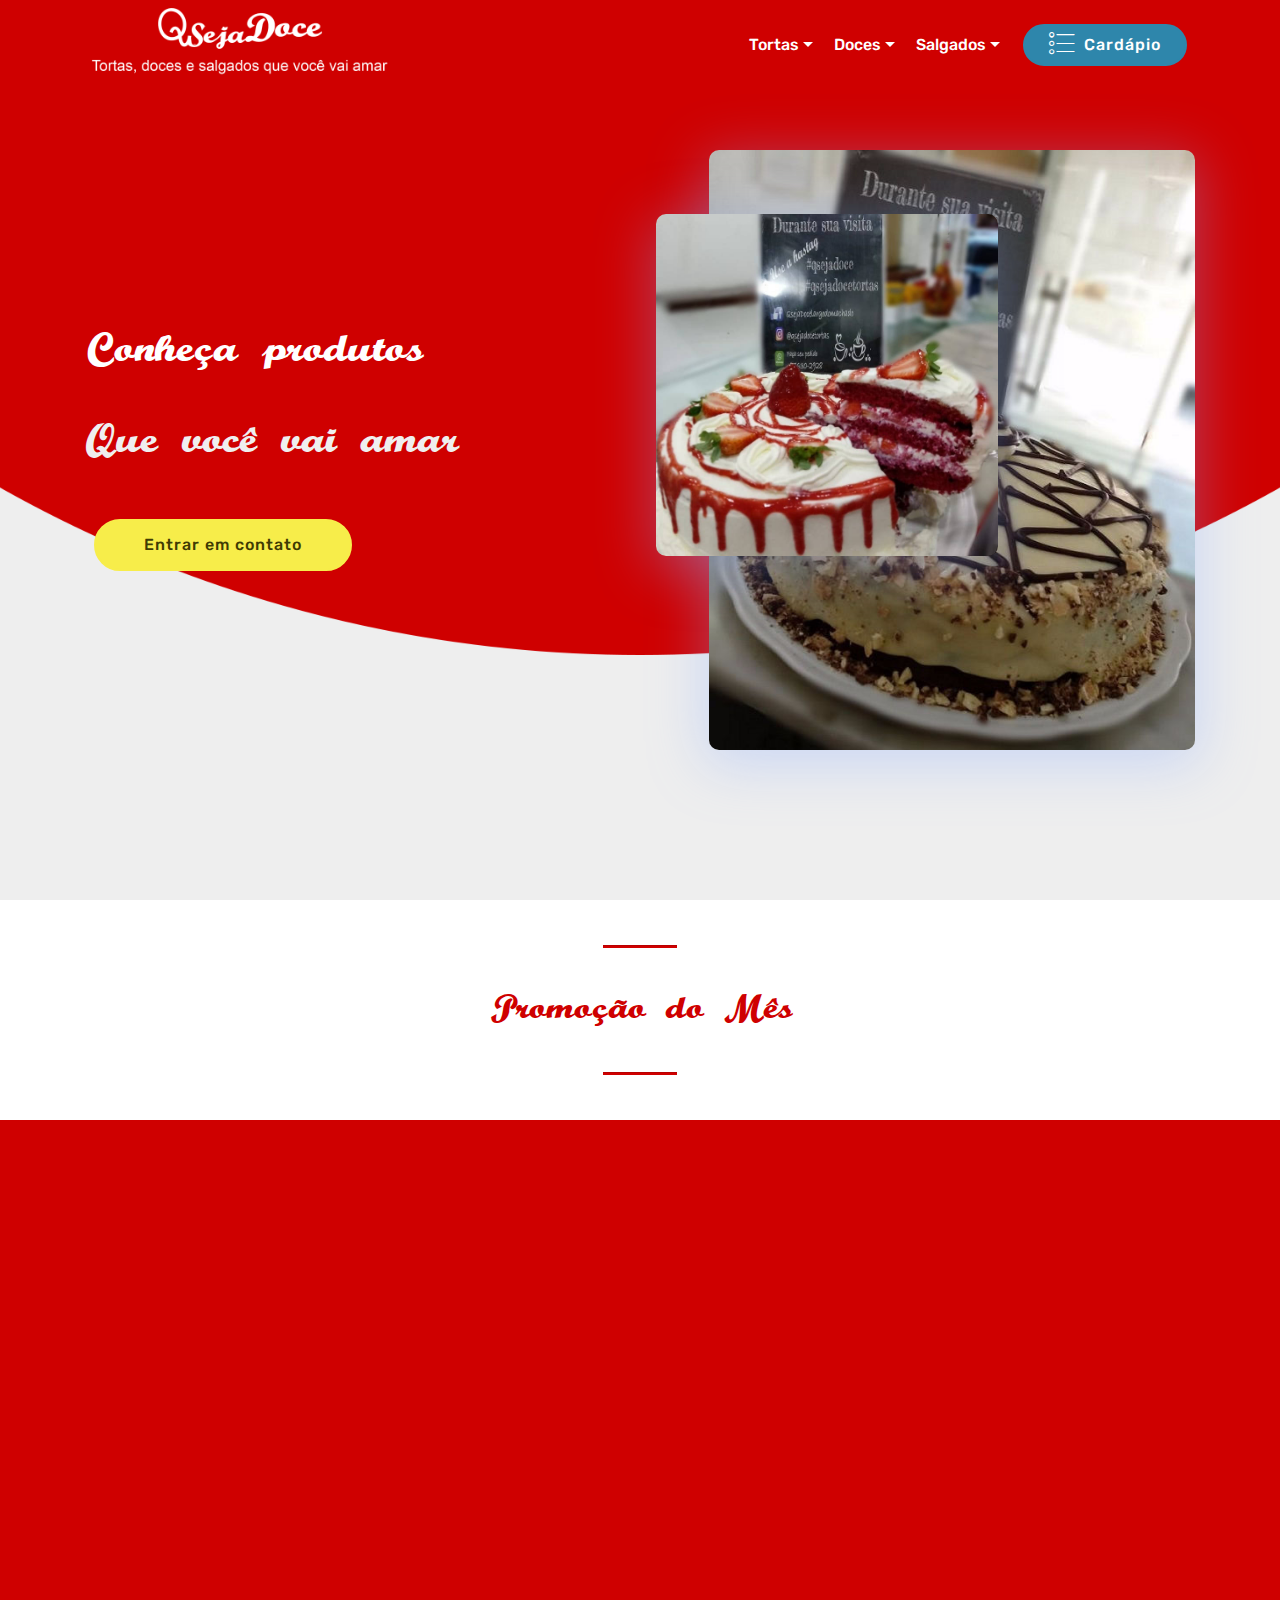
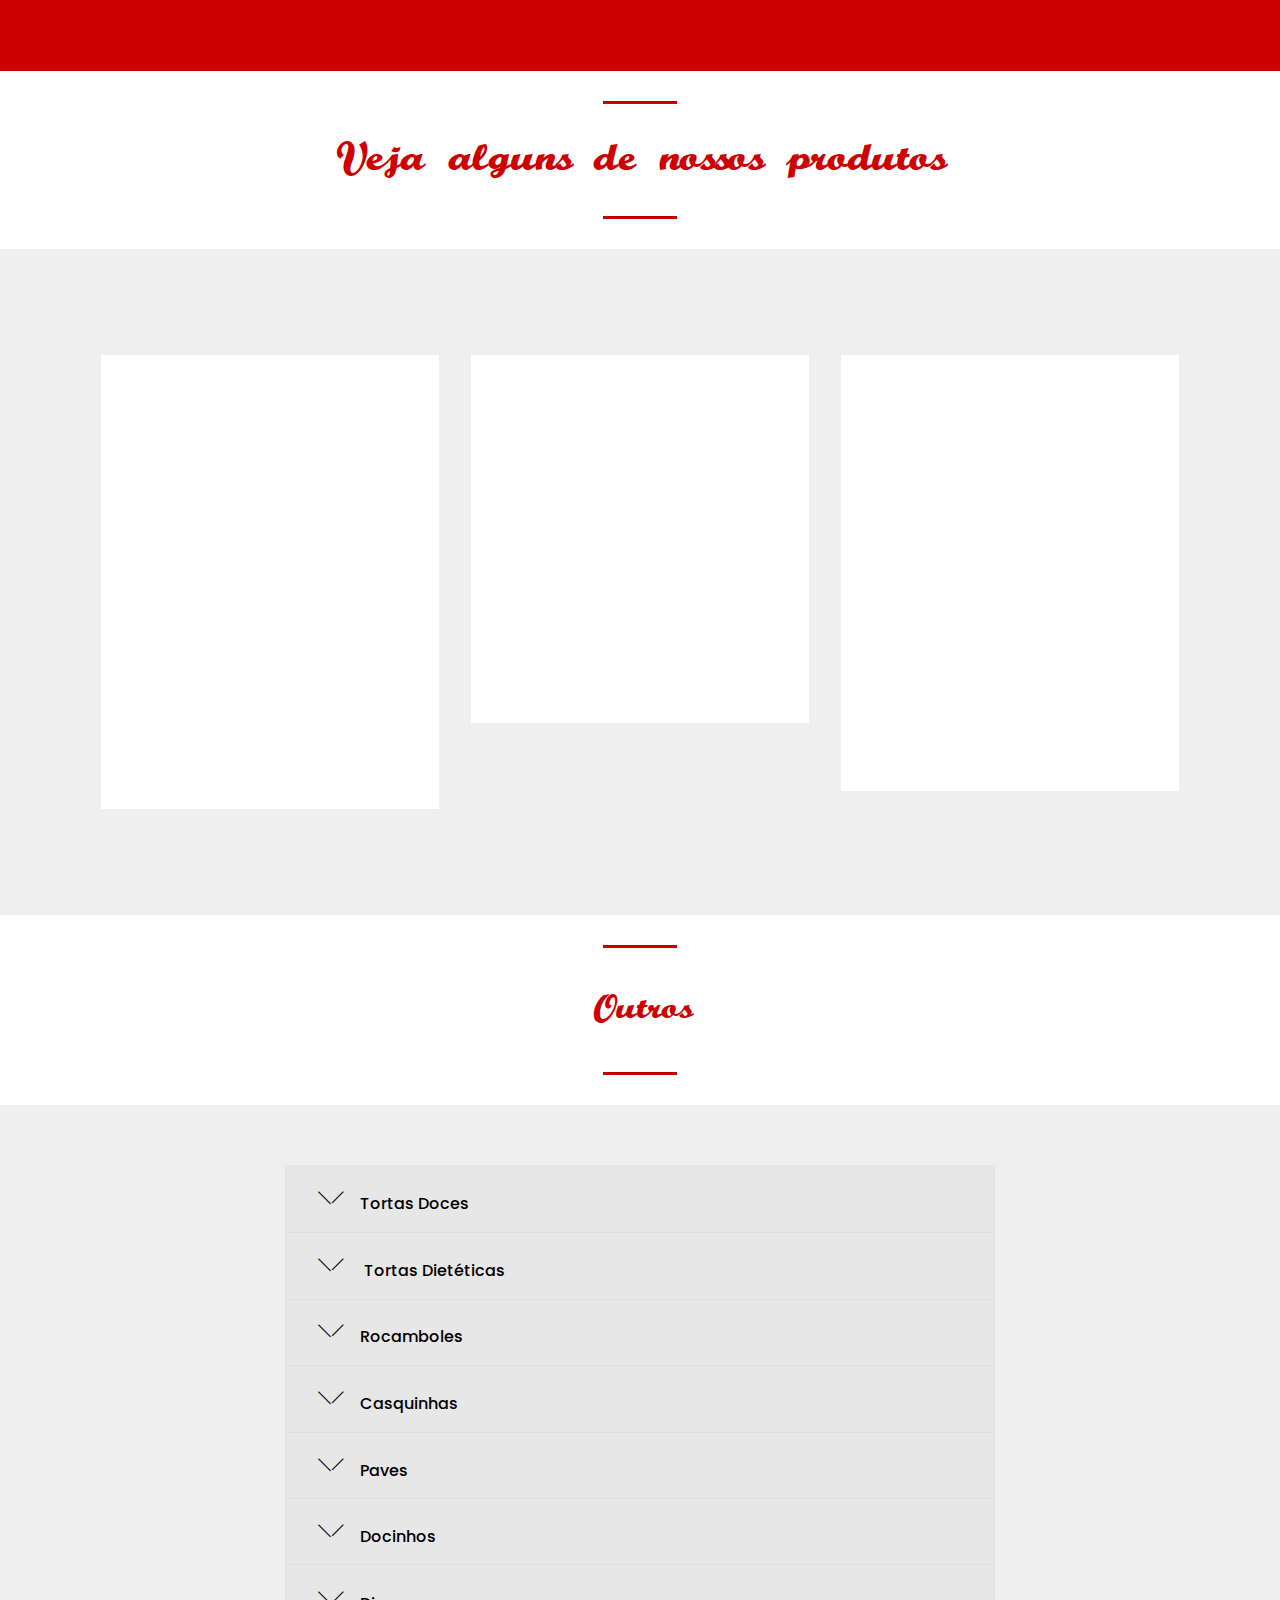
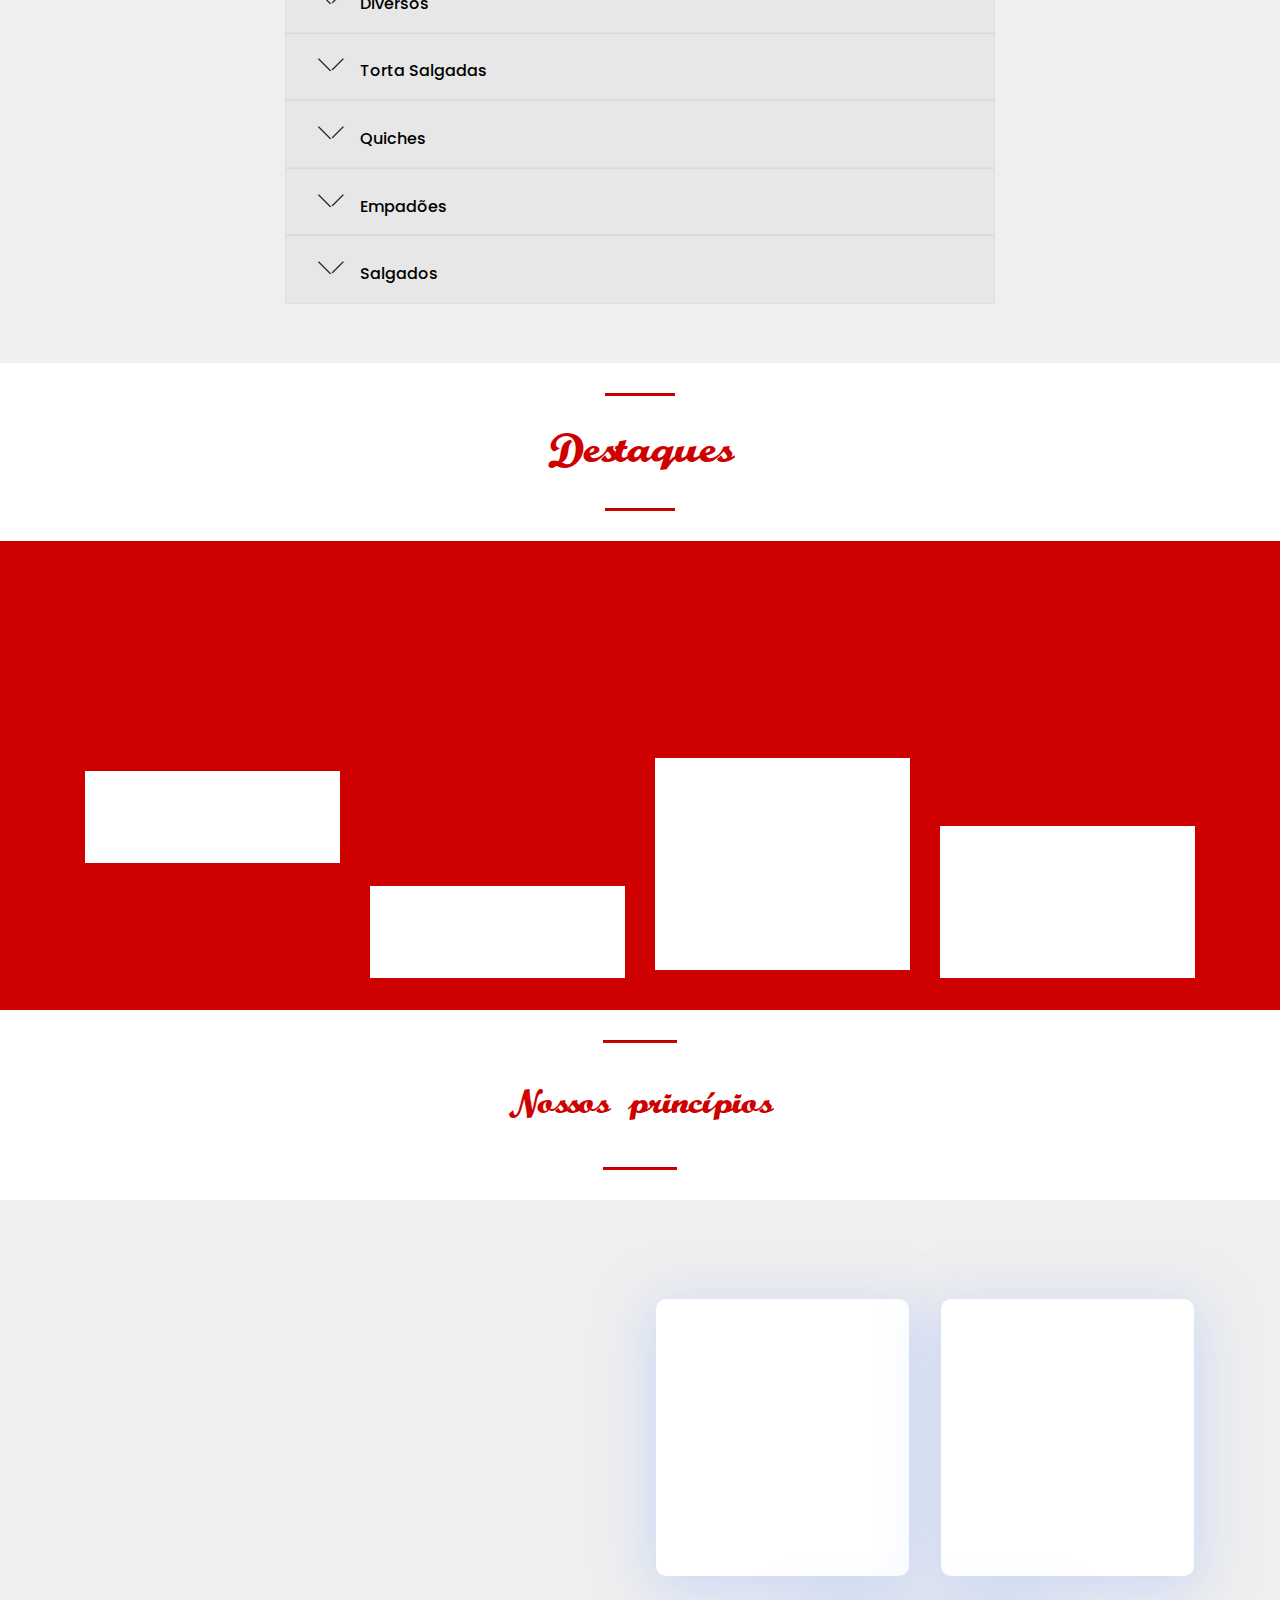
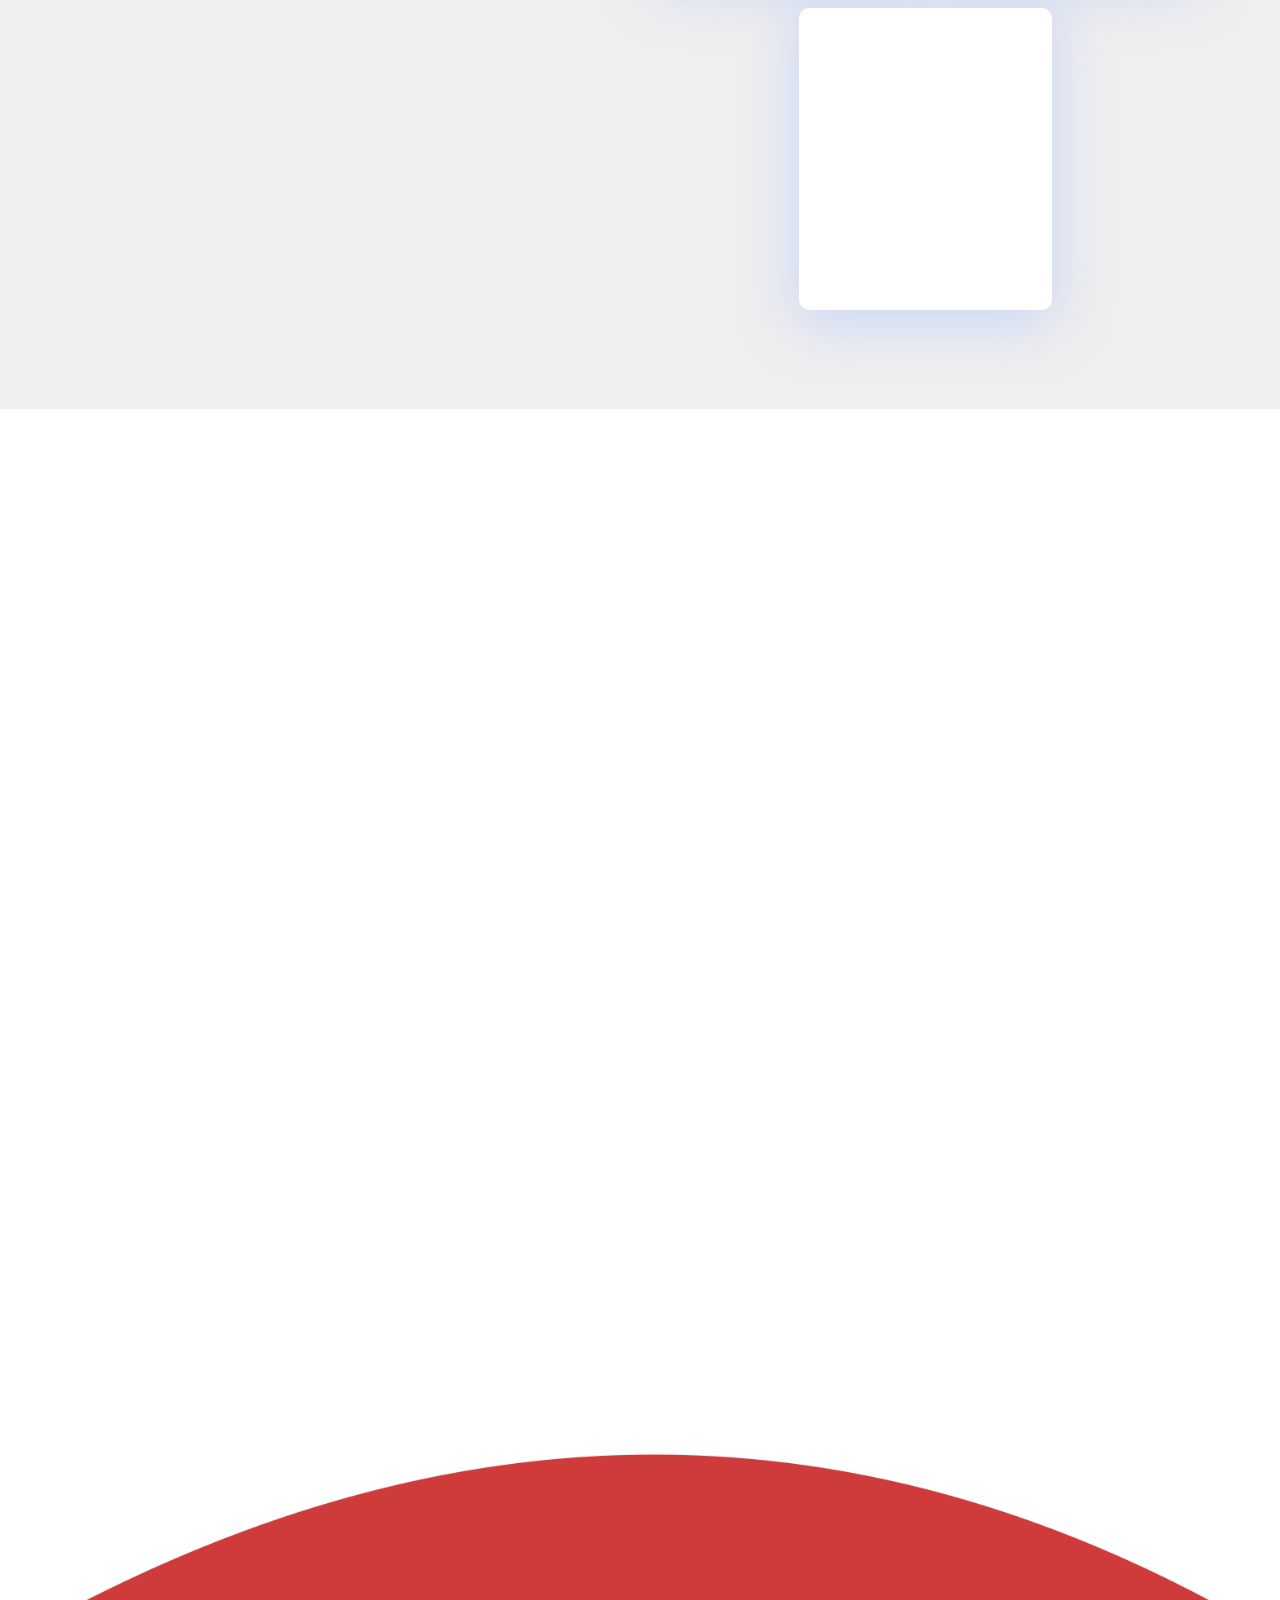
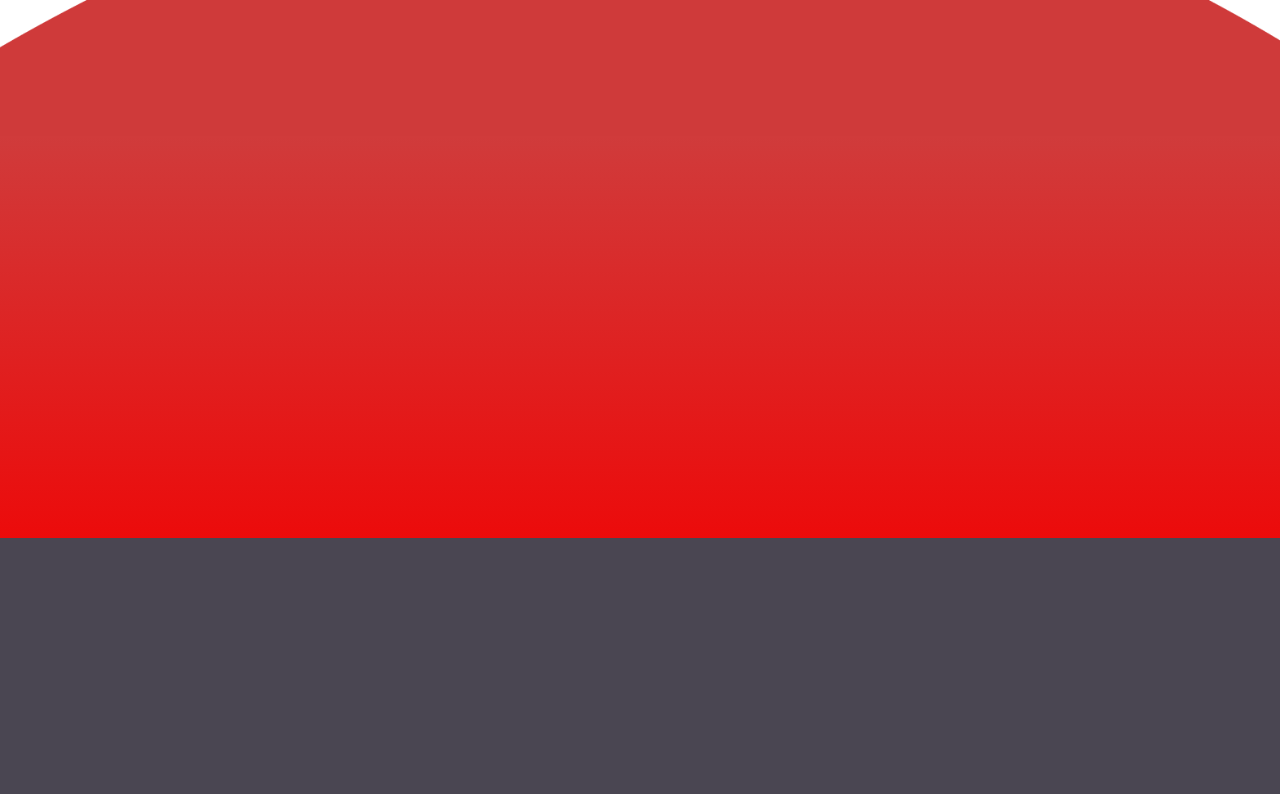
<file: index.html>
<!DOCTYPE html>
<html>
<head>
  <!-- Site made with Mobirise Website Builder v4.10.5, https://mobirise.com -->
  <meta charset="UTF-8">
  <meta http-equiv="X-UA-Compatible" content="IE=edge">
  <meta name="generator" content="Mobirise v4.10.5, mobirise.com">
  <meta name="viewport" content="width=device-width, initial-scale=1, minimum-scale=1">
  <link rel="shortcut icon" href="assets/images/logobranco2-756x174.png" type="image/x-icon">
  <meta name="description" content="">
  
  <title>Home</title>
  <link rel="stylesheet" href="assets/web/assets/mobirise-icons2/mobirise2.css">
  <link rel="stylesheet" href="assets/web/assets/mobirise-icons/mobirise-icons.css">
  <link rel="stylesheet" href="assets/tether/tether.min.css">
  <link rel="stylesheet" href="assets/bootstrap/css/bootstrap.min.css">
  <link rel="stylesheet" href="assets/bootstrap/css/bootstrap-grid.min.css">
  <link rel="stylesheet" href="assets/bootstrap/css/bootstrap-reboot.min.css">
  <link rel="stylesheet" href="assets/dropdown/css/style.css">
  <link rel="stylesheet" href="assets/animatecss/animate.min.css">
  <link rel="stylesheet" href="assets/socicon/css/styles.css">
  <link rel="stylesheet" href="assets/theme/css/style.css">
  <link href="assets/fonts/style.css" rel="stylesheet">
  <link rel="stylesheet" href="assets/mobirise/css/mbr-additional.css" type="text/css">
  
  
  
</head>
<body>
  <section class="menu cid-rq6oIyrzUu" once="menu" id="menu1-53">

    

    <nav class="navbar navbar-expand beta-menu navbar-dropdown align-items-center navbar-fixed-top navbar-toggleable-sm">
        <button class="navbar-toggler navbar-toggler-right" type="button" data-toggle="collapse" data-target="#navbarSupportedContent" aria-controls="navbarSupportedContent" aria-expanded="false" aria-label="Toggle navigation">
            <div class="hamburger">
                <span></span>
                <span></span>
                <span></span>
                <span></span>
            </div>
        </button>
        <div class="menu-logo">
            <div class="navbar-brand">
                <span class="navbar-logo">
                    
                         <img src="assets/images/logobranco2-756x174.png" alt="Mobirise" title="" style="height: 4.6rem;">
                    
                </span>
                
            </div>
        </div>
        <div class="collapse navbar-collapse" id="navbarSupportedContent">
            <ul class="navbar-nav nav-dropdown" data-app-modern-menu="true"><li class="nav-item dropdown"><a class="nav-link link text-white dropdown-toggle display-4" href="index.html#map1-i" data-toggle="dropdown-submenu" aria-expanded="false">Tortas</a><div class="dropdown-menu"><a class="text-white dropdown-item display-4" href="page2.html">Doces</a><a class="text-white dropdown-item display-4" href="page2.html">Naked Cake</a><a class="text-white dropdown-item display-4" href="page2.html">Tortas Dietéticas</a></div></li><li class="nav-item dropdown"><a class="nav-link link text-white dropdown-toggle display-4" href="index.html#map1-i" aria-expanded="false" data-toggle="dropdown-submenu">Doces</a><div class="dropdown-menu"><a class="text-white dropdown-item display-4" href="page4.html" aria-expanded="false">Rocambole</a><a class="text-white dropdown-item display-4" href="page4.html" aria-expanded="false">Casquinhas</a><a class="text-white dropdown-item display-4" href="page4.html" aria-expanded="false">Diversos</a></div></li><li class="nav-item dropdown"><a class="nav-link link text-white dropdown-toggle display-4" href="index.html#map1-i" aria-expanded="true" data-toggle="dropdown-submenu">Salgados</a><div class="dropdown-menu"><a class="text-white dropdown-item display-4" href="page6.html" aria-expanded="false">Tortas Salgadas</a><a class="text-white dropdown-item display-4" href="page6.html" aria-expanded="false">Empadões e Quiches</a><a class="text-white dropdown-item display-4" href="page6.html" aria-expanded="false">Empadões Integrais</a></div></li></ul>
            <div class="navbar-buttons mbr-section-btn"><a class="btn btn-sm btn-warning display-4" href="page3.html" target="_blank"><span class="mbri-bulleted-list mbr-iconfont mbr-iconfont-btn"></span>Cardápio</a></div>
        </div>
    </nav>
</section>

<section class="engine"><a href="https://mobirise.info/z">best website templates</a></section><section class="cid-tGsrnupJb2 mbr-fullscreen" id="design-block-tGsrnupJb2">

    

    <div class="mbr-overlay" style="background-color: rgb(207, 0, 0); opacity: 0;"></div>






    <div class="container align-center">
        <div class="row">
            <div class="col-md-12 col-lg-6 py-5 m-auto">
                <h1 class="mbr-section-title mbr-regular pb-3 align-left mbr-fonts-style display-2">
<div>Conheça produtos</div></h1>
                
                <p class="mbr-text mbr-light pb-3 align-left mbr-fonts-style display-2">Que você vai amar</p>
                <div class="align-left mbr-section-btn"><a class="btn btn-md btn-success display-4" href="index.html#contacts1-4b">Entrar em contato</a></div>
            </div>

            <div class="col-lg-6 col-md-12 relative align-right">
                <img class="img1" src="assets/images/whatsapp-image-2018-09-06-at-12.03.31-copia-580x772-579x715.jpg" alt="Mobirise" title="">
                <img class="img2" src="assets/images/whatsapp-image-2018-09-06-at-12.02.07-780x780.jpg" alt="Mobirise" title="">

            </div>
        </div>



    </div>
    
</section>

<section class="mbr-section article content10 cid-rmwIdFItHG" id="content10-4k">
    
     

    <div class="container">
        <div class="inner-container" style="width: 66%;">
            <hr class="line" style="width: 10%;">
            <div class="section-text align-center mbr-white mbr-fonts-style display-5">Promoção do Mês</div>
            <hr class="line" style="width: 10%;">
        </div>
    </div>
</section>

<section class="features11 cid-rmwILXMAXd" id="features11-4m">

    

    

    <div class="container">   
        <div class="col-md-12">
            <div class="media-container-row">
                <div class="mbr-figure m-auto" style="width: 50%;">
                    <img src="assets/images/whatsapp-image-2018-08-30-at-23.05.28-952x536.jpg" alt="Mobirise" title="">
                </div>
                <div class=" align-left aside-content">
                    <h2 class="mbr-title pt-2 mbr-fonts-style display-1">Marshmallow com Abacaxi</h2>
                    <div class="mbr-section-text">
                        <p class="mbr-text mb-5 pt-3 mbr-light mbr-fonts-style display-4">
                        Massa branca, recheio de abacaxi, cobertura com marshmallow e doce de abacaxi na decoração.
                        </p>
                    </div>

                    
                </div>
            </div>
        </div> 
    </div>          
</section>

<section class="mbr-section content8 cid-rmwJpooxkr" id="content8-4n">

    

    <div class="container">
        <div class="media-container-row title">
            <div class="col-12 col-md-8">
                <div class="mbr-section-btn align-center"><a class="btn btn-white display-4" href="index.html#footer1-2">Encomendar</a></div>
            </div>
        </div>
    </div>
</section>



<section class="mbr-section article content10 cid-rmwEtXpi9M" id="content10-4j">
    
     

    <div class="container">
        <div class="inner-container" style="width: 66%;">
            <hr class="line" style="width: 10%;">
            <div class="section-text align-center mbr-white mbr-fonts-style display-2">Veja alguns de nossos produtos</div>
            <hr class="line" style="width: 10%;">
        </div>
    </div>
</section>

<section class="features3 cid-ruGVsmTHhG" id="features3-5y">

    

    
    <div class="container">
        <div class="media-container-row">
            <div class="card p-3 col-12 col-md-6 col-lg-4">
                <div class="card-wrapper">
                    <div class="card-img">
                        <img src="assets/images/whatsapp-image-2018-09-19-at-10.23.19-1280x720.jpg" alt="Mobirise" title="">
                    </div>
                    <div class="card-box">
                        <h4 class="card-title mbr-fonts-style display-5"><strong>
                            Tortas</strong></h4>
                        
                    </div>
                    <div class="mbr-section-btn text-center"><a href="page2.html" class="btn btn-primary display-4">
                            Saiba Mais</a></div>
                </div>
            </div>

            <div class="card p-3 col-12 col-md-6 col-lg-4">
                <div class="card-wrapper">
                    <div class="card-img">
                        <img src="assets/images/whatsapp-image-2018-09-19-at-12.28.50-copia-1280x720.jpg" alt="Mobirise" title="">
                    </div>
                    <div class="card-box">
                        <h4 class="card-title mbr-fonts-style display-5"><strong>
                            Doces</strong></h4>
                        
                    </div>
                    <div class="mbr-section-btn text-center"><a href="page4.html" class="btn btn-primary display-4">
                            Saiba Mais</a></div>
                </div>
            </div>

            <div class="card p-3 col-12 col-md-6 col-lg-4">
                <div class="card-wrapper">
                    <div class="card-img">
                        <img src="assets/images/whatsapp-image-2018-09-06-at-12.03.04-720x720-720x529-720x529.jpg" alt="Mobirise" title="">
                    </div>
                    <div class="card-box">
                        <h4 class="card-title mbr-fonts-style display-5"><strong>
                            Salgados</strong></h4>
                        
                    </div>
                    <div class="mbr-section-btn text-center"><a href="page6.html" class="btn btn-primary display-4">
                            Saiba Mais</a></div>
                </div>
            </div>

            
        </div>
    </div>
</section>

<section class="mbr-section article content10 cid-rumkJjXsgF" id="content10-5x">
    
     

    <div class="container">
        <div class="inner-container" style="width: 66%;">
            <hr class="line" style="width: 10%;">
            <div class="section-text align-center mbr-white mbr-fonts-style display-5">Outros</div>
            <hr class="line" style="width: 10%;">
        </div>
    </div>
</section>

<section class="accordion1 cid-rtj1eFmXmF" id="accordion1-5u">

    

    
    <div class="container">
        <div class="media-container-row">
            <div class="col-12 col-md-8">
                <div class="section-head text-center space30">
                    
                </div>
                <div class="clearfix"></div>
                <div id="bootstrap-accordion_9" class="panel-group accordionStyles accordion" role="tablist" aria-multiselectable="true">
                    <div class="card">
                        <div class="card-header" role="tab" id="headingOne">
                            <a role="button" class="panel-title collapsed text-black" data-toggle="collapse" data-core="" href="#collapse1_9" aria-expanded="false" aria-controls="collapse1">
                                <h4 class="mbr-fonts-style display-7">
                                    <span class="sign mbr-iconfont mbri-arrow-down inactive"></span>Tortas Doces</h4>
                            </a>
                        </div>
                        <div id="collapse1_9" class="panel-collapse noScroll collapse " role="tabpanel" aria-labelledby="headingOne" data-parent="#bootstrap-accordion_9">
                            <div class="panel-body p-4">
                                <p class="mbr-fonts-style panel-text display-7">Grupo 1
<br>Grupo 2
<br>Grupo 3
<br>Grupo 4
<br>Tortas naked cake<br></p>
                            </div>
                        </div>
                    </div>
                    <div class="card">
                        <div class="card-header" role="tab" id="headingTwo">
                            <a role="button" class="collapsed panel-title text-black" data-toggle="collapse" data-core="" href="#collapse2_9" aria-expanded="false" aria-controls="collapse2">
                                <h4 class="mbr-fonts-style display-7">
                                    <span class="sign mbr-iconfont mbri-arrow-down inactive"></span>&nbsp;Tortas Dietéticas</h4>
                            </a>
                            
                        </div>
                        <div id="collapse2_9" class="panel-collapse noScroll collapse" role="tabpanel" aria-labelledby="headingTwo" data-parent="#bootstrap-accordion_9">
                            <div class="panel-body p-4">
                                <p class="mbr-fonts-style panel-text display-7">Abacaxi
<br>Abacaxi com coco
<br>Coco<br>Chocolate com chantilly
<br>Damasco com chantilly
<br>Nozes com chantilly
<br>Nozes com chocolate
<br>Nozes com damasco<br></p>
                            </div>
                        </div>
                    </div>
                    <div class="card">
                        <div class="card-header" role="tab" id="headingThree">
                            <a role="button" class="collapsed text-black panel-title" data-toggle="collapse" data-core="" href="#collapse3_9" aria-expanded="false" aria-controls="collapse3">
                                <h4 class="mbr-fonts-style display-7">
                                    <span class="sign mbr-iconfont mbri-arrow-down inactive"></span>Rocamboles</h4>
                            </a>
                        </div>
                        <div id="collapse3_9" class="panel-collapse noScroll collapse" role="tabpanel" aria-labelledby="headingThree" data-parent="#bootstrap-accordion_9">
                            <div class="panel-body p-4">
                                <p class="mbr-fonts-style panel-text display-7">Tropical mix
<br>Creme de nozes com chocolate
<br>Nozes com ameixa
<br>Nozes com chantilly
<br>Nozes com damasco
<br>Coco com ameixa<br></p>
                            </div>
                        </div>
                    </div>
                    <div class="card">
                        <div class="card-header" role="tab" id="headingFour">
                            <a role="button" class="collapsed panel-title text-black" data-toggle="collapse" data-core="" href="#collapse4_9" aria-expanded="false" aria-controls="collapse4">
                                <h4 class="mbr-fonts-style display-7">
                                    <span class="sign mbr-iconfont mbri-arrow-down inactive"></span>Casquinhas</h4>
                            </a> 
                        </div>
                        <div id="collapse4_9" class="panel-collapse noScroll collapse" role="tabpanel" aria-labelledby="headingFour" data-parent="#bootstrap-accordion_9">
                            <div class="panel-body p-4">
                                <p class="mbr-fonts-style panel-text display-7">Abacaxi
<br>Ameixa
<br>Banana
<br>Banana com canela
<br>Goiaba
<br>Kiwi
<br>Maçã
<br>Manga
<br>Pessego
<br>Uva<br></p>
                            </div>
                        </div>
                    </div>
                    <div class="card">
                        <div class="card-header" role="tab" id="headingFive">
                            <a role="button" class="collapsed panel-title text-black" data-toggle="collapse" data-core="" href="#collapse5_9" aria-expanded="false" aria-controls="collapse5">
                                <h4 class="mbr-fonts-style display-7">
                                    <span class="sign mbr-iconfont mbri-arrow-down inactive"></span>Paves</h4>
                            </a>
                        </div>
                        <div id="collapse5_9" class="panel-collapse noScroll collapse" role="tabpanel" aria-labelledby="headingFive" data-parent="#bootstrap-accordion_9">
                            <div class="panel-body p-4">
                                <p class="mbr-fonts-style panel-text display-7">Chocolate
<br>Nozes com chocolate 
<br>Nozes com chamtilly
<br>Ameixa<br></p>
                            </div>
                        </div>
                    </div>
                    <div class="card">
                        <div class="card-header" role="tab" id="headingSix">
                            <a role="button" class="collapsed panel-title text-black" data-toggle="collapse" data-core="" href="#collapse6_9" aria-expanded="false" aria-controls="collapse6">
                                <h4 class="mbr-fonts-style display-7">
                                    <span class="sign mbr-iconfont mbri-arrow-down inactive"></span>Docinhos</h4>
                            </a>
                        </div>
                        <div id="collapse6_9" class="panel-collapse noScroll collapse" role="tabpanel" aria-labelledby="headingSix" data-parent="#bootstrap-accordion_9">
                            <div class="panel-body p-4">
                                <p class="mbr-fonts-style panel-text display-7">Docinhos simples
<br>Tortinhas ou quindins<br></p>
                            </div>
                        </div>
                    </div>
                </div>
            </div>
        </div>
    </div>
</section>

<section class="toggle1 cid-rtj5KqJ5gi" id="toggle1-5v">

    

    
        <div class="container">
            <div class="media-container-row">
                <div class="col-12 col-md-8">
                    <div class="section-head text-center space30">
                       
                    </div>
                    <div class="clearfix"></div>
                    <div id="bootstrap-toggle" class="toggle-panel accordionStyles tab-content">
                        <div class="card">
                            <div class="card-header" role="tab" id="headingOne">
                                <a role="button" class="collapsed panel-title text-black" data-toggle="collapse" data-core="" href="#collapse1_10" aria-expanded="false" aria-controls="collapse1">
                                    <h4 class="mbr-fonts-style display-7">
                                        <span class="sign mbr-iconfont mbri-arrow-down inactive"></span>Diversos</h4>
                                </a>
                            </div>
                            <div id="collapse1_10" class="panel-collapse noScroll collapse" role="tabpanel" aria-labelledby="headingOne">
                                <div class="panel-body p-4">
                                    <p class="mbr-fonts-style panel-text display-7">Quindão
<br>Pudim
<br>Manjar<br></p>
                                </div>
                            </div>
                        </div>
                        <div class="card">
                            <div class="card-header" role="tab" id="headingTwo">
                                <a role="button" class="collapsed panel-title text-black" data-toggle="collapse" data-core="" href="#collapse2_10" aria-expanded="false" aria-controls="collapse2">
                                    <h4 class="mbr-fonts-style display-7">
                                        <span class="sign mbr-iconfont mbri-arrow-down inactive"></span>Torta Salgadas</h4>
                                </a>

                            </div>
                            <div id="collapse2_10" class="panel-collapse noScroll collapse" role="tabpanel" aria-labelledby="headingTwo">
                                <div class="panel-body p-4">
                                    <p class="mbr-fonts-style panel-text display-7">Frango
<br>Atum
<br>Camarao
<br>Bacalhau
<br>
<br>Acresente catupiry ou uma camada doce em sua torta<br></p>
                                </div>
                            </div>
                        </div>
                        <div class="card">
                            <div class="card-header" role="tab" id="headingThree">
                                <a role="button" class="collapsed panel-title text-black" data-toggle="collapse" data-core="" href="#collapse3_10" aria-expanded="false" aria-controls="collapse3">
                                    <h4 class="mbr-fonts-style display-7">
                                        <span class="sign mbr-iconfont mbri-arrow-down inactive"></span>Quiches</h4>
                                </a>
                            </div>
                            <div id="collapse3_10" class="panel-collapse noScroll collapse" role="tabpanel" aria-labelledby="headingThree">
                                <div class="panel-body p-4">
                                    <p class="mbr-fonts-style panel-text display-7">Cebola<br>Queijo com cebola<br>Queijo com palmito<br>Lorraine<br>Olho poro</p>
                                </div>
                            </div>
                        </div>
                        <div class="card">
                            <div class="card-header" role="tab" id="headingThree">
                                <a role="button" class="collapsed panel-title text-black" data-toggle="collapse" data-core="" href="#collapse4_10" aria-expanded="false" aria-controls="collapse4">
                                    <h4 class="mbr-fonts-style display-7">
                                        <span class="sign mbr-iconfont mbri-arrow-down inactive"></span>Empadões</h4>
                                </a>
                            </div>
                            <div id="collapse4_10" class="panel-collapse noScroll collapse" role="tabpanel" aria-labelledby="headingThree">
                                <div class="panel-body p-4">
                                    <p class="mbr-fonts-style panel-text display-7">Frango 
<br>Calabresa 
<br>Frango com catupiry 
<br>Palmito 
<br>Camarão 
<br>Camarão com catupity</p>
                                </div>
                            </div>
                        </div>
                        <div class="card">
                            <div class="card-header" role="tab" id="headingThree">
                                <a role="button" class="collapsed panel-title text-black" data-toggle="collapse" data-core="" href="#collapse5_10" aria-expanded="false" aria-controls="collapse5">
                                    <h4 class="mbr-fonts-style display-7">
                                        <span class="sign mbr-iconfont mbri-arrow-down inactive"></span>Salgados</h4>
                                </a>
                            </div>
                            <div id="collapse5_10" class="panel-collapse noScroll collapse" role="tabpanel" aria-labelledby="headingThree">
                                <div class="panel-body p-4">
                                    <p class="mbr-fonts-style panel-text display-7">Salgados simples
<br>Salgados especias
<br>Salgado integral</p>
                                </div>
                            </div>
                        </div>
                        
                    </div>
                </div>
            </div>
        </div>
</section>

<section class="mbr-section article content10 cid-rmwEhwtbCx" id="content10-4i">
    
     

    <div class="container">
        <div class="inner-container" style="width: 63%;">
            <hr class="line" style="width: 10%;">
            <div class="section-text align-center mbr-white mbr-fonts-style display-2">
                    Destaques</div>
            <hr class="line" style="width: 10%;">
        </div>
    </div>
</section>

<section class="features16 cid-rdt6Vj3sIO" id="features16-29">
    
    
    
    <div class="container align-center">
        
        
        <div class="row media-row">
            
        <div class="team-item col-lg-3 col-md-6">
                <div class="item-image">
                    <img src="assets/images/bolo3-1-722x537.png" alt="" title="">
                </div>
                <div class="item-caption py-3">
                    <div class="item-name px-2">
                        <p class="mbr-fonts-style display-5">
                           Alemã</p>
                    </div>
                    
                    
                </div>
            </div><div class="team-item col-lg-3 col-md-6">
                <div class="item-image">
                    <img src="assets/images/whatsapp-image-2018-09-06-at-12.03.31-copia-580x772-579x715.jpg" alt="" title="">
                </div>
                <div class="item-caption py-3">
                    <div class="item-name px-2">
                        <p class="mbr-fonts-style display-5">
                           Ouro Branco</p>
                    </div>
                    
                    
                </div>
            </div><div class="team-item col-lg-3 col-md-6">
                <div class="item-image">
                    <img src="assets/images/whatsapp-image-2018-09-06-at-12.03.04-720x720-720x529.jpg" alt="" title="">
                </div>
                <div class="item-caption py-3">
                    <div class="item-name px-2">
                        <p class="mbr-fonts-style display-5">Pastel de Forno de Carne</p>
                    </div>
                    
                    
                </div>
            </div><div class="team-item col-lg-3 col-md-6">
                <div class="item-image">
                    <img src="assets/images/whatsapp-image-2018-09-06-at-12.02.07-780x780.jpg" alt="" title="">
                </div>
                <div class="item-caption py-3">
                    <div class="item-name px-2">
                        <p class="mbr-fonts-style display-5">
                           Red Velvet com Morangos</p>
                    </div>
                    
                    
                </div>
            </div></div>    
    </div>
</section>

<section class="mbr-section article content10 cid-rumnTZnoJD" id="content10-5y">
    
     

    <div class="container">
        <div class="inner-container" style="width: 66%;">
            <hr class="line" style="width: 10%;">
            <div class="section-text align-center mbr-white mbr-fonts-style display-5">Nossos princípios</div>
            <hr class="line" style="width: 10%;">
        </div>
    </div>
</section>

<section class="features1 cid-c18vjJ7FKI" id="design-block-c18vjJ7FKI">

    

    
    <div class="container">
        
         <div class="row justify-content-center">
          <div class="col-md-12 col-lg-6 py-2 m-auto">
                
                
                
                <div class="align-left mbr-section-btn"><a class="btn btn-md btn-primary display-4" href="index.html#contacts1-4b">Entre em Contato</a></div>
            </div>

          
        
        
          <div class="col-md-12 col-lg-6 py-2 m-auto">
        
        <div class="row justify-content-center">

            <div class="card cardcolor p-3 col-12 col-md-6 col-lg-6">
             <div class="card-wrapper">
                <div class="card-img">
                    <a href="https://mobirise.com"><span class="mbr-iconfont ico1 mbri-star" style="color: rgb(207, 0, 0); fill: rgb(207, 0, 0);"></span></a>
                </div>
                <div class="card-box">
                    <h3 class="card-title align-left mbr-fonts-style display-5"><strong>Valores</strong></h3>
                    <h4 class="mbr-text align-left mbr-fonts-style display-4">Trabalhamos, constantemente, para sermos a casa de tortas, doces e salgados favorita de nossos clientes.</h4>
                </div> 
                   <div class="card-img">
                    <a href="https://mobirise.com"><span class="mbr-iconfont ico2 mobi-mbri-right mobi-mbri"></span></a>
                </div>
                </div>
            </div>

            <div class="card cardcolor p-3 col-12 col-md-6 col-lg-6">
                <div class="card-wrapper">
                <div class="card-img">
                    <a href="https://mobirise.com"><span class="mbr-iconfont ico1 mbri-preview" style="color: rgb(207, 0, 0); fill: rgb(207, 0, 0);"></span></a>
                </div>
                <div class="card-box">
                    <h3 class="card-title align-left mbr-fonts-style display-5">Visão</h3>
                    <h4 class="mbr-text align-left mbr-fonts-style display-4">Ser a marca preferida, mais comentada, com pessoas talentosas e atendimento diferenciado.</h4>
                </div> 
                   <div class="card-img">
                    <a href="https://mobirise.com"><span class="mbr-iconfont ico2 mobi-mbri-right mobi-mbri"></span></a>
                </div>
                </div>
            </div>

            <div class="card cardcolor p-3 col-12 col-md-6 col-lg-6">
               <div class="card-wrapper">
                <div class="card-img">
                    <a href="https://mobirise.com"><span class="mbr-iconfont ico1 mbri-rocket" style="color: rgb(207, 0, 0); fill: rgb(207, 0, 0);"></span></a>
                </div>
                <div class="card-box">
                    <h3 class="card-title align-left mbr-fonts-style display-5">Missão</h3>
                    <h4 class="mbr-text align-left mbr-fonts-style display-4">Qualidade superior, preço justo, experiência do sabor, hospitalidade, compromisso, ética, personalização.</h4>
                </div> 
                   <div class="card-img">
                    <a href="https://mobirise.com"><span class="mbr-iconfont ico2 mobi-mbri-right mobi-mbri"></span></a>
                </div>
                </div>
            </div>

            

        </div>
 </div> 
  </div>
    </div>

</section>

<section class="mbr-section contacts1 cid-rme09c67Y1" id="contacts1-4b">
    <!---->
    
    <!---->
    <!--Overlay-->
    
    <!--Container-->
    <div class="container">
        <div class="row">
            <!--Titles-->
            <div class="title col-12">
                <h2 class="align-left mbr-fonts-style display-1">Entre em contato</h2>
                
            </div>
            <!--Left-->
            <div class="col-12 col-md-6">
                <div class="left-block wrapper">
                    <div class="b b-adress">
                        <h5 class="align-left mbr-fonts-style m-0 display-5">
                            Endereço:
                        </h5>
                        <p class="mbr-text align-left mbr-fonts-style display-7">
                            Rua Ministro Tavares de Lira, 108 - Catete, Rio de Janeiro - RJ
                        </p>
                    </div>
                    <div class="b b-phone">
                        <h5 class="align-left mbr-fonts-style m-0 display-5">
                            Telefone:
                        </h5>
                        <p class="mbr-text align-left mbr-fonts-style display-7"><a href="tel:(21) 2222-1060"></a><a href="tel:(21) 97630-2928">(21) 97630-2928 
</a><br><a href="tel:(21) 2225-7173">(21) 2225-7173</a> 
<br><a href="tel:(21) 2222-1060">(21) 2222-1060</a></p>
                    </div>
                    <div class="b b-mail">
                        <h5 class="align-left mbr-fonts-style m-0 display-5"></h5>
                        <p class="mbr-text align-left mbr-fonts-style display-7"></p>
                    </div>
                </div>
            </div>
            <!--Right-->
            <div class="col-12 col-md-6">
                <div class="google-map"><iframe frameborder="0" style="border:0" src="https://www.google.com/maps/embed/v1/place?key=AIzaSyCy9r70T3NYf3PhvVflTo0_zdif2_IoIYs&amp;q=place_id:ChIJtfyAfIZ_mQARrkwR7vU4HEQ" allowfullscreen=""></iframe></div>
            </div>
        </div>
    </div>
</section>

<section class="mbr-section form1 cid-rdrqcpNL2Z" id="form1-1k">

    

    
    <div class="container">
        <div class="row justify-content-center">
            <div class="title col-12 col-lg-8">
                
                
            </div>
        </div>
    </div>
    <div class="container">
        <div class="row justify-content-center">
            <div class="media-container-column col-lg-8" data-form-type="formoid">
                    <div data-form-alert="" hidden="">Obrigado por entrar em contato! Responderemos assim que pudermos.</div>
            
                    <form class="mbr-form" action="https://mobirise.com/" method="post" data-form-title="Mobirise Form"><input type="hidden" name="email" data-form-email="true" value="KSNB01WXNyW140IrVHl71eHBoShMyejwdJUqxqLGMCO7DcN3lEVpEjyDLugJ71LWJSfha6ZdB84VKTv/p+KcE4hznRcj4JakkwCViK36qcUMKksdMxnuD6zBkKsPhsEx">
                        <div class="row row-sm-offset">
                            <div class="col-md-4 multi-horizontal" data-for="name">
                                <div class="form-group">
                                    <label class="form-control-label mbr-fonts-style display-7" for="name-form1-1k">Nome</label>
                                    <input type="text" class="form-control" name="name" data-form-field="Name" required="" id="name-form1-1k">
                                </div>
                            </div>
                            <div class="col-md-4 multi-horizontal" data-for="email">
                                <div class="form-group">
                                    <label class="form-control-label mbr-fonts-style display-7" for="email-form1-1k">Email</label>
                                    <input type="email" class="form-control" name="email" data-form-field="Email" required="" id="email-form1-1k">
                                </div>
                            </div>
                            <div class="col-md-4 multi-horizontal" data-for="phone">
                                <div class="form-group">
                                    <label class="form-control-label mbr-fonts-style display-7" for="phone-form1-1k">Telefone</label>
                                    <input type="tel" class="form-control" name="phone" data-form-field="Phone" id="phone-form1-1k">
                                </div>
                            </div>
                        </div>
                        <div class="form-group" data-for="message">
                            <label class="form-control-label mbr-fonts-style display-7" for="message-form1-1k">Mensagem</label>
                            <textarea type="text" class="form-control" name="message" rows="7" data-form-field="Message" id="message-form1-1k"></textarea>
                        </div>
            
                        <span class="input-group-btn"><button href="" type="submit" class="btn btn-form btn-white display-4">Enviar mensagem</button></span>
                    </form>
            </div>
        </div>
    </div>
</section>

<section class="cid-rdrtP0yJAv" id="social-buttons2-1o">

    

    

    <div class="container">
        <div class="media-container-row">
            <div class="col-md-8 align-center">
                <h2 class="pb-3 mbr-fonts-style display-2">
                    Siga-nos</h2>
                <div class="social-list pl-0 mb-0">
                    <a href="tel:(21)97630-2928">
                        <span class="px-2 mbr-iconfont mbr-iconfont-social socicon-whatsapp socicon" style="font-size: 60px;"></span>
                    </a>
                    <a href="https://www.facebook.com/QsejaDocelargodomachado/" target="_blank">
                        <span class="px-2 mbr-iconfont mbr-iconfont-social socicon-facebook socicon" style="font-size: 60px;"></span>
                    </a>
                    <a href="https://www.instagram.com/qsejadocetortas/" target="_blank">
                        <span class="px-2 mbr-iconfont mbr-iconfont-social socicon-instagram socicon" style="font-size: 60px;"></span>
                    </a>
                    <a href="https://www.youtube.com/c/mobirise" target="_blank">
                        
                    </a>
                    <a href="https://plus.google.com/u/0/+Mobirise" target="_blank">
                        
                    </a>
                    <a href="https://www.behance.net/Mobirise" target="_blank">
                        
                    </a>
                </div>
            </div>
        </div>
    </div>
</section>



<section class="cid-qTkAaeaxX5" id="footer1-2">

    

    

    <div class="container">
        <div class="media-container-row content text-white">
            <div class="col-12 col-md-3">
                <div class="media-wrap">
                    
                        <img src="assets/images/qsejaddoce-256x128.png" alt="Mobirise" title="">
                    
                </div>
            </div>
            <div class="col-12 col-md-3 mbr-fonts-style display-7">
                <h5 class="pb-3">
                    Endereço</h5>
                <p class="mbr-text">Rua Ministro Tavares de Lira, 108 - Catete, Rio de Janeiro - RJ</p>
            </div>
            <div class="col-12 col-md-3 mbr-fonts-style display-7">
                <h5 class="pb-3">
                    Contatos</h5>
                <p class="mbr-text">(21) 97630-2928
<br>(21) 2225-7173
<br>(21) 2222-1060</p>
            </div>
            <div class="col-12 col-md-3 mbr-fonts-style display-7">
                <h5 class="pb-3"></h5>
                <p class="mbr-text"></p>
            </div>
        </div>
        
    </div>
</section>


  <script src="assets/web/assets/jquery/jquery.min.js"></script>
  <script src="assets/popper/popper.min.js"></script>
  <script src="assets/tether/tether.min.js"></script>
  <script src="assets/bootstrap/js/bootstrap.min.js"></script>
  <script src="assets/dropdown/js/nav-dropdown.js"></script>
  <script src="assets/dropdown/js/navbar-dropdown.js"></script>
  <script src="assets/touchswipe/jquery.touch-swipe.min.js"></script>
  <script src="assets/viewportchecker/jquery.viewportchecker.js"></script>
  <script src="assets/mbr-switch-arrow/mbr-switch-arrow.js"></script>
  <script src="assets/sociallikes/social-likes.js"></script>
  <script src="assets/smoothscroll/smooth-scroll.js"></script>
  <script src="assets/theme/js/script.js"></script>
  <script src="assets/formoid/formoid.min.js"></script>
  
  
  <input name="animation" type="hidden">
   <div id="scrollToTop" class="scrollToTop mbr-arrow-up"><a style="text-align: center;"><i class="mbr-arrow-up-icon mbr-arrow-up-icon-cm cm-icon cm-icon-smallarrow-up"></i></a></div>
  </body>
</html>
</file>
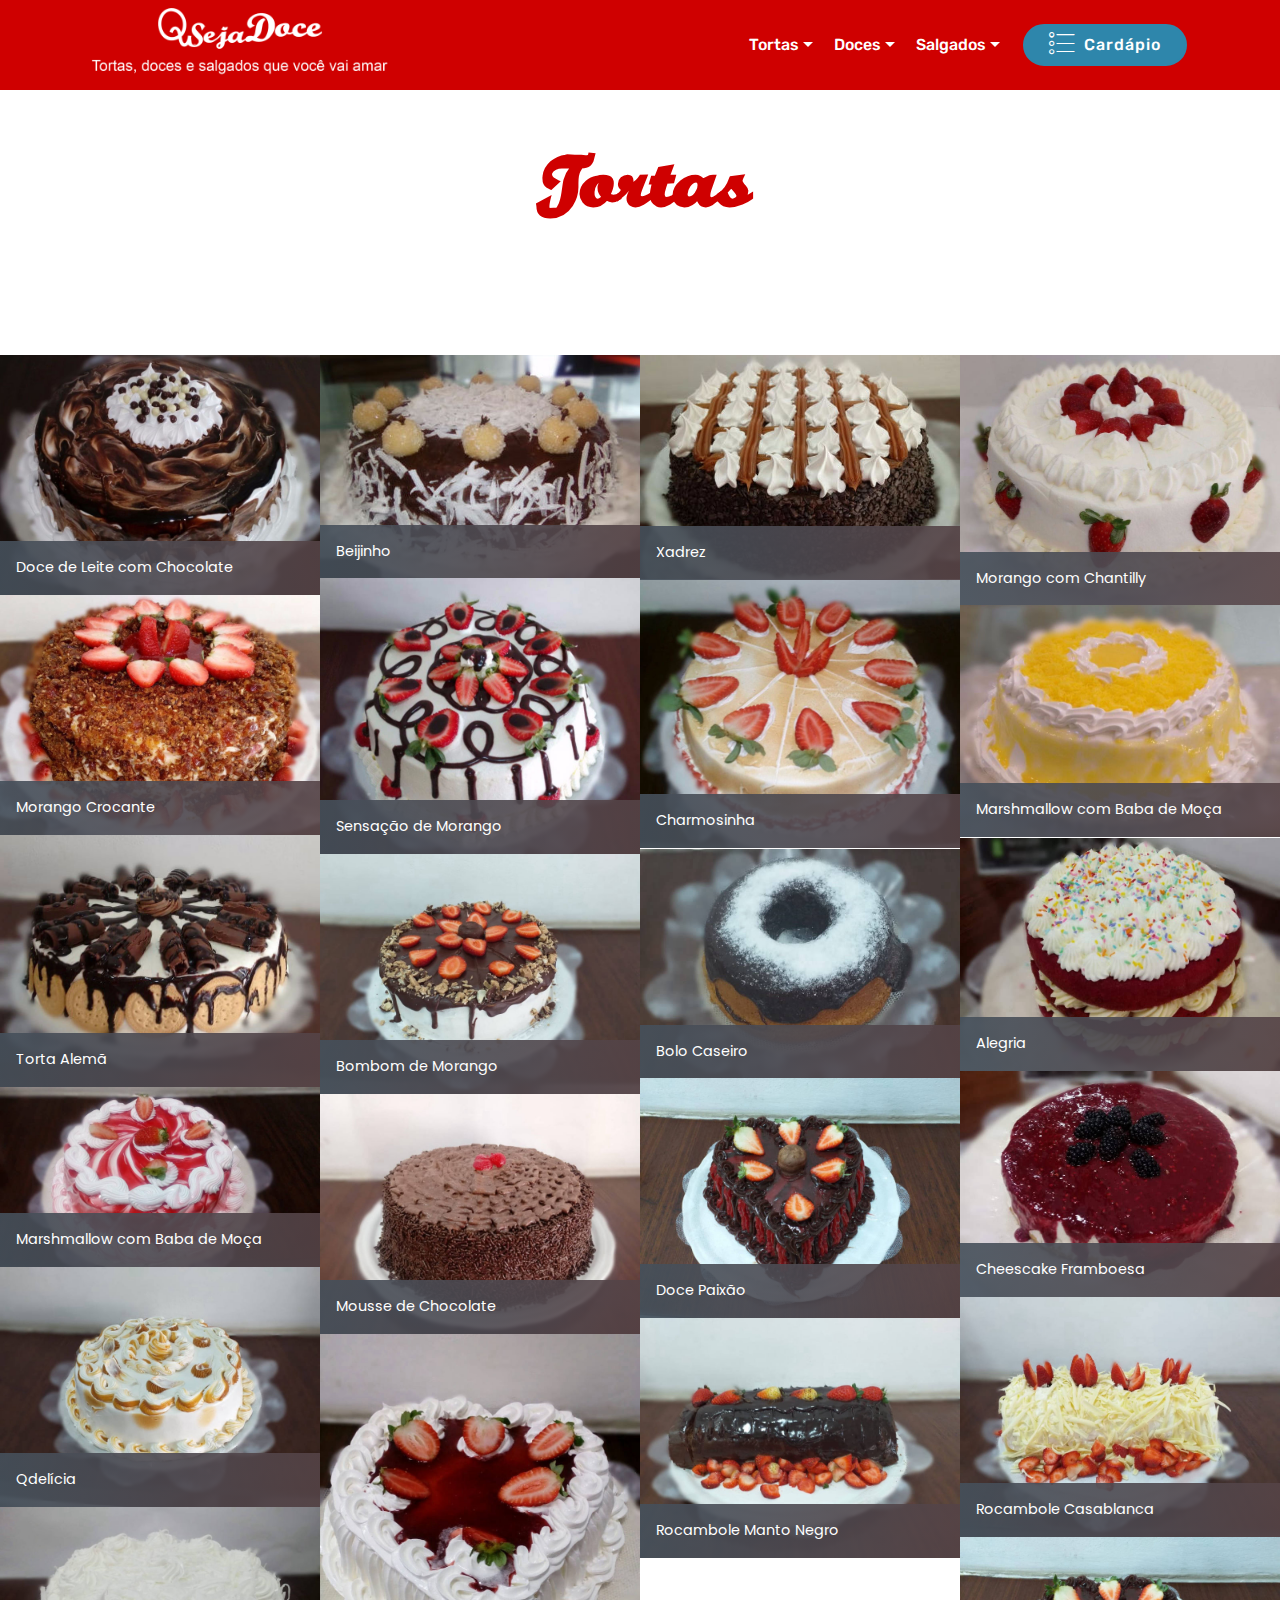
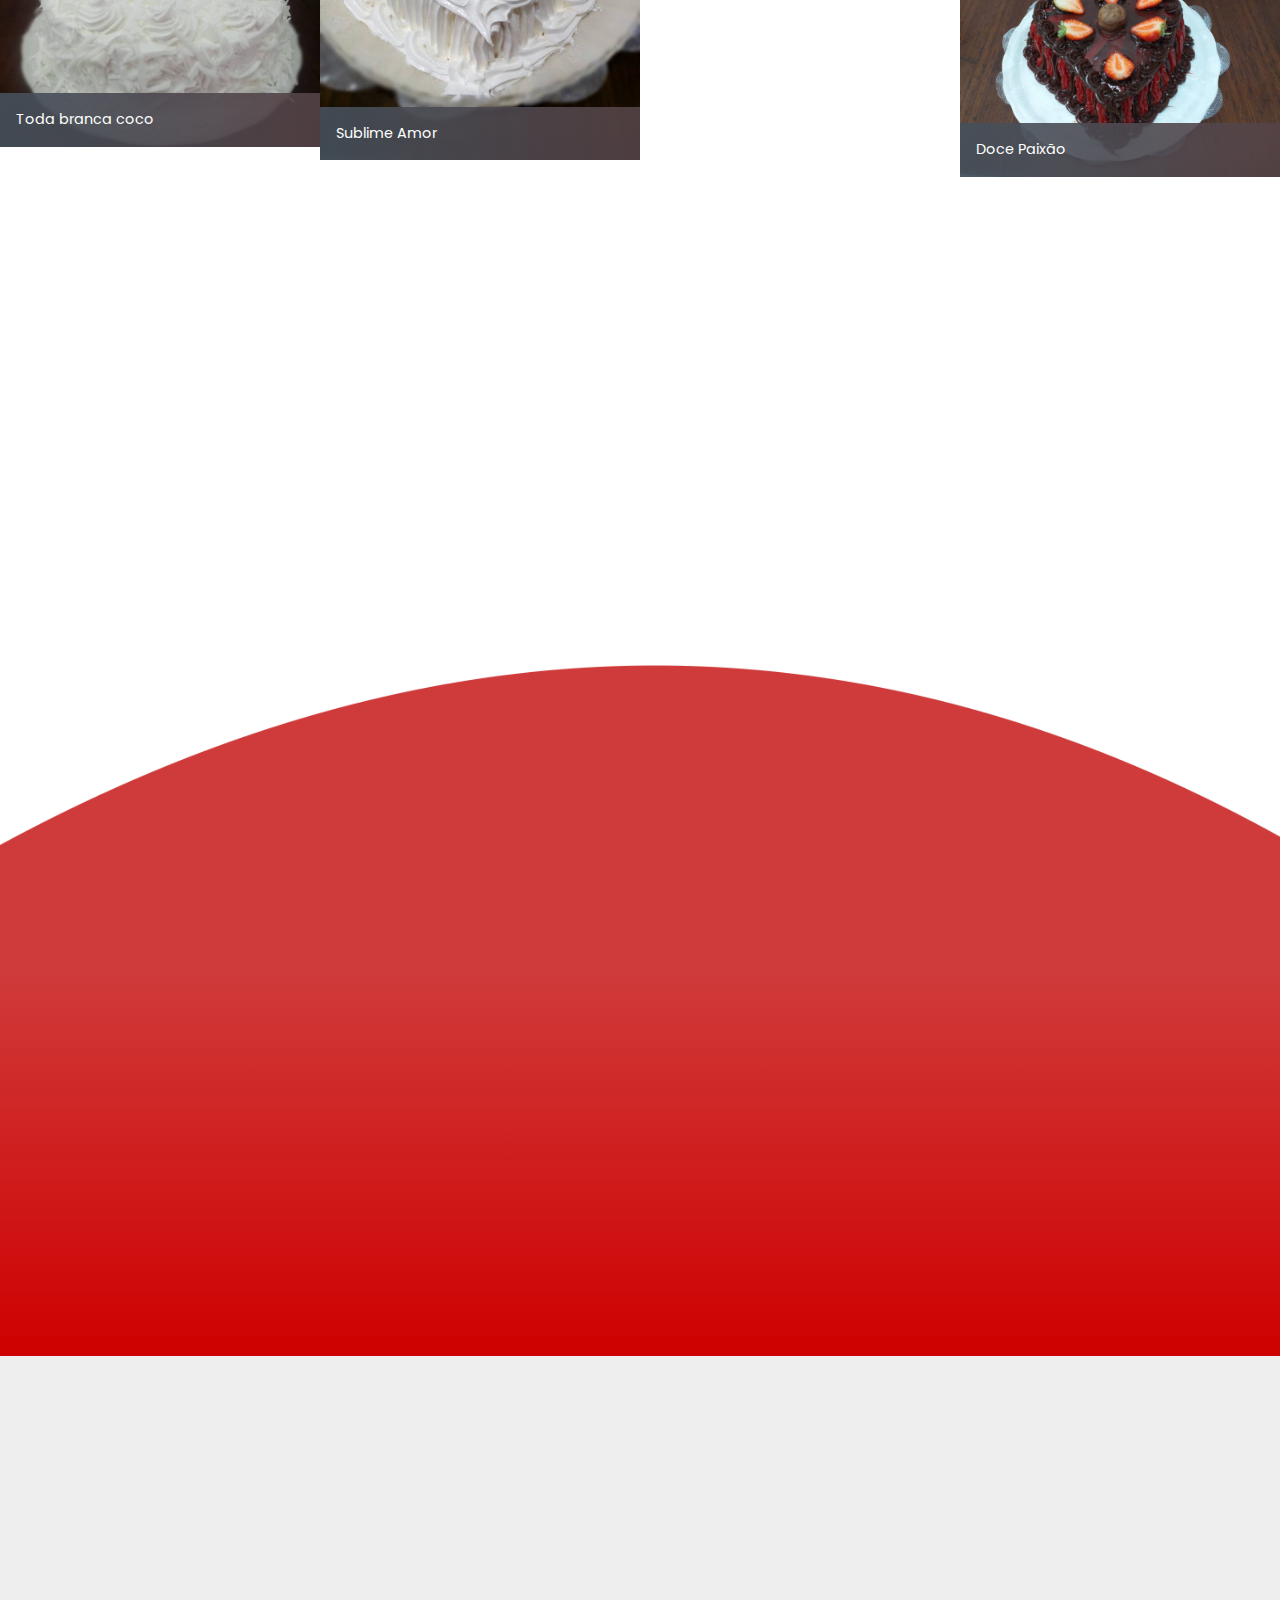
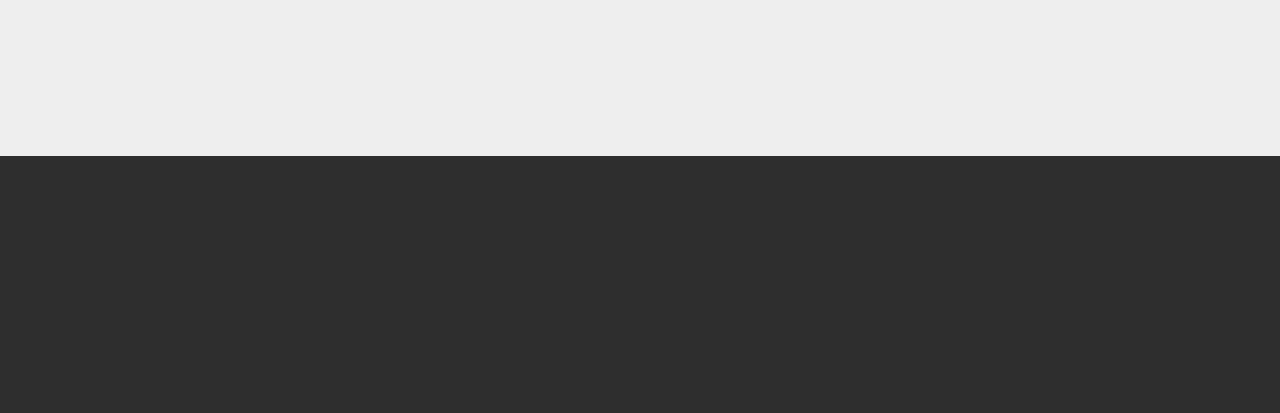
<file: page2.html>
<!DOCTYPE html>
<html>
<head>
  <!-- Site made with Mobirise Website Builder v4.10.5, https://mobirise.com -->
  <meta charset="UTF-8">
  <meta http-equiv="X-UA-Compatible" content="IE=edge">
  <meta name="generator" content="Mobirise v4.10.5, mobirise.com">
  <meta name="viewport" content="width=device-width, initial-scale=1, minimum-scale=1">
  <link rel="shortcut icon" href="assets/images/logobranco2-756x174.png" type="image/x-icon">
  <meta name="description" content="">
  
  <title>Torta</title>
  <link rel="stylesheet" href="assets/web/assets/mobirise-icons/mobirise-icons.css">
  <link rel="stylesheet" href="assets/tether/tether.min.css">
  <link rel="stylesheet" href="assets/bootstrap/css/bootstrap.min.css">
  <link rel="stylesheet" href="assets/bootstrap/css/bootstrap-grid.min.css">
  <link rel="stylesheet" href="assets/bootstrap/css/bootstrap-reboot.min.css">
  <link rel="stylesheet" href="assets/dropdown/css/style.css">
  <link rel="stylesheet" href="assets/animatecss/animate.min.css">
  <link rel="stylesheet" href="assets/socicon/css/styles.css">
  <link rel="stylesheet" href="assets/theme/css/style.css">
  <link rel="stylesheet" href="assets/gallery/style.css">
  <link href="assets/fonts/style.css" rel="stylesheet">
  <link rel="stylesheet" href="assets/mobirise/css/mbr-additional.css" type="text/css">
  
  
  
</head>
<body>
  <section class="menu cid-ruYANcLIxH" once="menu" id="menu1-60">

    

    <nav class="navbar navbar-expand beta-menu navbar-dropdown align-items-center navbar-fixed-top navbar-toggleable-sm">
        <button class="navbar-toggler navbar-toggler-right" type="button" data-toggle="collapse" data-target="#navbarSupportedContent" aria-controls="navbarSupportedContent" aria-expanded="false" aria-label="Toggle navigation">
            <div class="hamburger">
                <span></span>
                <span></span>
                <span></span>
                <span></span>
            </div>
        </button>
        <div class="menu-logo">
            <div class="navbar-brand">
                <span class="navbar-logo">
                    
                         <img src="assets/images/logobranco2-756x174.png" alt="Mobirise" title="" style="height: 4.6rem;">
                    
                </span>
                
            </div>
        </div>
        <div class="collapse navbar-collapse" id="navbarSupportedContent">
            <ul class="navbar-nav nav-dropdown" data-app-modern-menu="true"><li class="nav-item dropdown"><a class="nav-link link text-white dropdown-toggle display-4" href="index.html#map1-i" data-toggle="dropdown-submenu" aria-expanded="false">Tortas</a><div class="dropdown-menu"><a class="text-white dropdown-item display-4" href="page2.html">Doces</a><a class="text-white dropdown-item display-4" href="page2.html">Naked Cake</a><a class="text-white dropdown-item display-4" href="page2.html">Tortas Dietéticas</a></div></li><li class="nav-item dropdown"><a class="nav-link link text-white dropdown-toggle display-4" href="index.html#map1-i" aria-expanded="false" data-toggle="dropdown-submenu">Doces</a><div class="dropdown-menu"><a class="text-white dropdown-item display-4" href="page4.html" aria-expanded="false">Rocambole</a><a class="text-white dropdown-item display-4" href="page4.html" aria-expanded="false">Casquinhas</a><a class="text-white dropdown-item display-4" href="page4.html" aria-expanded="false">Diversos</a></div></li><li class="nav-item dropdown"><a class="nav-link link text-white dropdown-toggle display-4" href="index.html#map1-i" aria-expanded="true" data-toggle="dropdown-submenu">Salgados</a><div class="dropdown-menu"><a class="text-white dropdown-item display-4" href="page6.html" aria-expanded="false">Tortas Salgadas</a><a class="text-white dropdown-item display-4" href="page6.html" aria-expanded="false">Empadões e Quiches</a><a class="text-white dropdown-item display-4" href="page6.html" aria-expanded="false">Empadões Integrais</a></div></li></ul>
            <div class="navbar-buttons mbr-section-btn"><a class="btn btn-sm btn-warning display-4" href="page3.html" target="_blank"><span class="mbri-bulleted-list mbr-iconfont mbr-iconfont-btn"></span>Cardápio</a></div>
        </div>
    </nav>
</section>

<section class="engine"><a href="https://mobirise.info/o">portfolio site templates</a></section><section class="header1 cid-rdtdMTlurl" id="header1-2i">

    

    

    <div class="container">
        <div class="row justify-content-md-center">
            <div class="mbr-white col-md-10">
                <h1 class="mbr-section-title align-center mbr-bold pb-3 mbr-fonts-style display-1">Tortas</h1>
                
                
                
            </div>
        </div>
    </div>

</section>

<section class="mbr-gallery mbr-slider-carousel cid-rdt0n3WHye" id="gallery2-20">

    

    <div>
        <div><!-- Filter --><!-- Gallery --><div class="mbr-gallery-row"><div class="mbr-gallery-layout-default"><div><div><div class="mbr-gallery-item mbr-gallery-item--p0" data-video-url="false" data-tags="Tortas"><div href="#lb-gallery2-20" data-slide-to="0" data-toggle="modal"><img src="assets/images/doce-de-leite-com-chocolate-1040x780-800x600.jpg" alt="" title=""><span class="icon-focus"></span><span class="mbr-gallery-title mbr-fonts-style display-7">Doce de Leite com Chocolate</span></div></div><div class="mbr-gallery-item mbr-gallery-item--p0" data-video-url="false" data-tags="Tortas"><div href="#lb-gallery2-20" data-slide-to="1" data-toggle="modal"><img src="assets/images/beijinho-3-560x336-448x313.jpg" alt="" title=""><span class="icon-focus"></span><span class="mbr-gallery-title mbr-fonts-style display-7">Beijinho</span></div></div><div class="mbr-gallery-item mbr-gallery-item--p0" data-video-url="false" data-tags="Tortas"><div href="#lb-gallery2-20" data-slide-to="2" data-toggle="modal"><img src="assets/images/xadrez-560x420-478x336.jpg" alt="" title=""><span class="icon-focus"></span><span class="mbr-gallery-title mbr-fonts-style display-7">Xadrez</span></div></div><div class="mbr-gallery-item mbr-gallery-item--p0" data-video-url="false" data-tags="Tortas"><div href="#lb-gallery2-20" data-slide-to="3" data-toggle="modal"><img src="assets/images/whatsapp-image-2018-08-07-at-17.41.11-800x628-800x627.jpg" alt="" title=""><span class="icon-focus"></span><span class="mbr-gallery-title mbr-fonts-style display-7">Morango com Chantilly</span></div></div><div class="mbr-gallery-item mbr-gallery-item--p0" data-video-url="false" data-tags="Tortas"><div href="#lb-gallery2-20" data-slide-to="4" data-toggle="modal"><img src="assets/images/153d72f7-828d-4ba4-b106-23d7c54157f7-800x691-800x690.jpg" alt="" title=""><span class="icon-focus"></span><span class="mbr-gallery-title mbr-fonts-style display-7">Sensação de Morango</span></div></div><div class="mbr-gallery-item mbr-gallery-item--p0" data-video-url="false" data-tags="Tortas"><div href="#lb-gallery2-20" data-slide-to="5" data-toggle="modal"><img src="assets/images/whatsapp-image-2018-08-07-at-17.38.43-1040x780-800x673-800x673.jpg" alt="" title=""><span class="icon-focus"></span><span class="mbr-gallery-title mbr-fonts-style display-7">Charmosinha</span></div></div><div class="mbr-gallery-item mbr-gallery-item--p0" data-video-url="false" data-tags="Tortas"><div href="#lb-gallery2-20" data-slide-to="6" data-toggle="modal"><img src="assets/images/whatsapp-image-2018-08-07-at-17.36.48-1040x780-800x600-800x600.jpg" alt="" title=""><span class="icon-focus"></span><span class="mbr-gallery-title mbr-fonts-style display-7">Morango Crocante</span></div></div><div class="mbr-gallery-item mbr-gallery-item--p0" data-video-url="false" data-tags="Tortas"><div href="#lb-gallery2-20" data-slide-to="7" data-toggle="modal"><img src="assets/images/maracuja-720x1280-719x522.jpg" alt="" title=""><span class="icon-focus"></span><span class="mbr-gallery-title mbr-fonts-style display-7">Marshmallow com Baba de Moça</span></div></div><div class="mbr-gallery-item mbr-gallery-item--p0" data-video-url="false" data-tags="Tortas"><div href="#lb-gallery2-20" data-slide-to="8" data-toggle="modal"><img src="assets/images/whatsapp-image-2018-09-19-at-10.23.19-1280x720-657x518.jpg" alt="" title=""><span class="icon-focus"></span><span class="mbr-gallery-title mbr-fonts-style display-7">Torta Alemã</span></div></div><div class="mbr-gallery-item mbr-gallery-item--p0" data-video-url="false" data-tags="Tortas"><div href="#lb-gallery2-20" data-slide-to="9" data-toggle="modal"><img src="assets/images/alegria-780x568-780x568.jpg" alt="" title=""><span class="icon-focus"></span><span class="mbr-gallery-title mbr-fonts-style display-7">Alegria</span></div></div><div class="mbr-gallery-item mbr-gallery-item--p0" data-video-url="false" data-tags="Tortas"><div href="#lb-gallery2-20" data-slide-to="10" data-toggle="modal"><img src="assets/images/bolo-caseiro-774x556-774x556.jpg" alt="" title=""><span class="icon-focus"></span><span class="mbr-gallery-title mbr-fonts-style display-7">Bolo Caseiro</span></div></div><div class="mbr-gallery-item mbr-gallery-item--p0" data-video-url="false" data-tags="Tortas"><div href="#lb-gallery2-20" data-slide-to="11" data-toggle="modal"><img src="assets/images/bombom-de-morango-1032x774-800x600.jpg" alt="" title=""><span class="icon-focus"></span><span class="mbr-gallery-title mbr-fonts-style display-7">Bombom de Morango</span></div></div><div class="mbr-gallery-item mbr-gallery-item--p0" data-video-url="false" data-tags="Tortas"><div href="#lb-gallery2-20" data-slide-to="12" data-toggle="modal"><img src="assets/images/cheescake-framboesa-780x551-780x551.jpg" alt="" title=""><span class="icon-focus"></span><span class="mbr-gallery-title mbr-fonts-style display-7">Cheescake Framboesa</span></div></div><div class="mbr-gallery-item mbr-gallery-item--p0" data-video-url="false" data-tags="Tortas"><div href="#lb-gallery2-20" data-slide-to="13" data-toggle="modal"><img src="assets/images/doce-paixao-1032x774-800x600.jpg" alt="" title=""><span class="icon-focus"></span><span class="mbr-gallery-title mbr-fonts-style display-7">Doce Paixão</span></div></div><div class="mbr-gallery-item mbr-gallery-item--p0" data-video-url="false" data-tags="Tortas"><div href="#lb-gallery2-20" data-slide-to="14" data-toggle="modal"><img src="assets/images/morango-delicia-1280x720-800x450.jpg" alt="" title=""><span class="icon-focus"></span><span class="mbr-gallery-title mbr-fonts-style display-7">Marshmallow com Baba de Moça</span></div></div><div class="mbr-gallery-item mbr-gallery-item--p0" data-video-url="false" data-tags="Tortas"><div href="#lb-gallery2-20" data-slide-to="15" data-toggle="modal"><img src="assets/images/mousse-de-chocolate-1040x780-800x600.jpg" alt="" title=""><span class="icon-focus"></span><span class="mbr-gallery-title mbr-fonts-style display-7">Mousse de Chocolate</span></div></div><div class="mbr-gallery-item mbr-gallery-item--p0" data-video-url="false" data-tags="Tortas"><div href="#lb-gallery2-20" data-slide-to="16" data-toggle="modal"><img src="assets/images/qdelicia-1032x774-800x600.jpg" alt="" title=""><span class="icon-focus"></span><span class="mbr-gallery-title mbr-fonts-style display-7">Qdelícia</span></div></div><div class="mbr-gallery-item mbr-gallery-item--p0" data-video-url="false" data-tags="Tortas"><div href="#lb-gallery2-20" data-slide-to="17" data-toggle="modal"><img src="assets/images/rocambole-casablanca-1032x774-800x600.jpg" alt="" title=""><span class="icon-focus"></span><span class="mbr-gallery-title mbr-fonts-style display-7">Rocambole Casablanca</span></div></div><div class="mbr-gallery-item mbr-gallery-item--p0" data-video-url="false" data-tags="Tortas"><div href="#lb-gallery2-20" data-slide-to="18" data-toggle="modal"><img src="assets/images/rocambole-manto-negro-1032x774-800x600.jpg" alt="" title=""><span class="icon-focus"></span><span class="mbr-gallery-title mbr-fonts-style display-7">Rocambole Manto Negro</span></div></div><div class="mbr-gallery-item mbr-gallery-item--p0" data-video-url="false" data-tags="Tortas"><div href="#lb-gallery2-20" data-slide-to="19" data-toggle="modal"><img src="assets/images/sublime-amor-960x1280-800x1067.jpg" alt="" title=""><span class="icon-focus"></span><span class="mbr-gallery-title mbr-fonts-style display-7">Sublime Amor</span></div></div><div class="mbr-gallery-item mbr-gallery-item--p0" data-video-url="false" data-tags="Tortas"><div href="#lb-gallery2-20" data-slide-to="20" data-toggle="modal"><img src="assets/images/toda-branca-coco-1040x780-800x600.jpg" alt="" title=""><span class="icon-focus"></span><span class="mbr-gallery-title mbr-fonts-style display-7">Toda branca coco</span></div></div><div class="mbr-gallery-item mbr-gallery-item--p0" data-video-url="false" data-tags="Tortas"><div href="#lb-gallery2-20" data-slide-to="21" data-toggle="modal"><img src="assets/images/doce-paixao-1032x774-800x600.jpg" alt="" title=""><span class="icon-focus"></span><span class="mbr-gallery-title mbr-fonts-style display-7">Doce Paixão</span></div></div></div></div><div class="clearfix"></div></div></div><!-- Lightbox --><div data-app-prevent-settings="" class="mbr-slider modal fade carousel slide" tabindex="-1" data-keyboard="true" data-interval="false" id="lb-gallery2-20"><div class="modal-dialog"><div class="modal-content"><div class="modal-body"><ol class="carousel-indicators"><li data-app-prevent-settings="" data-target="#lb-gallery2-20" data-slide-to="0"></li><li data-app-prevent-settings="" data-target="#lb-gallery2-20" data-slide-to="1"></li><li data-app-prevent-settings="" data-target="#lb-gallery2-20" data-slide-to="2"></li><li data-app-prevent-settings="" data-target="#lb-gallery2-20" data-slide-to="3"></li><li data-app-prevent-settings="" data-target="#lb-gallery2-20" data-slide-to="4"></li><li data-app-prevent-settings="" data-target="#lb-gallery2-20" data-slide-to="5"></li><li data-app-prevent-settings="" data-target="#lb-gallery2-20" data-slide-to="6"></li><li data-app-prevent-settings="" data-target="#lb-gallery2-20" class=" active" data-slide-to="7"></li><li data-app-prevent-settings="" data-target="#lb-gallery2-20" data-slide-to="8"></li><li data-app-prevent-settings="" data-target="#lb-gallery2-20" data-slide-to="9"></li><li data-app-prevent-settings="" data-target="#lb-gallery2-20" data-slide-to="10"></li><li data-app-prevent-settings="" data-target="#lb-gallery2-20" data-slide-to="11"></li><li data-app-prevent-settings="" data-target="#lb-gallery2-20" data-slide-to="12"></li><li data-app-prevent-settings="" data-target="#lb-gallery2-20" data-slide-to="13"></li><li data-app-prevent-settings="" data-target="#lb-gallery2-20" data-slide-to="14"></li><li data-app-prevent-settings="" data-target="#lb-gallery2-20" data-slide-to="15"></li><li data-app-prevent-settings="" data-target="#lb-gallery2-20" data-slide-to="16"></li><li data-app-prevent-settings="" data-target="#lb-gallery2-20" data-slide-to="17"></li><li data-app-prevent-settings="" data-target="#lb-gallery2-20" data-slide-to="18"></li><li data-app-prevent-settings="" data-target="#lb-gallery2-20" data-slide-to="19"></li><li data-app-prevent-settings="" data-target="#lb-gallery2-20" data-slide-to="20"></li><li data-app-prevent-settings="" data-target="#lb-gallery2-20" data-slide-to="21"></li></ol><div class="carousel-inner"><div class="carousel-item"><img src="assets/images/doce-de-leite-com-chocolate-1040x780.jpg" alt="" title=""></div><div class="carousel-item"><img src="assets/images/beijinho-3-560x336.jpg" alt="" title=""></div><div class="carousel-item"><img src="assets/images/xadrez-560x420.jpg" alt="" title=""></div><div class="carousel-item"><img src="assets/images/whatsapp-image-2018-08-07-at-17.41.11-800x628.jpg" alt="" title=""></div><div class="carousel-item"><img src="assets/images/153d72f7-828d-4ba4-b106-23d7c54157f7-800x691.jpg" alt="" title=""></div><div class="carousel-item"><img src="assets/images/whatsapp-image-2018-08-07-at-17.38.43-1040x780-800x673.jpg" alt="" title=""></div><div class="carousel-item"><img src="assets/images/whatsapp-image-2018-08-07-at-17.36.48-1040x780-800x600.jpg" alt="" title=""></div><div class="carousel-item active"><img src="assets/images/maracuja-720x1280.jpg" alt="" title=""></div><div class="carousel-item"><img src="assets/images/whatsapp-image-2018-09-19-at-10.23.19-1280x720.jpg" alt="" title=""></div><div class="carousel-item"><img src="assets/images/alegria-780x568.jpg" alt="" title=""></div><div class="carousel-item"><img src="assets/images/bolo-caseiro-774x556.jpg" alt="" title=""></div><div class="carousel-item"><img src="assets/images/bombom-de-morango-1032x774.jpg" alt="" title=""></div><div class="carousel-item"><img src="assets/images/cheescake-framboesa-780x551.jpg" alt="" title=""></div><div class="carousel-item"><img src="assets/images/doce-paixao-1032x774.jpg" alt="" title=""></div><div class="carousel-item"><img src="assets/images/morango-delicia-1280x720.jpg" alt="" title=""></div><div class="carousel-item"><img src="assets/images/mousse-de-chocolate-1040x780.jpg" alt="" title=""></div><div class="carousel-item"><img src="assets/images/qdelicia-1032x774.jpg" alt="" title=""></div><div class="carousel-item"><img src="assets/images/rocambole-casablanca-1032x774.jpg" alt="" title=""></div><div class="carousel-item"><img src="assets/images/rocambole-manto-negro-1032x774.jpg" alt="" title=""></div><div class="carousel-item"><img src="assets/images/sublime-amor-960x1280.jpg" alt="" title=""></div><div class="carousel-item"><img src="assets/images/toda-branca-coco-1040x780.jpg" alt="" title=""></div><div class="carousel-item"><img src="assets/images/doce-paixao-1032x774.jpg" alt="" title=""></div></div><a class="carousel-control carousel-control-prev" role="button" data-slide="prev" href="#lb-gallery2-20"><span class="mbri-left mbr-iconfont" aria-hidden="true"></span><span class="sr-only">Previous</span></a><a class="carousel-control carousel-control-next" role="button" data-slide="next" href="#lb-gallery2-20"><span class="mbri-right mbr-iconfont" aria-hidden="true"></span><span class="sr-only">Next</span></a><a class="close" href="#" role="button" data-dismiss="modal"><span class="sr-only">Close</span></a></div></div></div></div></div>
    </div>

</section>

<section class="mbr-section form1 cid-rdt0n7YsND" id="form1-22">

    

    
    <div class="container">
        <div class="row justify-content-center">
            <div class="title col-12 col-lg-8">
                <h2 class="mbr-section-title align-center pb-3 mbr-fonts-style display-2">
                    Entre em contato conosco</h2>
                
            </div>
        </div>
    </div>
    <div class="container">
        <div class="row justify-content-center">
            <div class="media-container-column col-lg-8" data-form-type="formoid">
                    <div data-form-alert="" hidden="">Obrigado por entrar em contato! Responderemos assim que pudermos.</div>
            
                    <form class="mbr-form" action="https://mobirise.com/" method="post" data-form-title="Mobirise Form"><input type="hidden" name="email" data-form-email="true" value="RZk5P68bDFHvvXODmjbv7riXVgaUqMryMsN3tzS1Y2VRiVDX6CnzcFd6DMyLDH1R8Ynauz4vnn3lpCMArXXdxOu1yU8zrxp3EJoH4bChGXRZuF+nfYH7+BBaRdkAYg13">
                        <div class="row row-sm-offset">
                            <div class="col-md-4 multi-horizontal" data-for="name">
                                <div class="form-group">
                                    <label class="form-control-label mbr-fonts-style display-7" for="name-form1-22">Nome</label>
                                    <input type="text" class="form-control" name="name" data-form-field="Name" required="" id="name-form1-22">
                                </div>
                            </div>
                            <div class="col-md-4 multi-horizontal" data-for="email">
                                <div class="form-group">
                                    <label class="form-control-label mbr-fonts-style display-7" for="email-form1-22">Email</label>
                                    <input type="email" class="form-control" name="email" data-form-field="Email" required="" id="email-form1-22">
                                </div>
                            </div>
                            <div class="col-md-4 multi-horizontal" data-for="phone">
                                <div class="form-group">
                                    <label class="form-control-label mbr-fonts-style display-7" for="phone-form1-22">Telefone</label>
                                    <input type="tel" class="form-control" name="phone" data-form-field="Phone" id="phone-form1-22">
                                </div>
                            </div>
                        </div>
                        <div class="form-group" data-for="message">
                            <label class="form-control-label mbr-fonts-style display-7" for="message-form1-22">Mensagem</label>
                            <textarea type="text" class="form-control" name="message" rows="7" data-form-field="Message" id="message-form1-22"></textarea>
                        </div>
            
                        <span class="input-group-btn"><button href="" type="submit" class="btn btn-form btn-warning display-4">Enviar mensagem</button></span>
                    </form>
            </div>
        </div>
    </div>
</section>

<section class="cid-rdt0na097S" id="social-buttons2-23">

    

    

    <div class="container">
        <div class="media-container-row">
            <div class="col-md-8 align-center">
                <h2 class="pb-3 mbr-fonts-style display-2">
                    Siga-nos</h2>
                <div class="social-list pl-0 mb-0">
                    <a href="tel:(21)97630-2928">
                        <span class="px-2 mbr-iconfont mbr-iconfont-social socicon-whatsapp socicon" style="font-size: 60px;"></span>
                    </a>
                    <a href="https://www.facebook.com/QsejaDocelargodomachado/" target="_blank">
                        <span class="px-2 mbr-iconfont mbr-iconfont-social socicon-facebook socicon" style="font-size: 60px;"></span>
                    </a>
                    <a href="https://www.instagram.com/qsejadocetortas/" target="_blank">
                        <span class="px-2 mbr-iconfont mbr-iconfont-social socicon-instagram socicon" style="font-size: 60px;"></span>
                    </a>
                    <a href="https://www.youtube.com/c/mobirise" target="_blank">
                        
                    </a>
                    <a href="https://plus.google.com/u/0/+Mobirise" target="_blank">
                        
                    </a>
                    <a href="https://www.behance.net/Mobirise" target="_blank">
                        
                    </a>
                </div>
            </div>
        </div>
    </div>
</section>



<section class="map1 cid-rdt0nbHvue" id="map1-24">

     

    <div class="google-map"><iframe frameborder="0" style="border:0" src="https://www.google.com/maps/embed/v1/place?key=AIzaSyCy9r70T3NYf3PhvVflTo0_zdif2_IoIYs&amp;q=place_id:ChIJtfyAfIZ_mQARrkwR7vU4HEQ" allowfullscreen=""></iframe></div>
</section>

<section class="cid-rdt0ncXbTu" id="footer1-25">

    

    

    <div class="container">
        <div class="media-container-row content text-white">
            <div class="col-12 col-md-3">
                <div class="media-wrap">
                    
                        <img src="assets/images/qsejaddoce-256x128.png" alt="Mobirise" title="">
                    
                </div>
            </div>
            <div class="col-12 col-md-3 mbr-fonts-style display-7">
                <h5 class="pb-3">
                    Endereço</h5>
                <p class="mbr-text">Rua Ministro Tavares de Lira, 108 - Catete, Rio de Janeiro - RJ</p>
            </div>
            <div class="col-12 col-md-3 mbr-fonts-style display-7">
                <h5 class="pb-3">
                    Contatos</h5>
                <p class="mbr-text">(21) 97630-2928
<br>(21) 2225-7173
<br>(21) 2222-1060</p>
            </div>
            <div class="col-12 col-md-3 mbr-fonts-style display-7">
                <h5 class="pb-3"></h5>
                <p class="mbr-text"></p>
            </div>
        </div>
        
    </div>
</section>


  <script src="assets/web/assets/jquery/jquery.min.js"></script>
  <script src="assets/popper/popper.min.js"></script>
  <script src="assets/tether/tether.min.js"></script>
  <script src="assets/bootstrap/js/bootstrap.min.js"></script>
  <script src="assets/smoothscroll/smooth-scroll.js"></script>
  <script src="assets/dropdown/js/nav-dropdown.js"></script>
  <script src="assets/dropdown/js/navbar-dropdown.js"></script>
  <script src="assets/touchswipe/jquery.touch-swipe.min.js"></script>
  <script src="assets/viewportchecker/jquery.viewportchecker.js"></script>
  <script src="assets/masonry/masonry.pkgd.min.js"></script>
  <script src="assets/imagesloaded/imagesloaded.pkgd.min.js"></script>
  <script src="assets/bootstrapcarouselswipe/bootstrap-carousel-swipe.js"></script>
  <script src="assets/vimeoplayer/jquery.mb.vimeo_player.js"></script>
  <script src="assets/sociallikes/social-likes.js"></script>
  <script src="assets/theme/js/script.js"></script>
  <script src="assets/slidervideo/script.js"></script>
  <script src="assets/gallery/player.min.js"></script>
  <script src="assets/gallery/script.js"></script>
  <script src="assets/formoid/formoid.min.js"></script>
  
  
  <input name="animation" type="hidden">
   <div id="scrollToTop" class="scrollToTop mbr-arrow-up"><a style="text-align: center;"><i class="mbr-arrow-up-icon mbr-arrow-up-icon-cm cm-icon cm-icon-smallarrow-up"></i></a></div>
  </body>
</html>
</file>
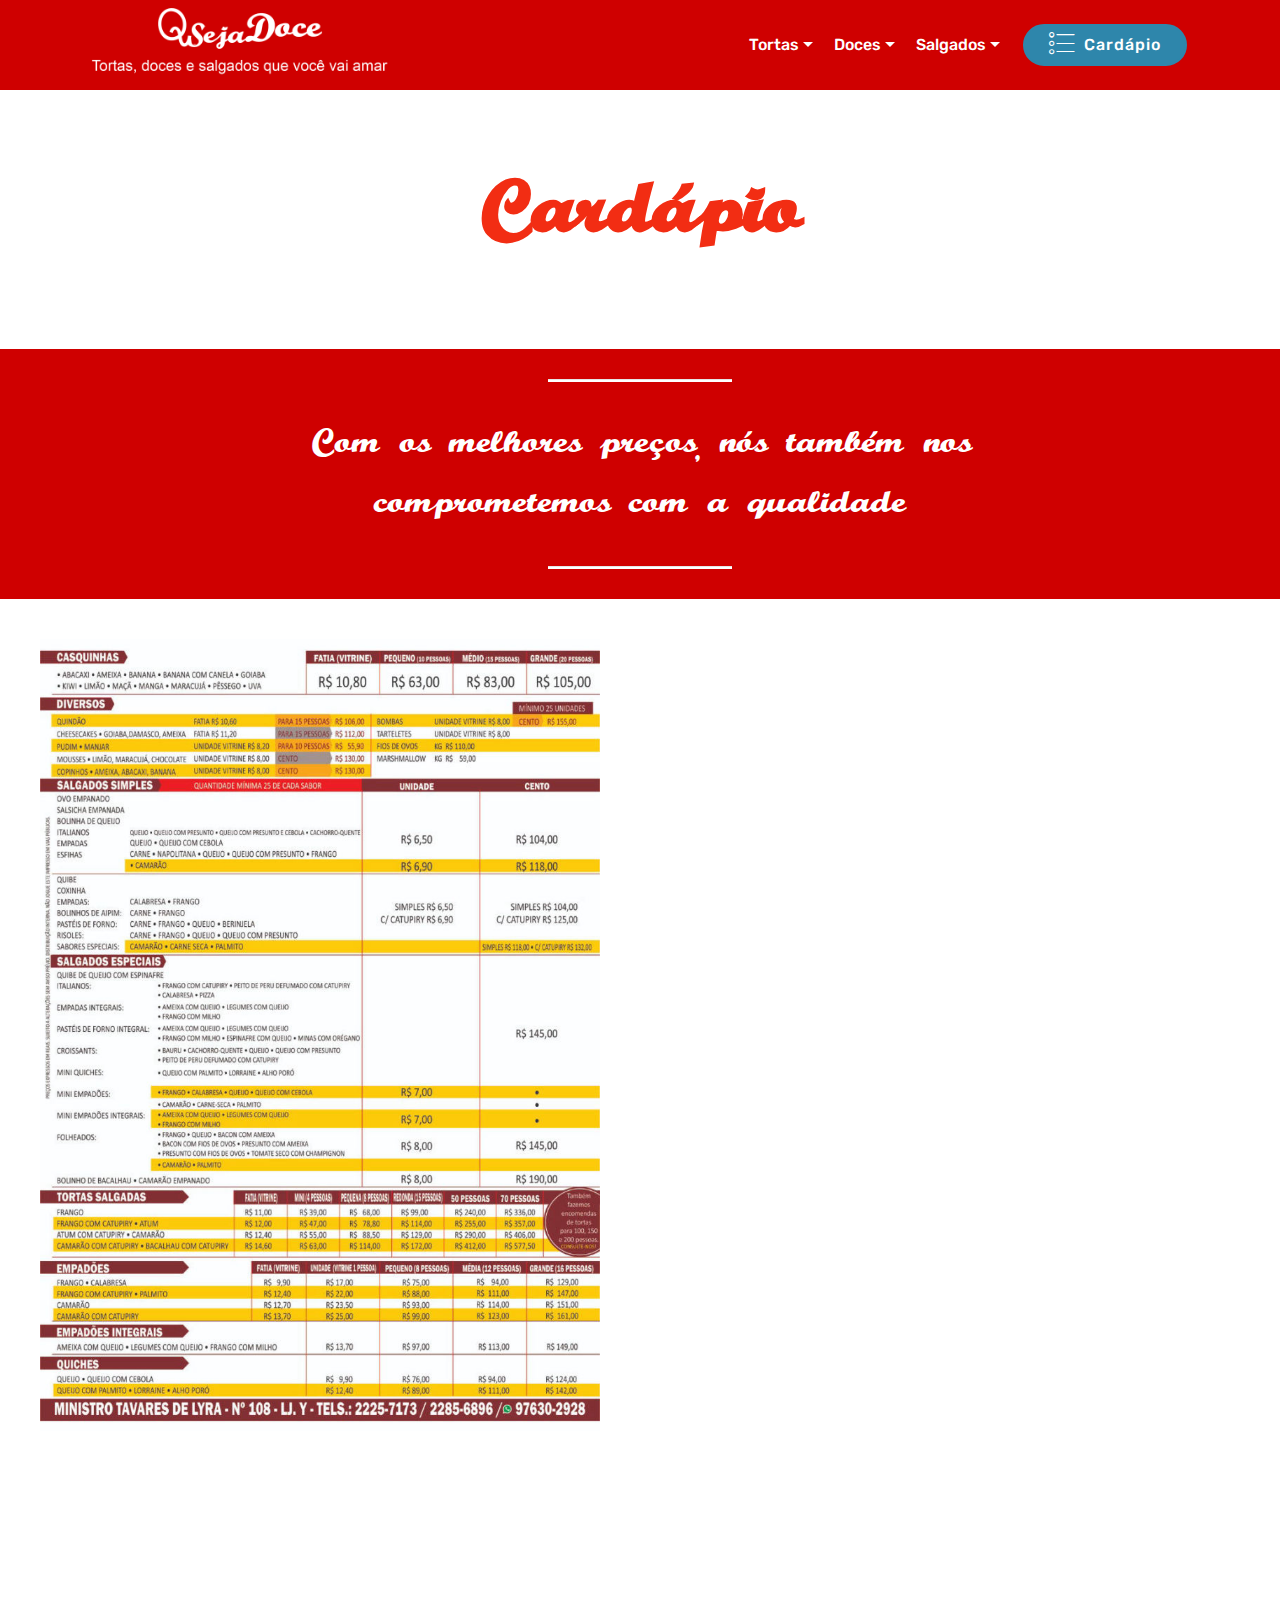
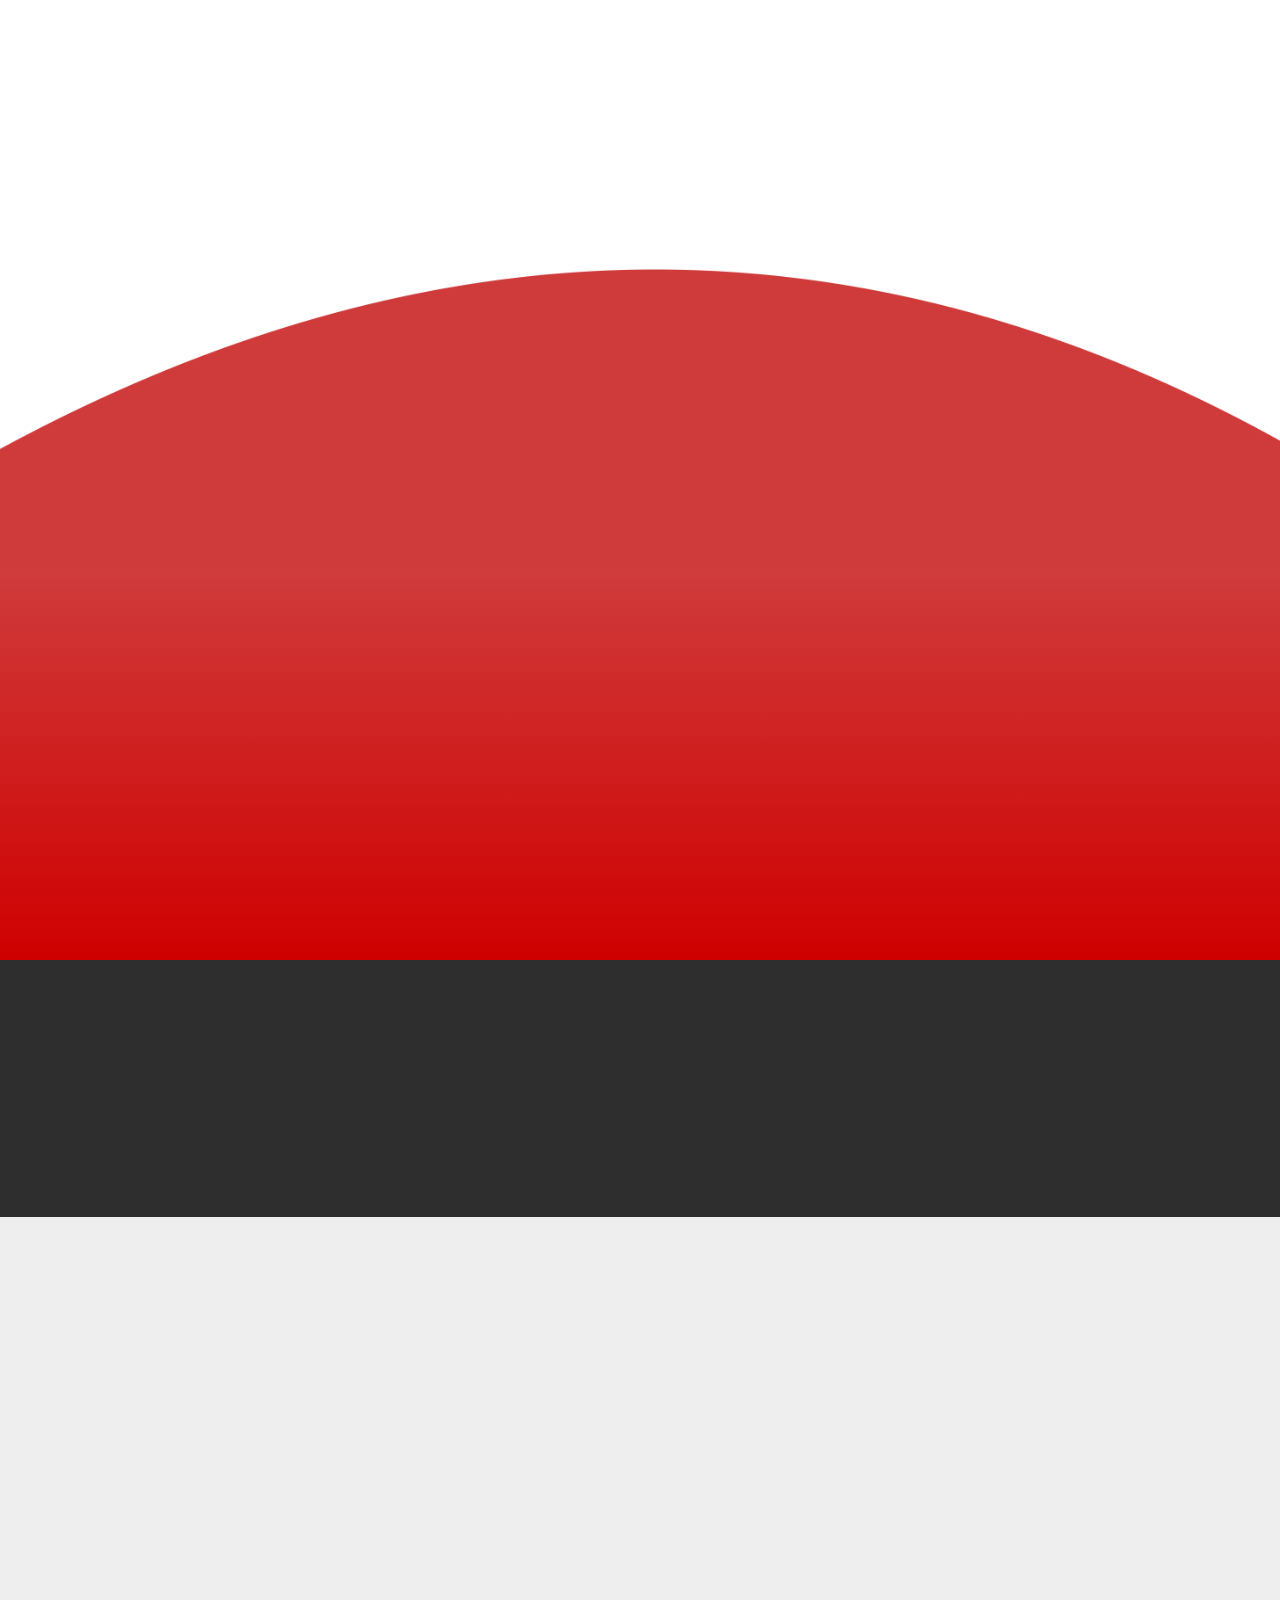
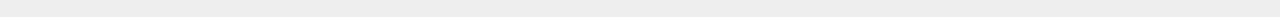
<file: page3.html>
<!DOCTYPE html>
<html>
<head>
  <!-- Site made with Mobirise Website Builder v4.10.5, https://mobirise.com -->
  <meta charset="UTF-8">
  <meta http-equiv="X-UA-Compatible" content="IE=edge">
  <meta name="generator" content="Mobirise v4.10.5, mobirise.com">
  <meta name="viewport" content="width=device-width, initial-scale=1, minimum-scale=1">
  <link rel="shortcut icon" href="assets/images/logobranco2-756x174.png" type="image/x-icon">
  <meta name="description" content="Web Creator Description">
  
  <title>Cardapio</title>
  <link rel="stylesheet" href="assets/web/assets/mobirise-icons/mobirise-icons.css">
  <link rel="stylesheet" href="assets/tether/tether.min.css">
  <link rel="stylesheet" href="assets/bootstrap/css/bootstrap.min.css">
  <link rel="stylesheet" href="assets/bootstrap/css/bootstrap-grid.min.css">
  <link rel="stylesheet" href="assets/bootstrap/css/bootstrap-reboot.min.css">
  <link rel="stylesheet" href="assets/dropdown/css/style.css">
  <link rel="stylesheet" href="assets/animatecss/animate.min.css">
  <link rel="stylesheet" href="assets/socicon/css/styles.css">
  <link rel="stylesheet" href="assets/theme/css/style.css">
  <link rel="stylesheet" href="assets/gallery/style.css">
  <link href="assets/fonts/style.css" rel="stylesheet">
  <link rel="stylesheet" href="assets/mobirise/css/mbr-additional.css" type="text/css">
  
  
  
</head>
<body>
  <section class="menu cid-qTkzRZLJNu" once="menu" id="menu1-2a">

    

    <nav class="navbar navbar-expand beta-menu navbar-dropdown align-items-center navbar-fixed-top navbar-toggleable-sm">
        <button class="navbar-toggler navbar-toggler-right" type="button" data-toggle="collapse" data-target="#navbarSupportedContent" aria-controls="navbarSupportedContent" aria-expanded="false" aria-label="Toggle navigation">
            <div class="hamburger">
                <span></span>
                <span></span>
                <span></span>
                <span></span>
            </div>
        </button>
        <div class="menu-logo">
            <div class="navbar-brand">
                <span class="navbar-logo">
                    
                         <img src="assets/images/logobranco2-756x174.png" alt="Mobirise" title="" style="height: 4.6rem;">
                    
                </span>
                
            </div>
        </div>
        <div class="collapse navbar-collapse" id="navbarSupportedContent">
            <ul class="navbar-nav nav-dropdown" data-app-modern-menu="true"><li class="nav-item dropdown"><a class="nav-link link text-white dropdown-toggle display-4" href="index.html#map1-i" data-toggle="dropdown-submenu" aria-expanded="false">Tortas</a><div class="dropdown-menu"><a class="text-white dropdown-item display-4" href="page2.html">Doces</a><a class="text-white dropdown-item display-4" href="page2.html">Naked Cake</a><a class="text-white dropdown-item display-4" href="page2.html">Tortas Dietéticas</a></div></li><li class="nav-item dropdown"><a class="nav-link link text-white dropdown-toggle display-4" href="index.html#map1-i" aria-expanded="false" data-toggle="dropdown-submenu">Doces</a><div class="dropdown-menu"><a class="text-white dropdown-item display-4" href="page4.html" aria-expanded="false">Rocambole</a><a class="text-white dropdown-item display-4" href="page4.html" aria-expanded="false">Casquinhas</a><a class="text-white dropdown-item display-4" href="page4.html" aria-expanded="false">Diversos</a></div></li><li class="nav-item dropdown"><a class="nav-link link text-white dropdown-toggle display-4" href="index.html#map1-i" aria-expanded="true" data-toggle="dropdown-submenu">Salgados</a><div class="dropdown-menu"><a class="text-white dropdown-item display-4" href="page6.html" aria-expanded="false">Tortas Salgadas</a><a class="text-white dropdown-item display-4" href="page6.html" aria-expanded="false">Empadões e Quiches</a><a class="text-white dropdown-item display-4" href="page6.html" aria-expanded="false">Empadões Integrais</a></div></li></ul>
            <div class="navbar-buttons mbr-section-btn"><a class="btn btn-sm btn-warning display-4" href="page3.html" target="_blank"><span class="mbri-bulleted-list mbr-iconfont mbr-iconfont-btn"></span>Cardápio</a></div>
        </div>
    </nav>
</section>

<section class="engine"><a href="https://mobirise.info/s">free bootstrap theme</a></section><section class="mbr-section article content1 cid-ruYzTTGNtC" id="content2-5y">

     

    <div class="container">
        <div class="media-container-row">
            <div class="mbr-text col-12 col-md-8 mbr-fonts-style display-7">
                <blockquote><br></blockquote>
            </div>
        </div>
    </div>
</section>

<section class="header1 cid-rdtcmCtkdC" id="header1-2h">

    

    

    <div class="container">
        <div class="row justify-content-md-center">
            <div class="mbr-white col-md-10">
                <h1 class="mbr-section-title align-center mbr-bold pb-3 mbr-fonts-style display-1">
                    Cardápio</h1>
                
                
                
            </div>
        </div>
    </div>

</section>

<section class="mbr-section article content10 cid-rdxAf25Tdv" id="content10-3d">
    
     

    <div class="container">
        <div class="inner-container" style="width: 66%;">
            <hr class="line" style="width: 25%;">
            <div class="section-text align-center mbr-white mbr-fonts-style display-5">
                    Com os melhores preços, nós também nos comprometemos com a qualidade</div>
            <hr class="line" style="width: 25%;">
        </div>
    </div>
</section>

<section class="mbr-gallery mbr-slider-carousel cid-rdtbQ9YImV" id="gallery3-2f">

    

    <div>
        <div><!-- Filter --><!-- Gallery --><div class="mbr-gallery-row"><div class="mbr-gallery-layout-default"><div><div><div class="mbr-gallery-item mbr-gallery-item--p5" data-video-url="false" data-tags="Animado"><div href="#lb-gallery3-2f" data-slide-to="0" data-toggle="modal"><img src="assets/images/whatsapp-image-2019-05-12-at-21.31.33-905x1280-800x1131.jpg" alt="" title=""><span class="icon-focus"></span></div></div></div></div><div class="clearfix"></div></div></div><!-- Lightbox --><div data-app-prevent-settings="" class="mbr-slider modal fade carousel slide" tabindex="-1" data-keyboard="true" data-interval="false" id="lb-gallery3-2f"><div class="modal-dialog"><div class="modal-content"><div class="modal-body"><div class="carousel-inner"><div class="carousel-item active"><img src="assets/images/whatsapp-image-2019-05-12-at-21.31.33-905x1280.jpg" alt="" title=""></div></div><a class="carousel-control carousel-control-prev" role="button" data-slide="prev" href="#lb-gallery3-2f"><span class="mbri-left mbr-iconfont" aria-hidden="true"></span><span class="sr-only">Previous</span></a><a class="carousel-control carousel-control-next" role="button" data-slide="next" href="#lb-gallery3-2f"><span class="mbri-right mbr-iconfont" aria-hidden="true"></span><span class="sr-only">Next</span></a><a class="close" href="#" role="button" data-dismiss="modal"><span class="sr-only">Close</span></a></div></div></div></div></div>
    </div>

</section>

<section class="mbr-section form1 cid-rtp2Nhj9Xx" id="form1-5x">

    

    
    <div class="container">
        <div class="row justify-content-center">
            <div class="title col-12 col-lg-8">
                <h2 class="mbr-section-title align-center pb-3 mbr-fonts-style display-2">
                    Entre em contato conosco</h2>
                
            </div>
        </div>
    </div>
    <div class="container">
        <div class="row justify-content-center">
            <div class="media-container-column col-lg-8" data-form-type="formoid">
                    <div data-form-alert="" hidden="">Obrigado por entrar em contato! Responderemos assim que pudermos.</div>
            
                    <form class="mbr-form" action="https://mobirise.com/" method="post" data-form-title="Mobirise Form"><input type="hidden" name="email" data-form-email="true" value="bde2eXUVkBGIkM0ciK2l3cgWignw50TjYcIKtFxOKtuqFhgtAJrUs98Qj2O2ltrGMVV0HLGp9X6vfqBbwLbGv/7pW6vJLCuU3TAAt8RVzadiMudUAt7MOa/YJCplXmJ/">
                        <div class="row row-sm-offset">
                            <div class="col-md-4 multi-horizontal" data-for="name">
                                <div class="form-group">
                                    <label class="form-control-label mbr-fonts-style display-7" for="name-form1-5x">Nome</label>
                                    <input type="text" class="form-control" name="name" data-form-field="Name" required="" id="name-form1-5x">
                                </div>
                            </div>
                            <div class="col-md-4 multi-horizontal" data-for="email">
                                <div class="form-group">
                                    <label class="form-control-label mbr-fonts-style display-7" for="email-form1-5x">Email</label>
                                    <input type="email" class="form-control" name="email" data-form-field="Email" required="" id="email-form1-5x">
                                </div>
                            </div>
                            <div class="col-md-4 multi-horizontal" data-for="phone">
                                <div class="form-group">
                                    <label class="form-control-label mbr-fonts-style display-7" for="phone-form1-5x">Telefone</label>
                                    <input type="tel" class="form-control" name="phone" data-form-field="Phone" id="phone-form1-5x">
                                </div>
                            </div>
                        </div>
                        <div class="form-group" data-for="message">
                            <label class="form-control-label mbr-fonts-style display-7" for="message-form1-5x">Mensagem</label>
                            <textarea type="text" class="form-control" name="message" rows="7" data-form-field="Message" id="message-form1-5x"></textarea>
                        </div>
            
                        <span class="input-group-btn"><button href="" type="submit" class="btn btn-form btn-warning display-4">Enviar mensagem</button></span>
                    </form>
            </div>
        </div>
    </div>
</section>

<section class="cid-rtp2NLkmEe" id="social-buttons2-5y">

    

    

    <div class="container">
        <div class="media-container-row">
            <div class="col-md-8 align-center">
                <h2 class="pb-3 mbr-fonts-style display-2">
                    Siga-nos</h2>
                <div class="social-list pl-0 mb-0">
                    <a href="tel:(21)97630-2928">
                        <span class="px-2 mbr-iconfont mbr-iconfont-social socicon-whatsapp socicon" style="font-size: 60px;"></span>
                    </a>
                    <a href="https://www.facebook.com/QsejaDocelargodomachado/" target="_blank">
                        <span class="px-2 mbr-iconfont mbr-iconfont-social socicon-facebook socicon" style="font-size: 60px;"></span>
                    </a>
                    <a href="https://www.instagram.com/qsejadocetortas/" target="_blank">
                        <span class="px-2 mbr-iconfont mbr-iconfont-social socicon-instagram socicon" style="font-size: 60px;"></span>
                    </a>
                    <a href="https://www.youtube.com/c/mobirise" target="_blank">
                        
                    </a>
                    <a href="https://plus.google.com/u/0/+Mobirise" target="_blank">
                        
                    </a>
                    <a href="https://www.behance.net/Mobirise" target="_blank">
                        
                    </a>
                </div>
            </div>
        </div>
    </div>
</section>

<section class="cid-rtp2OsReCQ" id="footer1-60">

    

    

    <div class="container">
        <div class="media-container-row content text-white">
            <div class="col-12 col-md-3">
                <div class="media-wrap">
                    
                        <img src="assets/images/qsejaddoce-256x128.png" alt="Mobirise" title="">
                    
                </div>
            </div>
            <div class="col-12 col-md-3 mbr-fonts-style display-7">
                <h5 class="pb-3">
                    Endereço</h5>
                <p class="mbr-text">Rua Ministro Tavares de Lira, 108 - Catete, Rio de Janeiro - RJ</p>
            </div>
            <div class="col-12 col-md-3 mbr-fonts-style display-7">
                <h5 class="pb-3">
                    Contatos</h5>
                <p class="mbr-text">(21) 97630-2928
<br>(21) 2225-7173
<br>(21) 2222-1060</p>
            </div>
            <div class="col-12 col-md-3 mbr-fonts-style display-7">
                <h5 class="pb-3"></h5>
                <p class="mbr-text"></p>
            </div>
        </div>
        
    </div>
</section>

<section class="map1 cid-rtp2O3bay9" id="map1-5z">

     

    <div class="google-map"><iframe frameborder="0" style="border:0" src="https://www.google.com/maps/embed/v1/place?key=AIzaSyAEIpgj38KyLFELm2bK9Y7krBkz1K-cMq8&amp;q=place_id:ChIJtfyAfIZ_mQARrkwR7vU4HEQ" allowfullscreen=""></iframe></div>
</section>


  <script src="assets/web/assets/jquery/jquery.min.js"></script>
  <script src="assets/popper/popper.min.js"></script>
  <script src="assets/tether/tether.min.js"></script>
  <script src="assets/bootstrap/js/bootstrap.min.js"></script>
  <script src="assets/smoothscroll/smooth-scroll.js"></script>
  <script src="assets/dropdown/js/nav-dropdown.js"></script>
  <script src="assets/dropdown/js/navbar-dropdown.js"></script>
  <script src="assets/touchswipe/jquery.touch-swipe.min.js"></script>
  <script src="assets/viewportchecker/jquery.viewportchecker.js"></script>
  <script src="assets/masonry/masonry.pkgd.min.js"></script>
  <script src="assets/imagesloaded/imagesloaded.pkgd.min.js"></script>
  <script src="assets/bootstrapcarouselswipe/bootstrap-carousel-swipe.js"></script>
  <script src="assets/vimeoplayer/jquery.mb.vimeo_player.js"></script>
  <script src="assets/sociallikes/social-likes.js"></script>
  <script src="assets/theme/js/script.js"></script>
  <script src="assets/slidervideo/script.js"></script>
  <script src="assets/gallery/player.min.js"></script>
  <script src="assets/gallery/script.js"></script>
  <script src="assets/formoid/formoid.min.js"></script>
  
  
  <input name="animation" type="hidden">
   <div id="scrollToTop" class="scrollToTop mbr-arrow-up"><a style="text-align: center;"><i class="mbr-arrow-up-icon mbr-arrow-up-icon-cm cm-icon cm-icon-smallarrow-up"></i></a></div>
  </body>
</html>
</file>
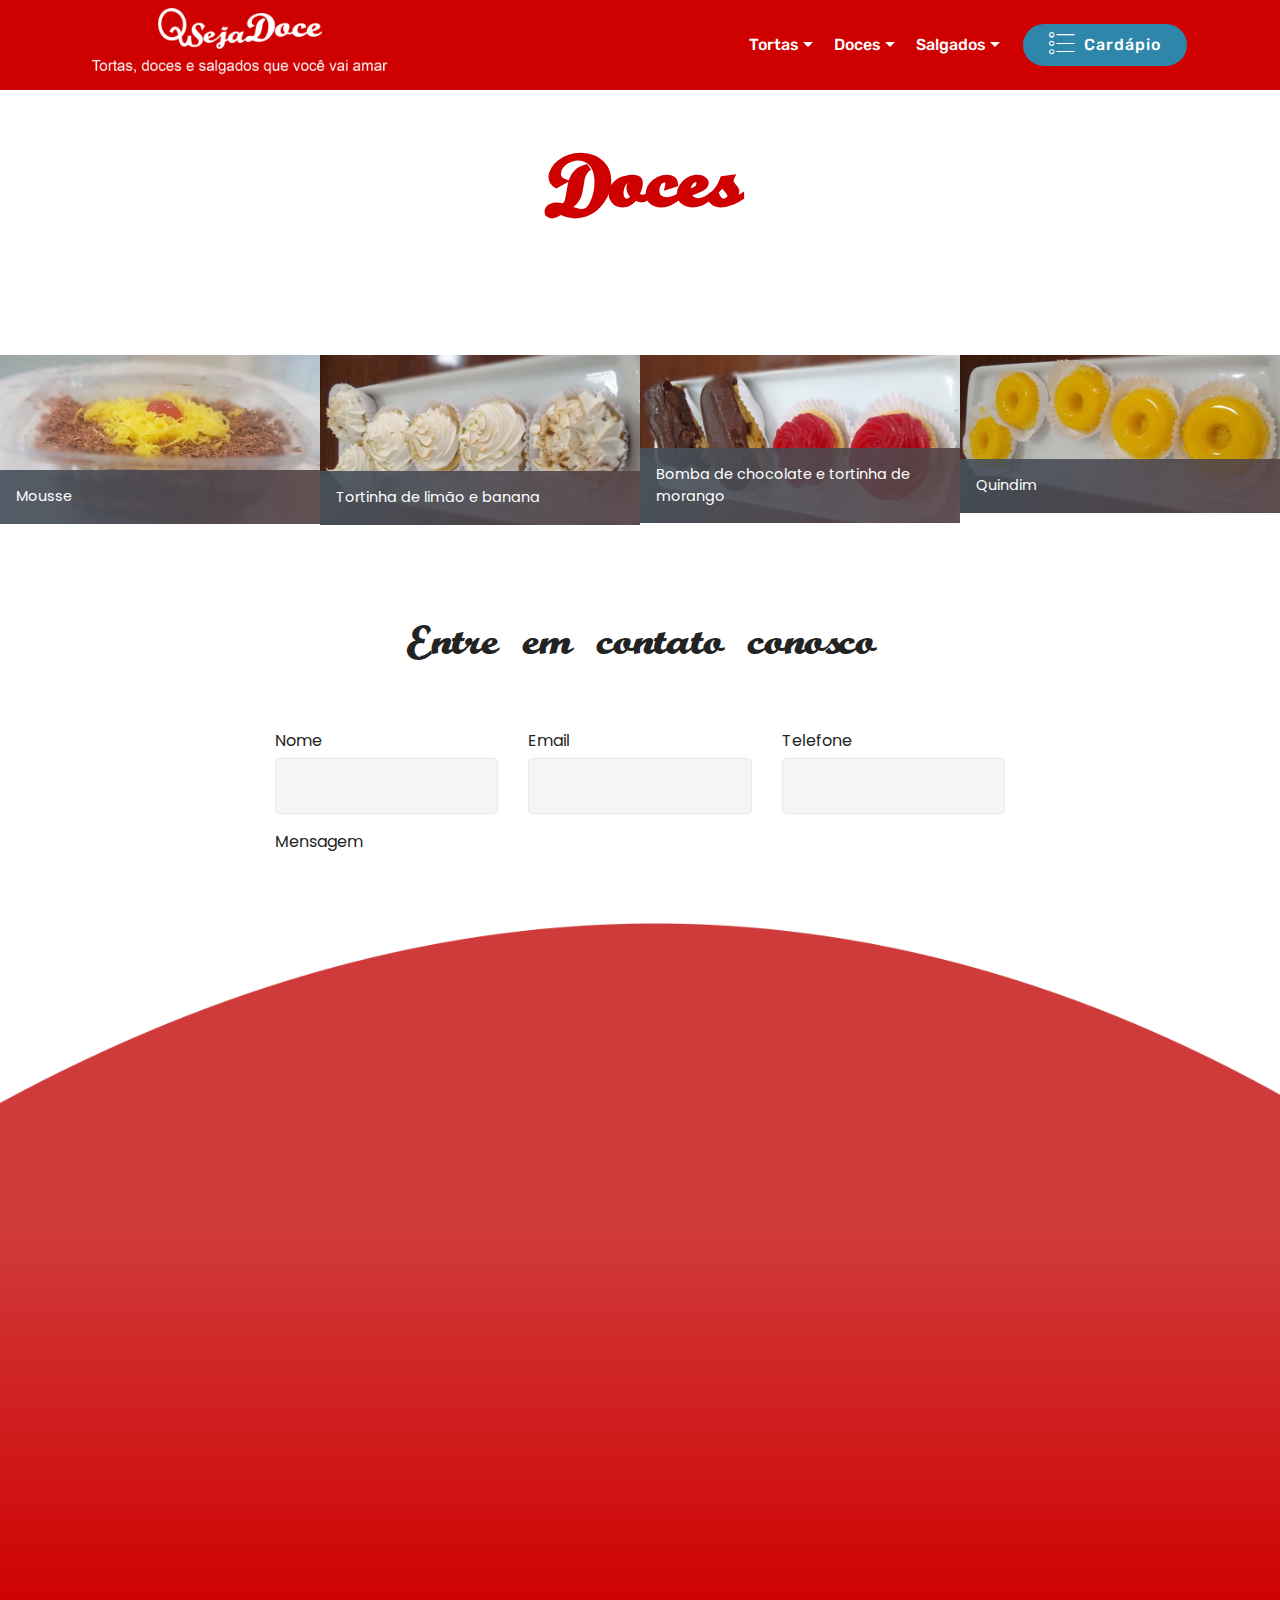
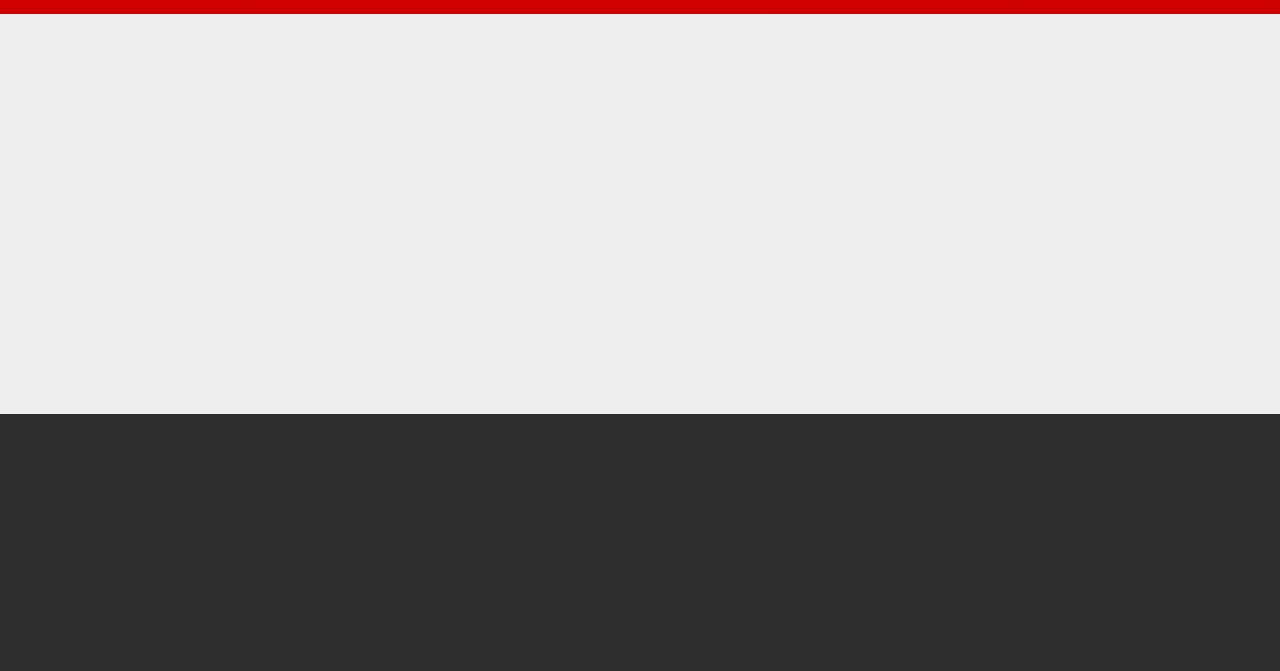
<file: page4.html>
<!DOCTYPE html>
<html>
<head>
  <!-- Site made with Mobirise Website Builder v4.10.5, https://mobirise.com -->
  <meta charset="UTF-8">
  <meta http-equiv="X-UA-Compatible" content="IE=edge">
  <meta name="generator" content="Mobirise v4.10.5, mobirise.com">
  <meta name="viewport" content="width=device-width, initial-scale=1, minimum-scale=1">
  <link rel="shortcut icon" href="assets/images/logobranco2-756x174.png" type="image/x-icon">
  <meta name="description" content="">
  
  <title>Doces</title>
  <link rel="stylesheet" href="assets/web/assets/mobirise-icons/mobirise-icons.css">
  <link rel="stylesheet" href="assets/tether/tether.min.css">
  <link rel="stylesheet" href="assets/bootstrap/css/bootstrap.min.css">
  <link rel="stylesheet" href="assets/bootstrap/css/bootstrap-grid.min.css">
  <link rel="stylesheet" href="assets/bootstrap/css/bootstrap-reboot.min.css">
  <link rel="stylesheet" href="assets/dropdown/css/style.css">
  <link rel="stylesheet" href="assets/animatecss/animate.min.css">
  <link rel="stylesheet" href="assets/socicon/css/styles.css">
  <link rel="stylesheet" href="assets/theme/css/style.css">
  <link rel="stylesheet" href="assets/gallery/style.css">
  <link href="assets/fonts/style.css" rel="stylesheet">
  <link rel="stylesheet" href="assets/mobirise/css/mbr-additional.css" type="text/css">
  
  
  
</head>
<body>
  <section class="menu cid-rqjdR0seKZ" once="menu" id="menu1-58">

    

    <nav class="navbar navbar-expand beta-menu navbar-dropdown align-items-center navbar-fixed-top navbar-toggleable-sm">
        <button class="navbar-toggler navbar-toggler-right" type="button" data-toggle="collapse" data-target="#navbarSupportedContent" aria-controls="navbarSupportedContent" aria-expanded="false" aria-label="Toggle navigation">
            <div class="hamburger">
                <span></span>
                <span></span>
                <span></span>
                <span></span>
            </div>
        </button>
        <div class="menu-logo">
            <div class="navbar-brand">
                <span class="navbar-logo">
                    
                         <img src="assets/images/logobranco2-756x174.png" alt="Mobirise" title="" style="height: 4.6rem;">
                    
                </span>
                
            </div>
        </div>
        <div class="collapse navbar-collapse" id="navbarSupportedContent">
            <ul class="navbar-nav nav-dropdown" data-app-modern-menu="true"><li class="nav-item dropdown"><a class="nav-link link text-white dropdown-toggle display-4" href="index.html#map1-i" data-toggle="dropdown-submenu" aria-expanded="false">Tortas</a><div class="dropdown-menu"><a class="text-white dropdown-item display-4" href="page2.html">Doces</a><a class="text-white dropdown-item display-4" href="page2.html">Naked Cake</a><a class="text-white dropdown-item display-4" href="page2.html">Tortas Dietéticas</a></div></li><li class="nav-item dropdown"><a class="nav-link link text-white dropdown-toggle display-4" href="index.html#map1-i" aria-expanded="false" data-toggle="dropdown-submenu">Doces</a><div class="dropdown-menu"><a class="text-white dropdown-item display-4" href="page4.html" aria-expanded="false">Rocambole</a><a class="text-white dropdown-item display-4" href="page4.html" aria-expanded="false">Casquinhas</a><a class="text-white dropdown-item display-4" href="page4.html" aria-expanded="false">Diversos</a></div></li><li class="nav-item dropdown"><a class="nav-link link text-white dropdown-toggle display-4" href="index.html#map1-i" aria-expanded="true" data-toggle="dropdown-submenu">Salgados</a><div class="dropdown-menu"><a class="text-white dropdown-item display-4" href="page6.html" aria-expanded="false">Tortas Salgadas</a><a class="text-white dropdown-item display-4" href="page6.html" aria-expanded="false">Empadões e Quiches</a><a class="text-white dropdown-item display-4" href="page6.html" aria-expanded="false">Empadões Integrais</a></div></li></ul>
            <div class="navbar-buttons mbr-section-btn"><a class="btn btn-sm btn-warning display-4" href="page3.html" target="_blank"><span class="mbri-bulleted-list mbr-iconfont mbr-iconfont-btn"></span>Cardápio</a></div>
        </div>
    </nav>
</section>

<section class="engine"><a href="https://mobirise.info/z">best css templates</a></section><section class="header1 cid-rdxpj2LTHU" id="header1-2n">

    

    

    <div class="container">
        <div class="row justify-content-md-center">
            <div class="mbr-white col-md-10">
                <h1 class="mbr-section-title align-center mbr-bold pb-3 mbr-fonts-style display-1">Doces</h1>
                
                
                
            </div>
        </div>
    </div>

</section>

<section class="mbr-gallery mbr-slider-carousel cid-rdxpj3Mfck" id="gallery2-2o">

    

    <div>
        <div><!-- Filter --><!-- Gallery --><div class="mbr-gallery-row"><div class="mbr-gallery-layout-default"><div><div><div class="mbr-gallery-item mbr-gallery-item--p0" data-video-url="false" data-tags="Doces"><div href="#lb-gallery2-2o" data-slide-to="0" data-toggle="modal"><img src="assets/images/whatsapp-image-2018-09-06-at-12.38.11-1280x960-800x423.jpg" alt="" title=""><span class="icon-focus"></span><span class="mbr-gallery-title mbr-fonts-style display-7">Mousse</span></div></div><div class="mbr-gallery-item mbr-gallery-item--p0" data-video-url="false" data-tags="Doces"><div href="#lb-gallery2-2o" data-slide-to="1" data-toggle="modal"><img src="assets/images/whatsapp-image-2018-09-19-at-12.28.50-copia-1280x720-800x426.jpg" alt="" title=""><span class="icon-focus"></span><span class="mbr-gallery-title mbr-fonts-style display-7">Tortinha de limão e banana</span></div></div><div class="mbr-gallery-item mbr-gallery-item--p0" data-video-url="false" data-tags="Doces"><div href="#lb-gallery2-2o" data-slide-to="2" data-toggle="modal"><img src="assets/images/whatsapp-image-2018-09-19-at-12.28.39-copia-1280x720-800x422.jpg" alt="" title=""><span class="icon-focus"></span><span class="mbr-gallery-title mbr-fonts-style display-7">Bomba de chocolate e tortinha de morango</span></div></div><div class="mbr-gallery-item mbr-gallery-item--p0" data-video-url="false" data-tags="Doces"><div href="#lb-gallery2-2o" data-slide-to="3" data-toggle="modal"><img src="assets/images/whatsapp-image-2018-09-19-at-12.28.21-copia-1280x720-800x395.jpg" alt="" title=""><span class="icon-focus"></span><span class="mbr-gallery-title mbr-fonts-style display-7">Quindim</span></div></div></div></div><div class="clearfix"></div></div></div><!-- Lightbox --><div data-app-prevent-settings="" class="mbr-slider modal fade carousel slide" tabindex="-1" data-keyboard="true" data-interval="false" id="lb-gallery2-2o"><div class="modal-dialog"><div class="modal-content"><div class="modal-body"><ol class="carousel-indicators"><li data-app-prevent-settings="" data-target="#lb-gallery2-2o" data-slide-to="0"></li><li data-app-prevent-settings="" data-target="#lb-gallery2-2o" data-slide-to="1"></li><li data-app-prevent-settings="" data-target="#lb-gallery2-2o" data-slide-to="2"></li><li data-app-prevent-settings="" data-target="#lb-gallery2-2o" class=" active" data-slide-to="3"></li></ol><div class="carousel-inner"><div class="carousel-item"><img src="assets/images/whatsapp-image-2018-09-06-at-12.38.11-1280x960.jpg" alt="" title=""></div><div class="carousel-item"><img src="assets/images/whatsapp-image-2018-09-19-at-12.28.50-copia-1280x720.jpg" alt="" title=""></div><div class="carousel-item"><img src="assets/images/whatsapp-image-2018-09-19-at-12.28.39-copia-1280x720.jpg" alt="" title=""></div><div class="carousel-item active"><img src="assets/images/whatsapp-image-2018-09-19-at-12.28.21-copia-1280x720.jpg" alt="" title=""></div></div><a class="carousel-control carousel-control-prev" role="button" data-slide="prev" href="#lb-gallery2-2o"><span class="mbri-left mbr-iconfont" aria-hidden="true"></span><span class="sr-only">Previous</span></a><a class="carousel-control carousel-control-next" role="button" data-slide="next" href="#lb-gallery2-2o"><span class="mbri-right mbr-iconfont" aria-hidden="true"></span><span class="sr-only">Next</span></a><a class="close" href="#" role="button" data-dismiss="modal"><span class="sr-only">Close</span></a></div></div></div></div></div>
    </div>

</section>

<section class="mbr-section form1 cid-rdxpj6c4oU" id="form1-2p">

    

    
    <div class="container">
        <div class="row justify-content-center">
            <div class="title col-12 col-lg-8">
                <h2 class="mbr-section-title align-center pb-3 mbr-fonts-style display-2">
                    Entre em contato conosco</h2>
                
            </div>
        </div>
    </div>
    <div class="container">
        <div class="row justify-content-center">
            <div class="media-container-column col-lg-8" data-form-type="formoid">
                    <div data-form-alert="" hidden="">Obrigado por entrar em contato! Responderemos assim que pudermos.</div>
            
                    <form class="mbr-form" action="https://mobirise.com/" method="post" data-form-title="Mobirise Form"><input type="hidden" name="email" data-form-email="true" value="KKa2Pfp/vnjj+amjE4mO139qRHefJyppd8WmXYwZ+wie5Nh7tFhgmyDy5JMzfAL+x6ov0At6ynjMazfRZTE20UicayqsyDidUJ0/xQX21MK0KvgVTVN//Cmpc8zsSNU=">
                        <div class="row row-sm-offset">
                            <div class="col-md-4 multi-horizontal" data-for="name">
                                <div class="form-group">
                                    <label class="form-control-label mbr-fonts-style display-7" for="name-form1-2p">Nome</label>
                                    <input type="text" class="form-control" name="name" data-form-field="Name" required="" id="name-form1-2p">
                                </div>
                            </div>
                            <div class="col-md-4 multi-horizontal" data-for="email">
                                <div class="form-group">
                                    <label class="form-control-label mbr-fonts-style display-7" for="email-form1-2p">Email</label>
                                    <input type="email" class="form-control" name="email" data-form-field="Email" required="" id="email-form1-2p">
                                </div>
                            </div>
                            <div class="col-md-4 multi-horizontal" data-for="phone">
                                <div class="form-group">
                                    <label class="form-control-label mbr-fonts-style display-7" for="phone-form1-2p">Telefone</label>
                                    <input type="tel" class="form-control" name="phone" data-form-field="Phone" id="phone-form1-2p">
                                </div>
                            </div>
                        </div>
                        <div class="form-group" data-for="message">
                            <label class="form-control-label mbr-fonts-style display-7" for="message-form1-2p">Mensagem</label>
                            <textarea type="text" class="form-control" name="message" rows="7" data-form-field="Message" id="message-form1-2p"></textarea>
                        </div>
            
                        <span class="input-group-btn"><button href="" type="submit" class="btn btn-form btn-warning display-4">Enviar mensagem</button></span>
                    </form>
            </div>
        </div>
    </div>
</section>

<section class="cid-rdxpj8cWjR" id="social-buttons2-2q">

    

    

    <div class="container">
        <div class="media-container-row">
            <div class="col-md-8 align-center">
                <h2 class="pb-3 mbr-fonts-style display-2">
                    Siga-nos</h2>
                <div class="social-list pl-0 mb-0">
                    <a href="tel:(21)97630-2928">
                        <span class="px-2 mbr-iconfont mbr-iconfont-social socicon-whatsapp socicon" style="font-size: 60px;"></span>
                    </a>
                    <a href="https://www.facebook.com/QsejaDocelargodomachado/" target="_blank">
                        <span class="px-2 mbr-iconfont mbr-iconfont-social socicon-facebook socicon" style="font-size: 60px;"></span>
                    </a>
                    <a href="https://www.instagram.com/qsejadocetortas/" target="_blank">
                        <span class="px-2 mbr-iconfont mbr-iconfont-social socicon-instagram socicon" style="font-size: 60px;"></span>
                    </a>
                    <a href="https://www.youtube.com/c/mobirise" target="_blank">
                        
                    </a>
                    <a href="https://plus.google.com/u/0/+Mobirise" target="_blank">
                        
                    </a>
                    <a href="https://www.behance.net/Mobirise" target="_blank">
                        
                    </a>
                </div>
            </div>
        </div>
    </div>
</section>



<section class="map1 cid-rdxpj9VL39" id="map1-2r">

     

    <div class="google-map"><iframe frameborder="0" style="border:0" src="https://www.google.com/maps/embed/v1/place?key=AIzaSyAEIpgj38KyLFELm2bK9Y7krBkz1K-cMq8&amp;q=place_id:ChIJtfyAfIZ_mQARrkwR7vU4HEQ" allowfullscreen=""></iframe></div>
</section>

<section class="cid-rdxpjb6G1c" id="footer1-2s">

    

    

    <div class="container">
        <div class="media-container-row content text-white">
            <div class="col-12 col-md-3">
                <div class="media-wrap">
                    
                        <img src="assets/images/qsejaddoce-256x128.png" alt="Mobirise" title="">
                    
                </div>
            </div>
            <div class="col-12 col-md-3 mbr-fonts-style display-7">
                <h5 class="pb-3">
                    Endereço</h5>
                <p class="mbr-text">Rua Ministro Tavares de Lira, 108 - Catete, Rio de Janeiro - RJ</p>
            </div>
            <div class="col-12 col-md-3 mbr-fonts-style display-7">
                <h5 class="pb-3">
                    Contatos</h5>
                <p class="mbr-text">(21) 97630-2928
<br>(21) 2225-7173
<br>(21) 2222-1060</p>
            </div>
            <div class="col-12 col-md-3 mbr-fonts-style display-7">
                <h5 class="pb-3"></h5>
                <p class="mbr-text"></p>
            </div>
        </div>
        
    </div>
</section>


  <script src="assets/web/assets/jquery/jquery.min.js"></script>
  <script src="assets/popper/popper.min.js"></script>
  <script src="assets/tether/tether.min.js"></script>
  <script src="assets/bootstrap/js/bootstrap.min.js"></script>
  <script src="assets/smoothscroll/smooth-scroll.js"></script>
  <script src="assets/dropdown/js/nav-dropdown.js"></script>
  <script src="assets/dropdown/js/navbar-dropdown.js"></script>
  <script src="assets/touchswipe/jquery.touch-swipe.min.js"></script>
  <script src="assets/viewportchecker/jquery.viewportchecker.js"></script>
  <script src="assets/masonry/masonry.pkgd.min.js"></script>
  <script src="assets/imagesloaded/imagesloaded.pkgd.min.js"></script>
  <script src="assets/bootstrapcarouselswipe/bootstrap-carousel-swipe.js"></script>
  <script src="assets/vimeoplayer/jquery.mb.vimeo_player.js"></script>
  <script src="assets/sociallikes/social-likes.js"></script>
  <script src="assets/theme/js/script.js"></script>
  <script src="assets/slidervideo/script.js"></script>
  <script src="assets/gallery/player.min.js"></script>
  <script src="assets/gallery/script.js"></script>
  <script src="assets/formoid/formoid.min.js"></script>
  
  
  <input name="animation" type="hidden">
   <div id="scrollToTop" class="scrollToTop mbr-arrow-up"><a style="text-align: center;"><i class="mbr-arrow-up-icon mbr-arrow-up-icon-cm cm-icon cm-icon-smallarrow-up"></i></a></div>
  </body>
</html>
</file>
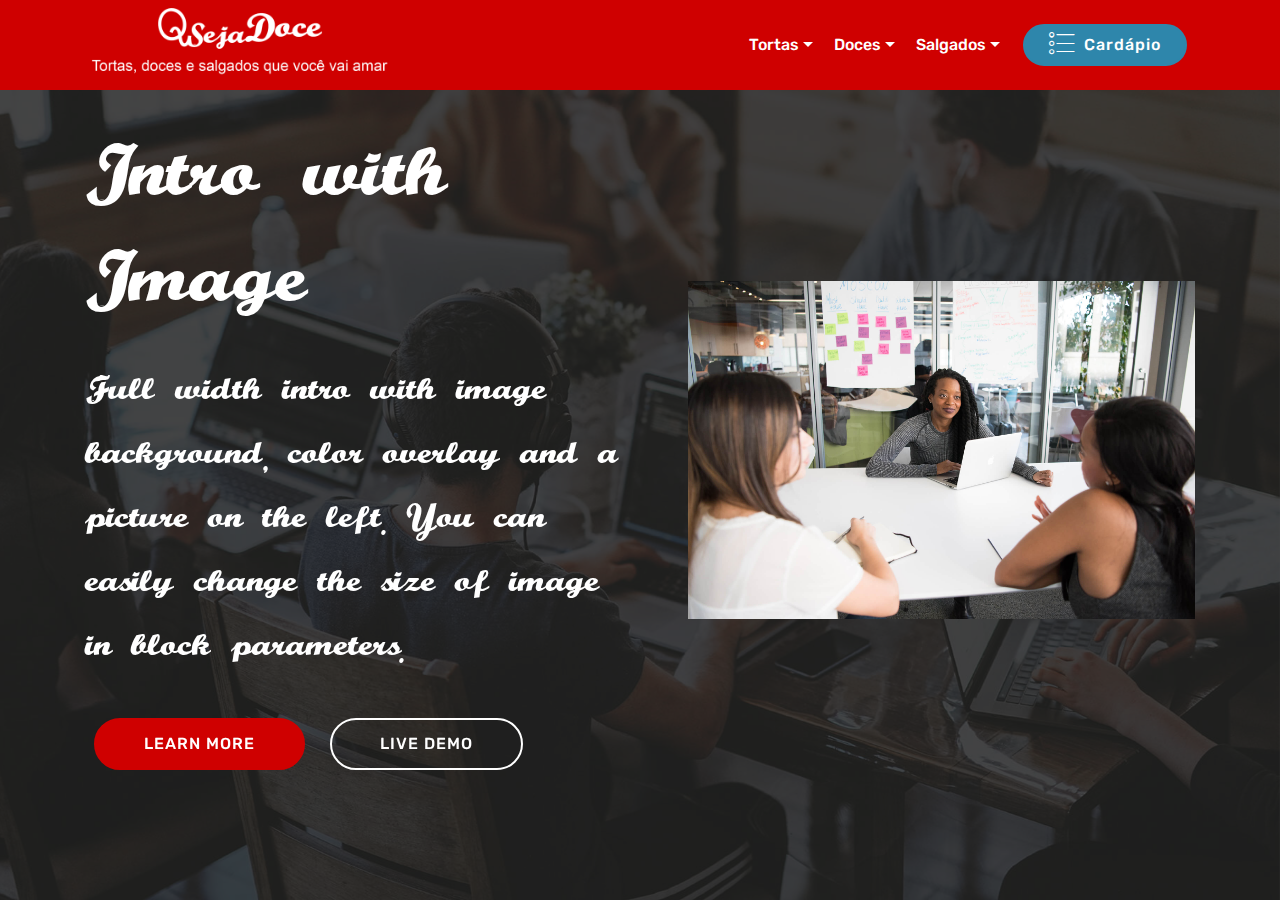
<file: page5.html>
<!DOCTYPE html>
<html>
<head>
  <!-- Site made with Mobirise Website Builder v4.10.5, https://mobirise.com -->
  <meta charset="UTF-8">
  <meta http-equiv="X-UA-Compatible" content="IE=edge">
  <meta name="generator" content="Mobirise v4.10.5, mobirise.com">
  <meta name="viewport" content="width=device-width, initial-scale=1, minimum-scale=1">
  <link rel="shortcut icon" href="assets/images/logobranco2-756x174.png" type="image/x-icon">
  <meta name="description" content="Web Page Creator Description">
  
  <title>Inicial</title>
  <link rel="stylesheet" href="assets/web/assets/mobirise-icons/mobirise-icons.css">
  <link rel="stylesheet" href="assets/tether/tether.min.css">
  <link rel="stylesheet" href="assets/bootstrap/css/bootstrap.min.css">
  <link rel="stylesheet" href="assets/bootstrap/css/bootstrap-grid.min.css">
  <link rel="stylesheet" href="assets/bootstrap/css/bootstrap-reboot.min.css">
  <link rel="stylesheet" href="assets/animatecss/animate.min.css">
  <link rel="stylesheet" href="assets/dropdown/css/style.css">
  <link rel="stylesheet" href="assets/theme/css/style.css">
  <link href="assets/fonts/style.css" rel="stylesheet">
  <link rel="stylesheet" href="assets/mobirise/css/mbr-additional.css" type="text/css">
  
  
  
</head>
<body>
  <section class="menu cid-rq6oIyrzUu" once="menu" id="menu1-5e">

    

    <nav class="navbar navbar-expand beta-menu navbar-dropdown align-items-center navbar-fixed-top navbar-toggleable-sm">
        <button class="navbar-toggler navbar-toggler-right" type="button" data-toggle="collapse" data-target="#navbarSupportedContent" aria-controls="navbarSupportedContent" aria-expanded="false" aria-label="Toggle navigation">
            <div class="hamburger">
                <span></span>
                <span></span>
                <span></span>
                <span></span>
            </div>
        </button>
        <div class="menu-logo">
            <div class="navbar-brand">
                <span class="navbar-logo">
                    
                         <img src="assets/images/logobranco2-756x174.png" alt="Mobirise" title="" style="height: 4.6rem;">
                    
                </span>
                
            </div>
        </div>
        <div class="collapse navbar-collapse" id="navbarSupportedContent">
            <ul class="navbar-nav nav-dropdown" data-app-modern-menu="true"><li class="nav-item dropdown"><a class="nav-link link text-white dropdown-toggle display-4" href="index.html#map1-i" data-toggle="dropdown-submenu" aria-expanded="false">Tortas</a><div class="dropdown-menu"><a class="text-white dropdown-item display-4" href="page2.html">Doces</a><a class="text-white dropdown-item display-4" href="page2.html">Naked Cake</a><a class="text-white dropdown-item display-4" href="page2.html">Tortas Dietéticas</a></div></li><li class="nav-item dropdown"><a class="nav-link link text-white dropdown-toggle display-4" href="index.html#map1-i" aria-expanded="false" data-toggle="dropdown-submenu">Doces</a><div class="dropdown-menu"><a class="text-white dropdown-item display-4" href="page4.html" aria-expanded="false">Rocambole</a><a class="text-white dropdown-item display-4" href="page4.html" aria-expanded="false">Casquinhas</a><a class="text-white dropdown-item display-4" href="page4.html" aria-expanded="false">Diversos</a></div></li><li class="nav-item dropdown"><a class="nav-link link text-white dropdown-toggle display-4" href="index.html#map1-i" aria-expanded="true" data-toggle="dropdown-submenu">Salgados</a><div class="dropdown-menu"><a class="text-white dropdown-item display-4" href="page6.html" aria-expanded="false">Tortas Salgadas</a><a class="text-white dropdown-item display-4" href="page6.html" aria-expanded="false">Empadões e Quiches</a><a class="text-white dropdown-item display-4" href="page6.html" aria-expanded="false">Empadões Integrais</a></div></li></ul>
            <div class="navbar-buttons mbr-section-btn"><a class="btn btn-sm btn-warning display-4" href="page3.html" target="_blank"><span class="mbri-bulleted-list mbr-iconfont mbr-iconfont-btn"></span>Cardápio</a></div>
        </div>
    </nav>
</section>

<section class="engine"><a href="https://mobirise.info/e">how to make a site</a></section><section class="header3 cid-rtcD2dDJhL mbr-fullscreen mbr-parallax-background" id="header3-5h">

    

    <div class="mbr-overlay" style="opacity: 0.8; background-color: rgb(35, 35, 35);">
    </div>

    <div class="container">
        <div class="media-container-row">
            <div class="mbr-figure" style="width: 100%;">
                <img src="assets/images/background2.jpg" alt="Mobirise">
            </div>

            <div class="media-content">
                <h1 class="mbr-section-title mbr-white pb-3 mbr-fonts-style display-1">
                    Intro with Image
                </h1>
                
                <div class="mbr-section-text mbr-white pb-3 ">
                    <p class="mbr-text mbr-fonts-style display-5">
                        Full width intro with image background, color overlay and a picture on the left. You can easily change the size of image in block parameters.
                    </p>
                </div>
                <div class="mbr-section-btn">
                    <a class="btn btn-md btn-primary display-4" href="https://mobirise.co">LEARN MORE</a>
                    <a class="btn btn-md btn-white-outline display-4" href="https://mobirise.co">LIVE DEMO</a>
                </div>
            </div>
        </div>
    </div>

</section>


  <script src="assets/web/assets/jquery/jquery.min.js"></script>
  <script src="assets/popper/popper.min.js"></script>
  <script src="assets/tether/tether.min.js"></script>
  <script src="assets/bootstrap/js/bootstrap.min.js"></script>
  <script src="assets/smoothscroll/smooth-scroll.js"></script>
  <script src="assets/touchswipe/jquery.touch-swipe.min.js"></script>
  <script src="assets/viewportchecker/jquery.viewportchecker.js"></script>
  <script src="assets/parallax/jarallax.min.js"></script>
  <script src="assets/dropdown/js/nav-dropdown.js"></script>
  <script src="assets/dropdown/js/navbar-dropdown.js"></script>
  <script src="assets/theme/js/script.js"></script>
  
  
  <input name="animation" type="hidden">
   <div id="scrollToTop" class="scrollToTop mbr-arrow-up"><a style="text-align: center;"><i class="mbr-arrow-up-icon mbr-arrow-up-icon-cm cm-icon cm-icon-smallarrow-up"></i></a></div>
  </body>
</html>
</file>
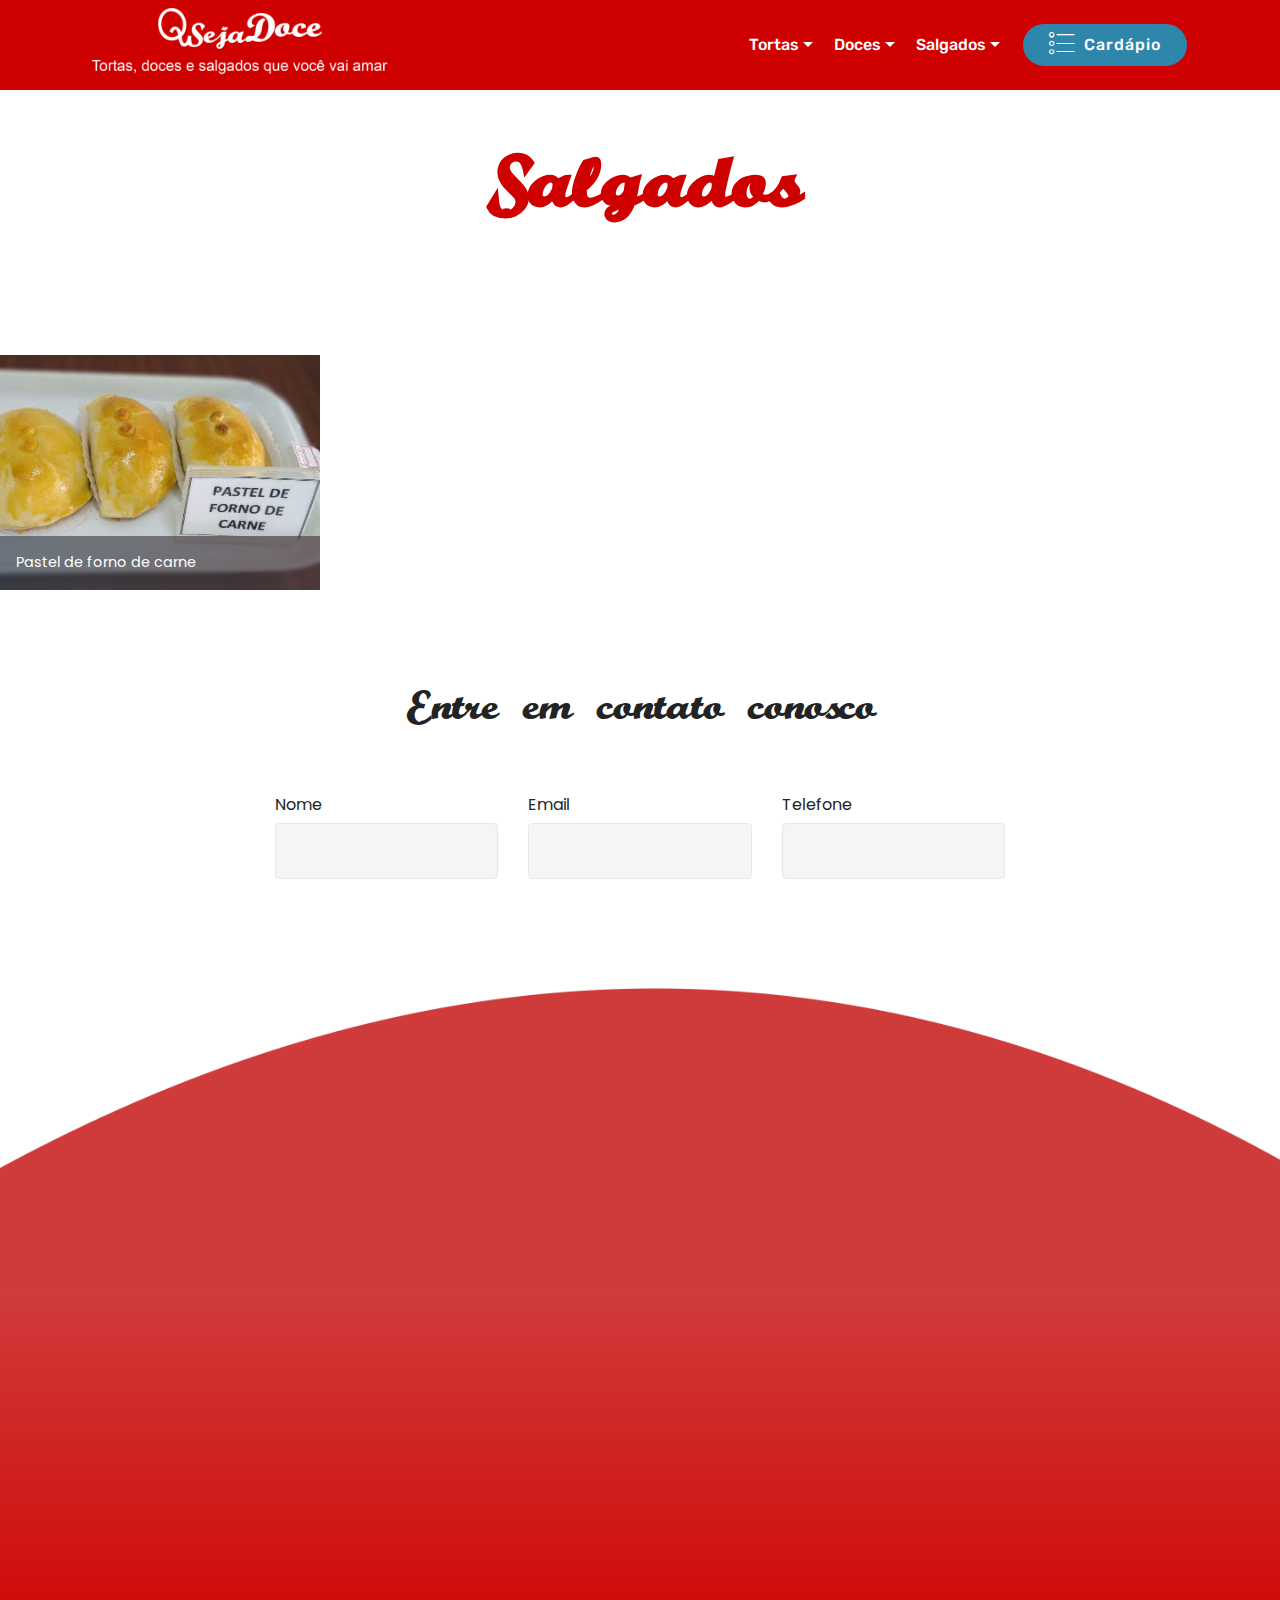
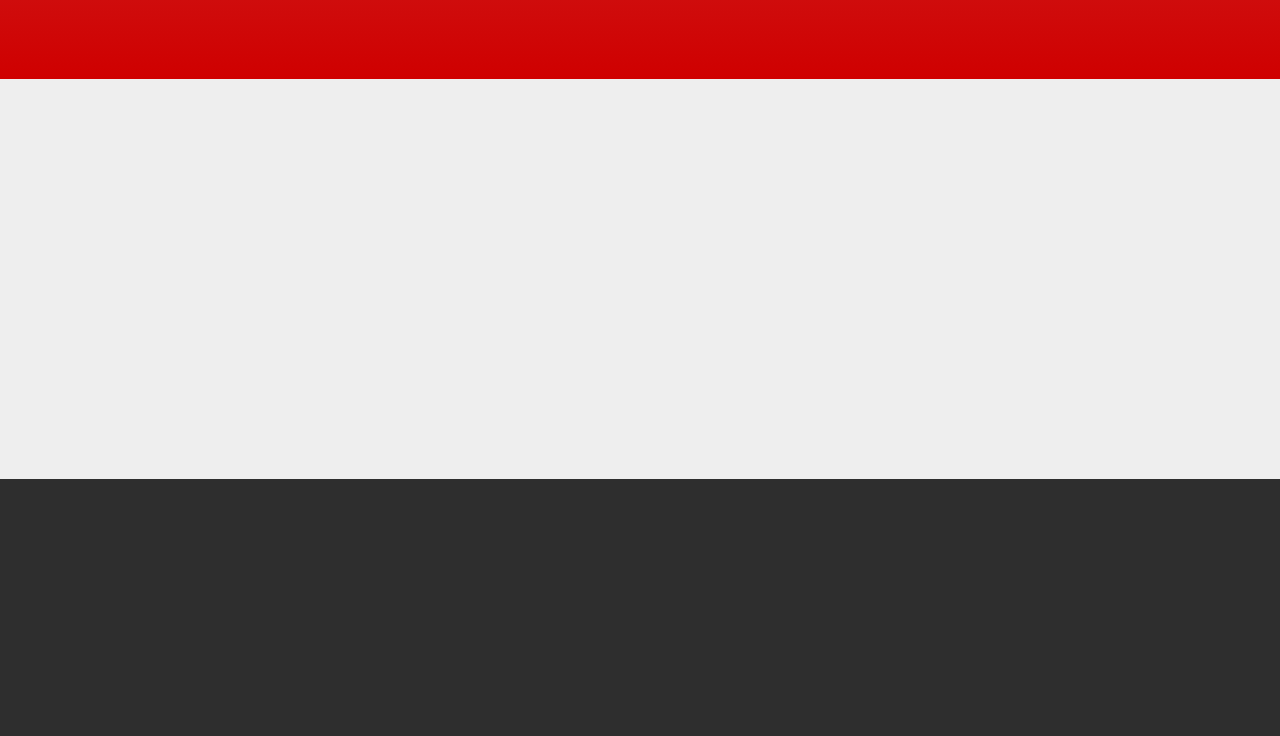
<file: page6.html>
<!DOCTYPE html>
<html>
<head>
  <!-- Site made with Mobirise Website Builder v4.10.5, https://mobirise.com -->
  <meta charset="UTF-8">
  <meta http-equiv="X-UA-Compatible" content="IE=edge">
  <meta name="generator" content="Mobirise v4.10.5, mobirise.com">
  <meta name="viewport" content="width=device-width, initial-scale=1, minimum-scale=1">
  <link rel="shortcut icon" href="assets/images/logobranco2-756x174.png" type="image/x-icon">
  <meta name="description" content="">
  
  <title>Salgados</title>
  <link rel="stylesheet" href="assets/web/assets/mobirise-icons/mobirise-icons.css">
  <link rel="stylesheet" href="assets/tether/tether.min.css">
  <link rel="stylesheet" href="assets/bootstrap/css/bootstrap.min.css">
  <link rel="stylesheet" href="assets/bootstrap/css/bootstrap-grid.min.css">
  <link rel="stylesheet" href="assets/bootstrap/css/bootstrap-reboot.min.css">
  <link rel="stylesheet" href="assets/dropdown/css/style.css">
  <link rel="stylesheet" href="assets/animatecss/animate.min.css">
  <link rel="stylesheet" href="assets/socicon/css/styles.css">
  <link rel="stylesheet" href="assets/theme/css/style.css">
  <link rel="stylesheet" href="assets/gallery/style.css">
  <link href="assets/fonts/style.css" rel="stylesheet">
  <link rel="stylesheet" href="assets/mobirise/css/mbr-additional.css" type="text/css">
  
  
  
</head>
<body>
  <section class="menu cid-ruYAW2jMgb" once="menu" id="menu1-61">

    

    <nav class="navbar navbar-expand beta-menu navbar-dropdown align-items-center navbar-fixed-top navbar-toggleable-sm">
        <button class="navbar-toggler navbar-toggler-right" type="button" data-toggle="collapse" data-target="#navbarSupportedContent" aria-controls="navbarSupportedContent" aria-expanded="false" aria-label="Toggle navigation">
            <div class="hamburger">
                <span></span>
                <span></span>
                <span></span>
                <span></span>
            </div>
        </button>
        <div class="menu-logo">
            <div class="navbar-brand">
                <span class="navbar-logo">
                    
                         <img src="assets/images/logobranco2-756x174.png" alt="Mobirise" title="" style="height: 4.6rem;">
                    
                </span>
                
            </div>
        </div>
        <div class="collapse navbar-collapse" id="navbarSupportedContent">
            <ul class="navbar-nav nav-dropdown" data-app-modern-menu="true"><li class="nav-item dropdown"><a class="nav-link link text-white dropdown-toggle display-4" href="index.html#map1-i" data-toggle="dropdown-submenu" aria-expanded="false">Tortas</a><div class="dropdown-menu"><a class="text-white dropdown-item display-4" href="page2.html">Doces</a><a class="text-white dropdown-item display-4" href="page2.html">Naked Cake</a><a class="text-white dropdown-item display-4" href="page2.html">Tortas Dietéticas</a></div></li><li class="nav-item dropdown"><a class="nav-link link text-white dropdown-toggle display-4" href="index.html#map1-i" aria-expanded="false" data-toggle="dropdown-submenu">Doces</a><div class="dropdown-menu"><a class="text-white dropdown-item display-4" href="page4.html" aria-expanded="false">Rocambole</a><a class="text-white dropdown-item display-4" href="page4.html" aria-expanded="false">Casquinhas</a><a class="text-white dropdown-item display-4" href="page4.html" aria-expanded="false">Diversos</a></div></li><li class="nav-item dropdown"><a class="nav-link link text-white dropdown-toggle display-4" href="index.html#map1-i" aria-expanded="true" data-toggle="dropdown-submenu">Salgados</a><div class="dropdown-menu"><a class="text-white dropdown-item display-4" href="page6.html" aria-expanded="false">Tortas Salgadas</a><a class="text-white dropdown-item display-4" href="page6.html" aria-expanded="false">Empadões e Quiches</a><a class="text-white dropdown-item display-4" href="page6.html" aria-expanded="false">Empadões Integrais</a></div></li></ul>
            <div class="navbar-buttons mbr-section-btn"><a class="btn btn-sm btn-warning display-4" href="page3.html" target="_blank"><span class="mbri-bulleted-list mbr-iconfont mbr-iconfont-btn"></span>Cardápio</a></div>
        </div>
    </nav>
</section>

<section class="engine"><a href="https://mobirise.info/l">free website templates</a></section><section class="header1 cid-rdxpm42MGO" id="header1-31">

    

    

    <div class="container">
        <div class="row justify-content-md-center">
            <div class="mbr-white col-md-10">
                <h1 class="mbr-section-title align-center mbr-bold pb-3 mbr-fonts-style display-1">Salgados</h1>
                
                
                
            </div>
        </div>
    </div>

</section>

<section class="mbr-gallery mbr-slider-carousel cid-rdxtQbSx28" id="gallery3-38">

    

    <div>
        <div><!-- Filter --><!-- Gallery --><div class="mbr-gallery-row"><div class="mbr-gallery-layout-default"><div><div><div class="mbr-gallery-item mbr-gallery-item--p0" data-video-url="false" data-tags="Animado"><div href="#lb-gallery3-38" data-slide-to="0" data-toggle="modal"><img src="assets/images/whatsapp-image-2018-09-06-at-12.03.04-720x720-720x529-720x529.jpg" alt="" title=""><span class="icon-focus"></span><span class="mbr-gallery-title mbr-fonts-style display-7">Pastel de forno de carne</span></div></div></div></div><div class="clearfix"></div></div></div><!-- Lightbox --><div data-app-prevent-settings="" class="mbr-slider modal fade carousel slide" tabindex="-1" data-keyboard="true" data-interval="false" id="lb-gallery3-38"><div class="modal-dialog"><div class="modal-content"><div class="modal-body"><ol class="carousel-indicators"><li data-app-prevent-settings="" data-target="#lb-gallery3-38" class=" active" data-slide-to="0"></li></ol><div class="carousel-inner"><div class="carousel-item active"><img src="assets/images/whatsapp-image-2018-09-06-at-12.03.04-720x720-720x529.jpg" alt="" title=""></div></div><a class="carousel-control carousel-control-prev" role="button" data-slide="prev" href="#lb-gallery3-38"><span class="mbri-left mbr-iconfont" aria-hidden="true"></span><span class="sr-only">Previous</span></a><a class="carousel-control carousel-control-next" role="button" data-slide="next" href="#lb-gallery3-38"><span class="mbri-right mbr-iconfont" aria-hidden="true"></span><span class="sr-only">Next</span></a><a class="close" href="#" role="button" data-dismiss="modal"><span class="sr-only">Close</span></a></div></div></div></div></div>
    </div>

</section>

<section class="mbr-section form1 cid-rdxpm7ofcq" id="form1-33">

    

    
    <div class="container">
        <div class="row justify-content-center">
            <div class="title col-12 col-lg-8">
                <h2 class="mbr-section-title align-center pb-3 mbr-fonts-style display-2">
                    Entre em contato conosco</h2>
                
            </div>
        </div>
    </div>
    <div class="container">
        <div class="row justify-content-center">
            <div class="media-container-column col-lg-8" data-form-type="formoid">
                    <div data-form-alert="" hidden="">Obrigado por entrar em contato! Responderemos assim que pudermos.</div>
            
                    <form class="mbr-form" action="https://mobirise.com/" method="post" data-form-title="Mobirise Form"><input type="hidden" name="email" data-form-email="true" value="vyhbbWFlkI4JJa212d0TJP3fND2Utr+ZGEj1ibfiS3Suigm0hdwm4ezseh1SftBhXvX+SXoBhOFd7NBYEE4v3XwFmTzKV1bXHmMVus0irKU+T5GHcIPbLi/23TsAP/Kg">
                        <div class="row row-sm-offset">
                            <div class="col-md-4 multi-horizontal" data-for="name">
                                <div class="form-group">
                                    <label class="form-control-label mbr-fonts-style display-7" for="name-form1-33">Nome</label>
                                    <input type="text" class="form-control" name="name" data-form-field="Name" required="" id="name-form1-33">
                                </div>
                            </div>
                            <div class="col-md-4 multi-horizontal" data-for="email">
                                <div class="form-group">
                                    <label class="form-control-label mbr-fonts-style display-7" for="email-form1-33">Email</label>
                                    <input type="email" class="form-control" name="email" data-form-field="Email" required="" id="email-form1-33">
                                </div>
                            </div>
                            <div class="col-md-4 multi-horizontal" data-for="phone">
                                <div class="form-group">
                                    <label class="form-control-label mbr-fonts-style display-7" for="phone-form1-33">Telefone</label>
                                    <input type="tel" class="form-control" name="phone" data-form-field="Phone" id="phone-form1-33">
                                </div>
                            </div>
                        </div>
                        <div class="form-group" data-for="message">
                            <label class="form-control-label mbr-fonts-style display-7" for="message-form1-33">Mensagem</label>
                            <textarea type="text" class="form-control" name="message" rows="7" data-form-field="Message" id="message-form1-33"></textarea>
                        </div>
            
                        <span class="input-group-btn"><button href="" type="submit" class="btn btn-form btn-warning display-4">Enviar mensagem</button></span>
                    </form>
            </div>
        </div>
    </div>
</section>

<section class="cid-rdxpm9Z3KO" id="social-buttons2-34">

    

    

    <div class="container">
        <div class="media-container-row">
            <div class="col-md-8 align-center">
                <h2 class="pb-3 mbr-fonts-style display-2">
                    Siga-nos</h2>
                <div class="social-list pl-0 mb-0">
                    <a href="tel:(21)97630-2928">
                        <span class="px-2 mbr-iconfont mbr-iconfont-social socicon-whatsapp socicon" style="font-size: 60px;"></span>
                    </a>
                    <a href="https://www.facebook.com/QsejaDocelargodomachado/" target="_blank">
                        <span class="px-2 mbr-iconfont mbr-iconfont-social socicon-facebook socicon" style="font-size: 60px;"></span>
                    </a>
                    <a href="https://www.instagram.com/qsejadocetortas/">
                        <span class="px-2 mbr-iconfont mbr-iconfont-social socicon-instagram socicon" style="font-size: 60px;"></span>
                    </a>
                    <a href="https://www.youtube.com/c/mobirise" target="_blank">
                        
                    </a>
                    <a href="https://plus.google.com/u/0/+Mobirise" target="_blank">
                        
                    </a>
                    <a href="https://www.behance.net/Mobirise" target="_blank">
                        
                    </a>
                </div>
            </div>
        </div>
    </div>
</section>



<section class="map1 cid-rdxpmbk8uq" id="map1-35">

     

    <div class="google-map"><iframe frameborder="0" style="border:0" src="https://www.google.com/maps/embed/v1/place?key=AIzaSyAEIpgj38KyLFELm2bK9Y7krBkz1K-cMq8&amp;q=place_id:ChIJtfyAfIZ_mQARrkwR7vU4HEQ" allowfullscreen=""></iframe></div>
</section>

<section class="cid-rdxpmcs1hd" id="footer1-36">

    

    

    <div class="container">
        <div class="media-container-row content text-white">
            <div class="col-12 col-md-3">
                <div class="media-wrap">
                    
                        <img src="assets/images/qsejaddoce-256x128.png" alt="Mobirise" title="">
                    
                </div>
            </div>
            <div class="col-12 col-md-3 mbr-fonts-style display-7">
                <h5 class="pb-3">
                    Endereço</h5>
                <p class="mbr-text">Rua Ministro Tavares de Lira, 108 - Catete, Rio de Janeiro - RJ</p>
            </div>
            <div class="col-12 col-md-3 mbr-fonts-style display-7">
                <h5 class="pb-3">
                    Contatos</h5>
                <p class="mbr-text">(21) 97630-2928
<br>(21) 2225-7173
<br>(21) 2222-1060</p>
            </div>
            <div class="col-12 col-md-3 mbr-fonts-style display-7">
                <h5 class="pb-3"></h5>
                <p class="mbr-text"></p>
            </div>
        </div>
        
    </div>
</section>


  <script src="assets/web/assets/jquery/jquery.min.js"></script>
  <script src="assets/popper/popper.min.js"></script>
  <script src="assets/tether/tether.min.js"></script>
  <script src="assets/bootstrap/js/bootstrap.min.js"></script>
  <script src="assets/smoothscroll/smooth-scroll.js"></script>
  <script src="assets/dropdown/js/nav-dropdown.js"></script>
  <script src="assets/dropdown/js/navbar-dropdown.js"></script>
  <script src="assets/touchswipe/jquery.touch-swipe.min.js"></script>
  <script src="assets/viewportchecker/jquery.viewportchecker.js"></script>
  <script src="assets/masonry/masonry.pkgd.min.js"></script>
  <script src="assets/imagesloaded/imagesloaded.pkgd.min.js"></script>
  <script src="assets/bootstrapcarouselswipe/bootstrap-carousel-swipe.js"></script>
  <script src="assets/vimeoplayer/jquery.mb.vimeo_player.js"></script>
  <script src="assets/sociallikes/social-likes.js"></script>
  <script src="assets/theme/js/script.js"></script>
  <script src="assets/slidervideo/script.js"></script>
  <script src="assets/gallery/player.min.js"></script>
  <script src="assets/gallery/script.js"></script>
  <script src="assets/formoid/formoid.min.js"></script>
  
  
  <input name="animation" type="hidden">
   <div id="scrollToTop" class="scrollToTop mbr-arrow-up"><a style="text-align: center;"><i class="mbr-arrow-up-icon mbr-arrow-up-icon-cm cm-icon cm-icon-smallarrow-up"></i></a></div>
  </body>
</html>
</file>
<file: assets/web/assets/mobirise-icons2/mobirise2.css>
@font-face {
  font-family: 'Moririse2';
  src:  url('mobirise2.eot?f2bix4');
  src:  url('mobirise2.eot?f2bix4#iefix') format('embedded-opentype'),
    url('mobirise2.ttf?f2bix4') format('truetype'),
    url('mobirise2.woff?f2bix4') format('woff'),
    url('mobirise2.svg?f2bix4#mobirise2') format('svg');
  font-weight: normal;
  font-style: normal;
}

[class^="mobi-"], [class*=" mobi-"] {
  /* use !important to prevent issues with browser extensions that change fonts */
  font-family: 'Moririse2' !important;
  speak: none;
  font-style: normal;
  font-weight: normal;
  font-variant: normal;
  text-transform: none;
  line-height: 1;

  /* Better Font Rendering =========== */
  -webkit-font-smoothing: antialiased;
  -moz-osx-font-smoothing: grayscale;
}

.mobi-mbri-add-submenu:before {
  content: "\e900";
}
.mobi-mbri-alert:before {
  content: "\e901";
}
.mobi-mbri-align-center:before {
  content: "\e902";
}
.mobi-mbri-align-justify:before {
  content: "\e903";
}
.mobi-mbri-align-left:before {
  content: "\e904";
}
.mobi-mbri-align-right:before {
  content: "\e905";
}
.mobi-mbri-android:before {
  content: "\e906";
}
.mobi-mbri-apple:before {
  content: "\e907";
}
.mobi-mbri-arrow-down:before {
  content: "\e908";
}
.mobi-mbri-arrow-next:before {
  content: "\e909";
}
.mobi-mbri-arrow-prev:before {
  content: "\e90a";
}
.mobi-mbri-arrow-up:before {
  content: "\e90b";
}
.mobi-mbri-bold:before {
  content: "\e90c";
}
.mobi-mbri-bookmark:before {
  content: "\e90d";
}
.mobi-mbri-bootstrap:before {
  content: "\e90e";
}
.mobi-mbri-briefcase:before {
  content: "\e90f";
}
.mobi-mbri-browse:before {
  content: "\e910";
}
.mobi-mbri-bulleted-list:before {
  content: "\e911";
}
.mobi-mbri-calendar:before {
  content: "\e912";
}
.mobi-mbri-camera:before {
  content: "\e913";
}
.mobi-mbri-cart-add:before {
  content: "\e914";
}
.mobi-mbri-cart-full:before {
  content: "\e915";
}
.mobi-mbri-cash:before {
  content: "\e916";
}
.mobi-mbri-change-style:before {
  content: "\e917";
}
.mobi-mbri-chat:before {
  content: "\e918";
}
.mobi-mbri-clock:before {
  content: "\e919";
}
.mobi-mbri-close:before {
  content: "\e91a";
}
.mobi-mbri-cloud:before {
  content: "\e91b";
}
.mobi-mbri-code:before {
  content: "\e91c";
}
.mobi-mbri-contact-form:before {
  content: "\e91d";
}
.mobi-mbri-credit-card:before {
  content: "\e91e";
}
.mobi-mbri-cursor-click:before {
  content: "\e91f";
}
.mobi-mbri-cust-feedback:before {
  content: "\e920";
}
.mobi-mbri-database:before {
  content: "\e921";
}
.mobi-mbri-delivery:before {
  content: "\e922";
}
.mobi-mbri-desktop:before {
  content: "\e923";
}
.mobi-mbri-devices:before {
  content: "\e924";
}
.mobi-mbri-down:before {
  content: "\e925";
}
.mobi-mbri-download-2:before {
  content: "\e926";
}
.mobi-mbri-download:before {
  content: "\e927";
}
.mobi-mbri-drag-n-drop-2:before {
  content: "\e928";
}
.mobi-mbri-drag-n-drop:before {
  content: "\e929";
}
.mobi-mbri-edit-2:before {
  content: "\e92a";
}
.mobi-mbri-edit:before {
  content: "\e92b";
}
.mobi-mbri-error:before {
  content: "\e92c";
}
.mobi-mbri-extension:before {
  content: "\e92d";
}
.mobi-mbri-features:before {
  content: "\e92e";
}
.mobi-mbri-file:before {
  content: "\e92f";
}
.mobi-mbri-flag:before {
  content: "\e930";
}
.mobi-mbri-folder:before {
  content: "\e931";
}
.mobi-mbri-gift:before {
  content: "\e932";
}
.mobi-mbri-github:before {
  content: "\e933";
}
.mobi-mbri-globe-2:before {
  content: "\e934";
}
.mobi-mbri-globe:before {
  content: "\e935";
}
.mobi-mbri-growing-chart:before {
  content: "\e936";
}
.mobi-mbri-hearth:before {
  content: "\e937";
}
.mobi-mbri-help:before {
  content: "\e938";
}
.mobi-mbri-home:before {
  content: "\e939";
}
.mobi-mbri-hot-cup:before {
  content: "\e93a";
}
.mobi-mbri-idea:before {
  content: "\e93b";
}
.mobi-mbri-image-gallery:before {
  content: "\e93c";
}
.mobi-mbri-image-slider:before {
  content: "\e93d";
}
.mobi-mbri-info:before {
  content: "\e93e";
}
.mobi-mbri-italic:before {
  content: "\e93f";
}
.mobi-mbri-key:before {
  content: "\e940";
}
.mobi-mbri-laptop:before {
  content: "\e941";
}
.mobi-mbri-layers:before {
  content: "\e942";
}
.mobi-mbri-left-right:before {
  content: "\e943";
}
.mobi-mbri-left:before {
  content: "\e944";
}
.mobi-mbri-letter:before {
  content: "\e945";
}
.mobi-mbri-like:before {
  content: "\e946";
}
.mobi-mbri-link:before {
  content: "\e947";
}
.mobi-mbri-lock:before {
  content: "\e948";
}
.mobi-mbri-login:before {
  content: "\e949";
}
.mobi-mbri-logout:before {
  content: "\e94a";
}
.mobi-mbri-magic-stick:before {
  content: "\e94b";
}
.mobi-mbri-map-pin:before {
  content: "\e94c";
}
.mobi-mbri-menu:before {
  content: "\e94d";
}
.mobi-mbri-mobile-2:before {
  content: "\e94e";
}
.mobi-mbri-mobile-horizontal:before {
  content: "\e94f";
}
.mobi-mbri-mobile:before {
  content: "\e950";
}
.mobi-mbri-mobirise:before {
  content: "\e951";
}
.mobi-mbri-more-horizontal:before {
  content: "\e952";
}
.mobi-mbri-more-vertical:before {
  content: "\e953";
}
.mobi-mbri-music:before {
  content: "\e954";
}
.mobi-mbri-new-file:before {
  content: "\e955";
}
.mobi-mbri-numbered-list:before {
  content: "\e956";
}
.mobi-mbri-opened-folder:before {
  content: "\e957";
}
.mobi-mbri-pages:before {
  content: "\e958";
}
.mobi-mbri-paper-plane:before {
  content: "\e959";
}
.mobi-mbri-paperclip:before {
  content: "\e95a";
}
.mobi-mbri-phone:before {
  content: "\e95b";
}
.mobi-mbri-photo:before {
  content: "\e95c";
}
.mobi-mbri-photos:before {
  content: "\e95d";
}
.mobi-mbri-pin:before {
  content: "\e95e";
}
.mobi-mbri-play:before {
  content: "\e95f";
}
.mobi-mbri-plus:before {
  content: "\e960";
}
.mobi-mbri-preview:before {
  content: "\e961";
}
.mobi-mbri-print:before {
  content: "\e962";
}
.mobi-mbri-protect:before {
  content: "\e963";
}
.mobi-mbri-question:before {
  content: "\e964";
}
.mobi-mbri-quote-left:before {
  content: "\e965";
}
.mobi-mbri-quote-right:before {
  content: "\e966";
}
.mobi-mbri-redo:before {
  content: "\e967";
}
.mobi-mbri-refresh:before {
  content: "\e968";
}
.mobi-mbri-responsive-2:before {
  content: "\e969";
}
.mobi-mbri-responsive:before {
  content: "\e96a";
}
.mobi-mbri-right:before {
  content: "\e96b";
}
.mobi-mbri-rocket:before {
  content: "\e96c";
}
.mobi-mbri-sad-face:before {
  content: "\e96d";
}
.mobi-mbri-sale:before {
  content: "\e96e";
}
.mobi-mbri-save:before {
  content: "\e96f";
}
.mobi-mbri-search:before {
  content: "\e970";
}
.mobi-mbri-setting-2:before {
  content: "\e971";
}
.mobi-mbri-setting-3:before {
  content: "\e972";
}
.mobi-mbri-setting:before {
  content: "\e973";
}
.mobi-mbri-share:before {
  content: "\e974";
}
.mobi-mbri-shopping-bag:before {
  content: "\e975";
}
.mobi-mbri-shopping-basket:before {
  content: "\e976";
}
.mobi-mbri-shopping-cart:before {
  content: "\e977";
}
.mobi-mbri-sites:before {
  content: "\e978";
}
.mobi-mbri-smile-face:before {
  content: "\e979";
}
.mobi-mbri-speed:before {
  content: "\e97a";
}
.mobi-mbri-star:before {
  content: "\e97b";
}
.mobi-mbri-success:before {
  content: "\e97c";
}
.mobi-mbri-sun:before {
  content: "\e97d";
}
.mobi-mbri-sun2:before {
  content: "\e97e";
}
.mobi-mbri-tablet-vertical:before {
  content: "\e97f";
}
.mobi-mbri-tablet:before {
  content: "\e980";
}
.mobi-mbri-target:before {
  content: "\e981";
}
.mobi-mbri-timer:before {
  content: "\e982";
}
.mobi-mbri-to-ftp:before {
  content: "\e983";
}
.mobi-mbri-to-local-drive:before {
  content: "\e984";
}
.mobi-mbri-touch-swipe:before {
  content: "\e985";
}
.mobi-mbri-touch:before {
  content: "\e986";
}
.mobi-mbri-trash:before {
  content: "\e987";
}
.mobi-mbri-underline:before {
  content: "\e988";
}
.mobi-mbri-undo:before {
  content: "\e989";
}
.mobi-mbri-unlink:before {
  content: "\e98a";
}
.mobi-mbri-unlock:before {
  content: "\e98b";
}
.mobi-mbri-up-down:before {
  content: "\e98c";
}
.mobi-mbri-up:before {
  content: "\e98d";
}
.mobi-mbri-update:before {
  content: "\e98e";
}
.mobi-mbri-upload-2:before {
  content: "\e98f";
}
.mobi-mbri-upload:before {
  content: "\e990";
}
.mobi-mbri-user-2:before {
  content: "\e991";
}
.mobi-mbri-user:before {
  content: "\e992";
}
.mobi-mbri-users:before {
  content: "\e993";
}
.mobi-mbri-video-play:before {
  content: "\e994";
}
.mobi-mbri-video:before {
  content: "\e995";
}
.mobi-mbri-watch:before {
  content: "\e996";
}
.mobi-mbri-website-theme-2:before {
  content: "\e997";
}
.mobi-mbri-website-theme:before {
  content: "\e998";
}
.mobi-mbri-wifi:before {
  content: "\e999";
}
.mobi-mbri-windows:before {
  content: "\e99a";
}
.mobi-mbri-zoom-in:before {
  content: "\e99b";
}
.mobi-mbri-zoom-out:before {
  content: "\e99c";
}
</file>
<file: assets/web/assets/mobirise-icons/mobirise-icons.css>
@font-face {
  font-family: 'MobiriseIcons';
  src:  url('mobirise-icons.eot?spat4u');
  src:  url('mobirise-icons.eot?spat4u#iefix') format('embedded-opentype'),
    url('mobirise-icons.ttf?spat4u') format('truetype'),
    url('mobirise-icons.woff?spat4u') format('woff'),
    url('mobirise-icons.svg?spat4u#MobiriseIcons') format('svg');
  font-weight: normal;
  font-style: normal;
}

[class^="mbri-"], [class*=" mbri-"] {
  /* use !important to prevent issues with browser extensions that change fonts */
  font-family: MobiriseIcons !important;
  speak: none;
  font-style: normal;
  font-weight: normal;
  font-variant: normal;
  text-transform: none;
  line-height: 1;

  /* Better Font Rendering =========== */
  -webkit-font-smoothing: antialiased;
  -moz-osx-font-smoothing: grayscale;
}

.mbri-add-submenu:before {
  content: "\e900";
}
.mbri-alert:before {
  content: "\e901";
}
.mbri-align-center:before {
  content: "\e902";
}
.mbri-align-justify:before {
  content: "\e903";
}
.mbri-align-left:before {
  content: "\e904";
}
.mbri-align-right:before {
  content: "\e905";
}
.mbri-android:before {
  content: "\e906";
}
.mbri-apple:before {
  content: "\e907";
}
.mbri-arrow-down:before {
  content: "\e908";
}
.mbri-arrow-next:before {
  content: "\e909";
}
.mbri-arrow-prev:before {
  content: "\e90a";
}
.mbri-arrow-up:before {
  content: "\e90b";
}
.mbri-bold:before {
  content: "\e90c";
}
.mbri-bookmark:before {
  content: "\e90d";
}
.mbri-bootstrap:before {
  content: "\e90e";
}
.mbri-briefcase:before {
  content: "\e90f";
}
.mbri-browse:before {
  content: "\e910";
}
.mbri-bulleted-list:before {
  content: "\e911";
}
.mbri-calendar:before {
  content: "\e912";
}
.mbri-camera:before {
  content: "\e913";
}
.mbri-cart-add:before {
  content: "\e914";
}
.mbri-cart-full:before {
  content: "\e915";
}
.mbri-cash:before {
  content: "\e916";
}
.mbri-change-style:before {
  content: "\e917";
}
.mbri-chat:before {
  content: "\e918";
}
.mbri-clock:before {
  content: "\e919";
}
.mbri-close:before {
  content: "\e91a";
}
.mbri-cloud:before {
  content: "\e91b";
}
.mbri-code:before {
  content: "\e91c";
}
.mbri-contact-form:before {
  content: "\e91d";
}
.mbri-credit-card:before {
  content: "\e91e";
}
.mbri-cursor-click:before {
  content: "\e91f";
}
.mbri-cust-feedback:before {
  content: "\e920";
}
.mbri-database:before {
  content: "\e921";
}
.mbri-delivery:before {
  content: "\e922";
}
.mbri-desktop:before {
  content: "\e923";
}
.mbri-devices:before {
  content: "\e924";
}
.mbri-down:before {
  content: "\e925";
}
.mbri-download:before {
  content: "\e989";
}
.mbri-drag-n-drop:before {
  content: "\e927";
}
.mbri-drag-n-drop2:before {
  content: "\e928";
}
.mbri-edit:before {
  content: "\e929";
}
.mbri-edit2:before {
  content: "\e92a";
}
.mbri-error:before {
  content: "\e92b";
}
.mbri-extension:before {
  content: "\e92c";
}
.mbri-features:before {
  content: "\e92d";
}
.mbri-file:before {
  content: "\e92e";
}
.mbri-flag:before {
  content: "\e92f";
}
.mbri-folder:before {
  content: "\e930";
}
.mbri-gift:before {
  content: "\e931";
}
.mbri-github:before {
  content: "\e932";
}
.mbri-globe:before {
  content: "\e933";
}
.mbri-globe-2:before {
  content: "\e934";
}
.mbri-growing-chart:before {
  content: "\e935";
}
.mbri-hearth:before {
  content: "\e936";
}
.mbri-help:before {
  content: "\e937";
}
.mbri-home:before {
  content: "\e938";
}
.mbri-hot-cup:before {
  content: "\e939";
}
.mbri-idea:before {
  content: "\e93a";
}
.mbri-image-gallery:before {
  content: "\e93b";
}
.mbri-image-slider:before {
  content: "\e93c";
}
.mbri-info:before {
  content: "\e93d";
}
.mbri-italic:before {
  content: "\e93e";
}
.mbri-key:before {
  content: "\e93f";
}
.mbri-laptop:before {
  content: "\e940";
}
.mbri-layers:before {
  content: "\e941";
}
.mbri-left-right:before {
  content: "\e942";
}
.mbri-left:before {
  content: "\e943";
}
.mbri-letter:before {
  content: "\e944";
}
.mbri-like:before {
  content: "\e945";
}
.mbri-link:before {
  content: "\e946";
}
.mbri-lock:before {
  content: "\e947";
}
.mbri-login:before {
  content: "\e948";
}
.mbri-logout:before {
  content: "\e949";
}
.mbri-magic-stick:before {
  content: "\e94a";
}
.mbri-map-pin:before {
  content: "\e94b";
}
.mbri-menu:before {
  content: "\e94c";
}
.mbri-mobile:before {
  content: "\e94d";
}
.mbri-mobile2:before {
  content: "\e94e";
}
.mbri-mobirise:before {
  content: "\e94f";
}
.mbri-more-horizontal:before {
  content: "\e950";
}
.mbri-more-vertical:before {
  content: "\e951";
}
.mbri-music:before {
  content: "\e952";
}
.mbri-new-file:before {
  content: "\e953";
}
.mbri-numbered-list:before {
  content: "\e954";
}
.mbri-opened-folder:before {
  content: "\e955";
}
.mbri-pages:before {
  content: "\e956";
}
.mbri-paper-plane:before {
  content: "\e957";
}
.mbri-paperclip:before {
  content: "\e958";
}
.mbri-photo:before {
  content: "\e959";
}
.mbri-photos:before {
  content: "\e95a";
}
.mbri-pin:before {
  content: "\e95b";
}
.mbri-play:before {
  content: "\e95c";
}
.mbri-plus:before {
  content: "\e95d";
}
.mbri-preview:before {
  content: "\e95e";
}
.mbri-print:before {
  content: "\e95f";
}
.mbri-protect:before {
  content: "\e960";
}
.mbri-question:before {
  content: "\e961";
}
.mbri-quote-left:before {
  content: "\e962";
}
.mbri-quote-right:before {
  content: "\e963";
}
.mbri-refresh:before {
  content: "\e964";
}
.mbri-responsive:before {
  content: "\e965";
}
.mbri-right:before {
  content: "\e966";
}
.mbri-rocket:before {
  content: "\e967";
}
.mbri-sad-face:before {
  content: "\e968";
}
.mbri-sale:before {
  content: "\e969";
}
.mbri-save:before {
  content: "\e96a";
}
.mbri-search:before {
  content: "\e96b";
}
.mbri-setting:before {
  content: "\e96c";
}
.mbri-setting2:before {
  content: "\e96d";
}
.mbri-setting3:before {
  content: "\e96e";
}
.mbri-share:before {
  content: "\e96f";
}
.mbri-shopping-bag:before {
  content: "\e970";
}
.mbri-shopping-basket:before {
  content: "\e971";
}
.mbri-shopping-cart:before {
  content: "\e972";
}
.mbri-sites:before {
  content: "\e973";
}
.mbri-smile-face:before {
  content: "\e974";
}
.mbri-speed:before {
  content: "\e975";
}
.mbri-star:before {
  content: "\e976";
}
.mbri-success:before {
  content: "\e977";
}
.mbri-sun:before {
  content: "\e978";
}
.mbri-sun2:before {
  content: "\e979";
}
.mbri-tablet:before {
  content: "\e97a";
}
.mbri-tablet-vertical:before {
  content: "\e97b";
}
.mbri-target:before {
  content: "\e97c";
}
.mbri-timer:before {
  content: "\e97d";
}
.mbri-to-ftp:before {
  content: "\e97e";
}
.mbri-to-local-drive:before {
  content: "\e97f";
}
.mbri-touch-swipe:before {
  content: "\e980";
}
.mbri-touch:before {
  content: "\e981";
}
.mbri-trash:before {
  content: "\e982";
}
.mbri-underline:before {
  content: "\e983";
}
.mbri-unlink:before {
  content: "\e984";
}
.mbri-unlock:before {
  content: "\e985";
}
.mbri-up-down:before {
  content: "\e986";
}
.mbri-up:before {
  content: "\e987";
}
.mbri-update:before {
  content: "\e988";
}
.mbri-upload:before {
 content: "\e926"; 
}
.mbri-user:before {
  content: "\e98a";
}
.mbri-user2:before {
  content: "\e98b";
}
.mbri-users:before {
  content: "\e98c";
}
.mbri-video:before {
  content: "\e98d";
}
.mbri-video-play:before {
  content: "\e98e";
}
.mbri-watch:before {
  content: "\e98f";
}
.mbri-website-theme:before {
  content: "\e990";
}
.mbri-wifi:before {
  content: "\e991";
}
.mbri-windows:before {
  content: "\e992";
}
.mbri-zoom-out:before {
  content: "\e993";
}
.mbri-redo:before {
  content: "\e994";
}
.mbri-undo:before {
  content: "\e995";
}
</file>
<file: assets/dropdown/css/style.css>
.navbar-dropdown {
  left: 0;
  padding: 0;
  position: absolute;
  right: 0;
  top: 0;
  transition: all 0.45s ease;
  z-index: 1030;
  background: #282828; }
  .navbar-dropdown .navbar-logo {
    margin-right: 0.8rem;
    transition: margin 0.3s ease-in-out;
    vertical-align: middle; }
    .navbar-dropdown .navbar-logo img {
      height: 3.125rem;
      transition: all 0.3s ease-in-out; }
    .navbar-dropdown .navbar-logo.mbr-iconfont {
      font-size: 3.125rem;
      line-height: 3.125rem; }
  .navbar-dropdown .navbar-caption {
    font-weight: 700;
    white-space: normal;
    vertical-align: -4px;
    line-height: 3.125rem !important; }
    .navbar-dropdown .navbar-caption, .navbar-dropdown .navbar-caption:hover {
      color: inherit;
      text-decoration: none; }
  .navbar-dropdown .mbr-iconfont + .navbar-caption {
    vertical-align: -1px; }
  .navbar-dropdown.navbar-fixed-top {
    position: fixed; }
  .navbar-dropdown .navbar-brand span {
    vertical-align: -4px; }
  .navbar-dropdown.bg-color.transparent {
    background: none; }
  .navbar-dropdown.navbar-short .navbar-brand {
    padding: 0.625rem 0; }
    .navbar-dropdown.navbar-short .navbar-brand span {
      vertical-align: -1px; }
  .navbar-dropdown.navbar-short .navbar-caption {
    line-height: 2.375rem !important;
    vertical-align: -2px; }
  .navbar-dropdown.navbar-short .navbar-logo {
    margin-right: 0.5rem; }
    .navbar-dropdown.navbar-short .navbar-logo img {
      height: 2.375rem; }
    .navbar-dropdown.navbar-short .navbar-logo.mbr-iconfont {
      font-size: 2.375rem;
      line-height: 2.375rem; }
  .navbar-dropdown.navbar-short .mbr-table-cell {
    height: 3.625rem; }
  .navbar-dropdown .navbar-close {
    left: 0.6875rem;
    position: fixed;
    top: 0.75rem;
    z-index: 1000; }
  .navbar-dropdown .hamburger-icon {
    content: "";
    display: inline-block;
    vertical-align: middle;
    width: 16px;
    -webkit-box-shadow: 0 -6px 0 1px #282828,0 0 0 1px #282828,0 6px 0 1px #282828;
    -moz-box-shadow: 0 -6px 0 1px #282828,0 0 0 1px #282828,0 6px 0 1px #282828;
    box-shadow: 0 -6px 0 1px #282828,0 0 0 1px #282828,0 6px 0 1px #282828; }

.dropdown-menu .dropdown-toggle[data-toggle="dropdown-submenu"]::after {
  border-bottom: 0.35em solid transparent;
  border-left: 0.35em solid;
  border-right: 0;
  border-top: 0.35em solid transparent;
  margin-left: 0.3rem; }

.dropdown-menu .dropdown-item:focus {
  outline: 0; }

.nav-dropdown {
  font-size: 0.75rem;
  font-weight: 500;
  height: auto !important; }
  .nav-dropdown .nav-btn {
    padding-left: 1rem; }
  .nav-dropdown .link {
    margin: .667em 1.667em;
    font-weight: 500;
    padding: 0;
    transition: color .2s ease-in-out; }
    .nav-dropdown .link.dropdown-toggle {
      margin-right: 2.583em; }
      .nav-dropdown .link.dropdown-toggle::after {
        margin-left: .25rem;
        border-top: 0.35em solid;
        border-right: 0.35em solid transparent;
        border-left: 0.35em solid transparent;
        border-bottom: 0; }
      .nav-dropdown .link.dropdown-toggle[aria-expanded="true"] {
        margin: 0;
        padding: 0.667em 3.263em  0.667em 1.667em; }
  .nav-dropdown .link::after,
  .nav-dropdown .dropdown-item::after {
    color: inherit; }
  .nav-dropdown .btn {
    font-size: 0.75rem;
    font-weight: 700;
    letter-spacing: 0;
    margin-bottom: 0;
    padding-left: 1.25rem;
    padding-right: 1.25rem; }
  .nav-dropdown .dropdown-menu {
    border-radius: 0;
    border: 0;
    left: 0;
    margin: 0;
    padding-bottom: 1.25rem;
    padding-top: 1.25rem;
    position: relative; }
  .nav-dropdown .dropdown-submenu {
    margin-left: 0.125rem;
    top: 0; }
  .nav-dropdown .dropdown-item {
    font-weight: 500;
    line-height: 2;
    padding: 0.3846em 4.615em 0.3846em 1.5385em;
    position: relative;
    transition: color .2s ease-in-out, background-color .2s ease-in-out; }
    .nav-dropdown .dropdown-item::after {
      margin-top: -0.3077em;
      position: absolute;
      right: 1.1538em;
      top: 50%; }
    .nav-dropdown .dropdown-item:focus, .nav-dropdown .dropdown-item:hover {
      background: none; }

@media (max-width: 767px) {
  .nav-dropdown.navbar-toggleable-sm {
    bottom: 0;
    display: none;
    left: 0;
    overflow-x: hidden;
    position: fixed;
    top: 0;
    transform: translateX(-100%);
    -ms-transform: translateX(-100%);
    -webkit-transform: translateX(-100%);
    width: 18.75rem;
    z-index: 999; } }
.nav-dropdown.navbar-toggleable-xl {
  bottom: 0;
  display: none;
  left: 0;
  overflow-x: hidden;
  position: fixed;
  top: 0;
  transform: translateX(-100%);
  -ms-transform: translateX(-100%);
  -webkit-transform: translateX(-100%);
  width: 18.75rem;
  z-index: 999; }

.nav-dropdown-sm {
  display: block !important;
  overflow-x: hidden;
  overflow: auto;
  padding-top: 3.875rem; }
  .nav-dropdown-sm::after {
    content: "";
    display: block;
    height: 3rem;
    width: 100%; }
  .nav-dropdown-sm.collapse.in ~ .navbar-close {
    display: block !important; }
  .nav-dropdown-sm.collapsing, .nav-dropdown-sm.collapse.in {
    transform: translateX(0);
    -ms-transform: translateX(0);
    -webkit-transform: translateX(0);
    transition: all 0.25s ease-out;
    -webkit-transition: all 0.25s ease-out;
    background: #282828; }
  .nav-dropdown-sm.collapsing[aria-expanded="false"] {
    transform: translateX(-100%);
    -ms-transform: translateX(-100%);
    -webkit-transform: translateX(-100%); }
  .nav-dropdown-sm .nav-item {
    display: block;
    margin-left: 0 !important;
    padding-left: 0; }
  .nav-dropdown-sm .link,
  .nav-dropdown-sm .dropdown-item {
    border-top: 1px dotted rgba(255, 255, 255, 0.1);
    font-size: 0.8125rem;
    line-height: 1.6;
    margin: 0 !important;
    padding: 0.875rem 2.4rem 0.875rem 1.5625rem !important;
    position: relative;
    white-space: normal; }
    .nav-dropdown-sm .link:focus, .nav-dropdown-sm .link:hover,
    .nav-dropdown-sm .dropdown-item:focus,
    .nav-dropdown-sm .dropdown-item:hover {
      background: rgba(0, 0, 0, 0.2) !important;
      color: #c0a375; }
  .nav-dropdown-sm .nav-btn {
    position: relative;
    padding: 1.5625rem 1.5625rem 0 1.5625rem; }
    .nav-dropdown-sm .nav-btn::before {
      border-top: 1px dotted rgba(255, 255, 255, 0.1);
      content: "";
      left: 0;
      position: absolute;
      top: 0;
      width: 100%; }
    .nav-dropdown-sm .nav-btn + .nav-btn {
      padding-top: 0.625rem; }
      .nav-dropdown-sm .nav-btn + .nav-btn::before {
        display: none; }
  .nav-dropdown-sm .btn {
    padding: 0.625rem 0; }
  .nav-dropdown-sm .dropdown-toggle[data-toggle="dropdown-submenu"]::after {
    margin-left: .25rem;
    border-top: 0.35em solid;
    border-right: 0.35em solid transparent;
    border-left: 0.35em solid transparent;
    border-bottom: 0; }
  .nav-dropdown-sm .dropdown-toggle[data-toggle="dropdown-submenu"][aria-expanded="true"]::after {
    border-top: 0;
    border-right: 0.35em solid transparent;
    border-left: 0.35em solid transparent;
    border-bottom: 0.35em solid; }
  .nav-dropdown-sm .dropdown-menu {
    margin: 0;
    padding: 0;
    position: relative;
    top: 0;
    left: 0;
    width: 100%;
    border: 0;
    float: none;
    border-radius: 0;
    background: none; }
  .nav-dropdown-sm .dropdown-submenu {
    left: 100%;
    margin-left: 0.125rem;
    margin-top: -1.25rem;
    top: 0; }

.navbar-toggleable-sm .nav-dropdown .dropdown-menu {
  position: absolute; }

.navbar-toggleable-sm .nav-dropdown .dropdown-submenu {
  left: 100%;
  margin-left: 0.125rem;
  margin-top: -1.25rem;
  top: 0; }

.navbar-toggleable-sm.opened .nav-dropdown .dropdown-menu {
  position: relative; }

.navbar-toggleable-sm.opened .nav-dropdown .dropdown-submenu {
  left: 0;
  margin-left: 00rem;
  margin-top: 0rem;
  top: 0; }

.is-builder .nav-dropdown.collapsing {
  transition: none !important; }

/*# sourceMappingURL=style.css.map */
</file>
<file: assets/socicon/css/styles.css>
@charset "UTF-8";

@font-face {
  font-family: "socicon";
  src:url("../fonts/socicon.eot");
  src:url("../fonts/socicon.eot?#iefix") format("embedded-opentype"),
    url("../fonts/socicon.woff") format("woff"),
    url("../fonts/socicon.ttf") format("truetype"),
    url("../fonts/socicon.svg#socicon") format("svg");
  font-weight: normal;
  font-style: normal;

}

[data-icon]:before {
  font-family: "socicon" !important;
  content: attr(data-icon);
  font-style: normal !important;
  font-weight: normal !important;
  font-variant: normal !important;
  text-transform: none !important;
  speak: none;
  line-height: 1;
  -webkit-font-smoothing: antialiased;
  -moz-osx-font-smoothing: grayscale;
}

[class^="socicon-"]:before,
[class*=" socicon-"]:before {
  font-family: "socicon" !important;
  font-style: normal !important;
  font-weight: normal !important;
  font-variant: normal !important;
  text-transform: none !important;
  speak: none;
  line-height: 1;
  -webkit-font-smoothing: antialiased;
  -moz-osx-font-smoothing: grayscale;
}

.socicon-modelmayhem:before {
  content: "\e000";
}
.socicon-mixcloud:before {
  content: "\e001";
}
.socicon-drupal:before {
  content: "\e002";
}
.socicon-swarm:before {
  content: "\e003";
}
.socicon-istock:before {
  content: "\e004";
}
.socicon-yammer:before {
  content: "\e005";
}
.socicon-ello:before {
  content: "\e006";
}
.socicon-stackoverflow:before {
  content: "\e007";
}
.socicon-persona:before {
  content: "\e008";
}
.socicon-triplej:before {
  content: "\e009";
}
.socicon-houzz:before {
  content: "\e00a";
}
.socicon-rss:before {
  content: "\e00b";
}
.socicon-paypal:before {
  content: "\e00c";
}
.socicon-odnoklassniki:before {
  content: "\e00d";
}
.socicon-airbnb:before {
  content: "\e00e";
}
.socicon-periscope:before {
  content: "\e00f";
}
.socicon-outlook:before {
  content: "\e010";
}
.socicon-coderwall:before {
  content: "\e011";
}
.socicon-tripadvisor:before {
  content: "\e012";
}
.socicon-appnet:before {
  content: "\e013";
}
.socicon-goodreads:before {
  content: "\e014";
}
.socicon-tripit:before {
  content: "\e015";
}
.socicon-lanyrd:before {
  content: "\e016";
}
.socicon-slideshare:before {
  content: "\e017";
}
.socicon-buffer:before {
  content: "\e018";
}
.socicon-disqus:before {
  content: "\e019";
}
.socicon-vkontakte:before {
  content: "\e01a";
}
.socicon-whatsapp:before {
  content: "\e01b";
}
.socicon-patreon:before {
  content: "\e01c";
}
.socicon-storehouse:before {
  content: "\e01d";
}
.socicon-pocket:before {
  content: "\e01e";
}
.socicon-mail:before {
  content: "\e01f";
}
.socicon-blogger:before {
  content: "\e020";
}
.socicon-technorati:before {
  content: "\e021";
}
.socicon-reddit:before {
  content: "\e022";
}
.socicon-dribbble:before {
  content: "\e023";
}
.socicon-stumbleupon:before {
  content: "\e024";
}
.socicon-digg:before {
  content: "\e025";
}
.socicon-envato:before {
  content: "\e026";
}
.socicon-behance:before {
  content: "\e027";
}
.socicon-delicious:before {
  content: "\e028";
}
.socicon-deviantart:before {
  content: "\e029";
}
.socicon-forrst:before {
  content: "\e02a";
}
.socicon-play:before {
  content: "\e02b";
}
.socicon-zerply:before {
  content: "\e02c";
}
.socicon-wikipedia:before {
  content: "\e02d";
}
.socicon-apple:before {
  content: "\e02e";
}
.socicon-flattr:before {
  content: "\e02f";
}
.socicon-github:before {
  content: "\e030";
}
.socicon-renren:before {
  content: "\e031";
}
.socicon-friendfeed:before {
  content: "\e032";
}
.socicon-newsvine:before {
  content: "\e033";
}
.socicon-identica:before {
  content: "\e034";
}
.socicon-bebo:before {
  content: "\e035";
}
.socicon-zynga:before {
  content: "\e036";
}
.socicon-steam:before {
  content: "\e037";
}
.socicon-xbox:before {
  content: "\e038";
}
.socicon-windows:before {
  content: "\e039";
}
.socicon-qq:before {
  content: "\e03a";
}
.socicon-douban:before {
  content: "\e03b";
}
.socicon-meetup:before {
  content: "\e03c";
}
.socicon-playstation:before {
  content: "\e03d";
}
.socicon-android:before {
  content: "\e03e";
}
.socicon-snapchat:before {
  content: "\e03f";
}
.socicon-twitter:before {
  content: "\e040";
}
.socicon-facebook:before {
  content: "\e041";
}
.socicon-googleplus:before {
  content: "\e042";
}
.socicon-pinterest:before {
  content: "\e043";
}
.socicon-foursquare:before {
  content: "\e044";
}
.socicon-yahoo:before {
  content: "\e045";
}
.socicon-skype:before {
  content: "\e046";
}
.socicon-yelp:before {
  content: "\e047";
}
.socicon-feedburner:before {
  content: "\e048";
}
.socicon-linkedin:before {
  content: "\e049";
}
.socicon-viadeo:before {
  content: "\e04a";
}
.socicon-xing:before {
  content: "\e04b";
}
.socicon-myspace:before {
  content: "\e04c";
}
.socicon-soundcloud:before {
  content: "\e04d";
}
.socicon-spotify:before {
  content: "\e04e";
}
.socicon-grooveshark:before {
  content: "\e04f";
}
.socicon-lastfm:before {
  content: "\e050";
}
.socicon-youtube:before {
  content: "\e051";
}
.socicon-vimeo:before {
  content: "\e052";
}
.socicon-dailymotion:before {
  content: "\e053";
}
.socicon-vine:before {
  content: "\e054";
}
.socicon-flickr:before {
  content: "\e055";
}
.socicon-500px:before {
  content: "\e056";
}
.socicon-wordpress:before {
  content: "\e058";
}
.socicon-tumblr:before {
  content: "\e059";
}
.socicon-twitch:before {
  content: "\e05a";
}
.socicon-8tracks:before {
  content: "\e05b";
}
.socicon-amazon:before {
  content: "\e05c";
}
.socicon-icq:before {
  content: "\e05d";
}
.socicon-smugmug:before {
  content: "\e05e";
}
.socicon-ravelry:before {
  content: "\e05f";
}
.socicon-weibo:before {
  content: "\e060";
}
.socicon-baidu:before {
  content: "\e061";
}
.socicon-angellist:before {
  content: "\e062";
}
.socicon-ebay:before {
  content: "\e063";
}
.socicon-imdb:before {
  content: "\e064";
}
.socicon-stayfriends:before {
  content: "\e065";
}
.socicon-residentadvisor:before {
  content: "\e066";
}
.socicon-google:before {
  content: "\e067";
}
.socicon-yandex:before {
  content: "\e068";
}
.socicon-sharethis:before {
  content: "\e069";
}
.socicon-bandcamp:before {
  content: "\e06a";
}
.socicon-itunes:before {
  content: "\e06b";
}
.socicon-deezer:before {
  content: "\e06c";
}
.socicon-telegram:before {
  content: "\e06e";
}
.socicon-openid:before {
  content: "\e06f";
}
.socicon-amplement:before {
  content: "\e070";
}
.socicon-viber:before {
  content: "\e071";
}
.socicon-zomato:before {
  content: "\e072";
}
.socicon-draugiem:before {
  content: "\e074";
}
.socicon-endomodo:before {
  content: "\e075";
}
.socicon-filmweb:before {
  content: "\e076";
}
.socicon-stackexchange:before {
  content: "\e077";
}
.socicon-wykop:before {
  content: "\e078";
}
.socicon-teamspeak:before {
  content: "\e079";
}
.socicon-teamviewer:before {
  content: "\e07a";
}
.socicon-ventrilo:before {
  content: "\e07b";
}
.socicon-younow:before {
  content: "\e07c";
}
.socicon-raidcall:before {
  content: "\e07d";
}
.socicon-mumble:before {
  content: "\e07e";
}
.socicon-medium:before {
  content: "\e06d";
}
.socicon-bebee:before {
  content: "\e07f";
}
.socicon-hitbox:before {
  content: "\e080";
}
.socicon-reverbnation:before {
  content: "\e081";
}
.socicon-formulr:before {
  content: "\e082";
}
.socicon-instagram:before {
  content: "\e057";
}
.socicon-battlenet:before {
  content: "\e083";
}
.socicon-chrome:before {
  content: "\e084";
}
.socicon-discord:before {
  content: "\e086";
}
.socicon-issuu:before {
  content: "\e087";
}
.socicon-macos:before {
  content: "\e088";
}
.socicon-firefox:before {
  content: "\e089";
}
.socicon-opera:before {
  content: "\e08d";
}
.socicon-keybase:before {
  content: "\e090";
}
.socicon-alliance:before {
  content: "\e091";
}
.socicon-livejournal:before {
  content: "\e092";
}
.socicon-googlephotos:before {
  content: "\e093";
}
.socicon-horde:before {
  content: "\e094";
}
.socicon-etsy:before {
  content: "\e095";
}
.socicon-zapier:before {
  content: "\e096";
}
.socicon-google-scholar:before {
  content: "\e097";
}
.socicon-researchgate:before {
  content: "\e098";
}
.socicon-wechat:before {
  content: "\e099";
}
.socicon-strava:before {
  content: "\e09a";
}
.socicon-line:before {
  content: "\e09b";
}
.socicon-lyft:before {
  content: "\e09c";
}
.socicon-uber:before {
  content: "\e09d";
}
.socicon-songkick:before {
  content: "\e09e";
}
.socicon-viewbug:before {
  content: "\e09f";
}
.socicon-googlegroups:before {
  content: "\e0a0";
}
.socicon-quora:before {
  content: "\e073";
}
.socicon-diablo:before {
  content: "\e085";
}
.socicon-blizzard:before {
  content: "\e0a1";
}
.socicon-hearthstone:before {
  content: "\e08b";
}
.socicon-heroes:before {
  content: "\e08a";
}
.socicon-overwatch:before {
  content: "\e08c";
}
.socicon-warcraft:before {
  content: "\e08e";
}
.socicon-starcraft:before {
  content: "\e08f";
}
.socicon-beam:before {
  content: "\e0a2";
}
.socicon-curse:before {
  content: "\e0a3";
}
.socicon-player:before {
  content: "\e0a4";
}
.socicon-streamjar:before {
  content: "\e0a5";
}
.socicon-nintendo:before {
  content: "\e0a6";
}
.socicon-hellocoton:before {
  content: "\e0a7";
}
</file>
<file: assets/theme/css/style.css>
/*!
 * Mobirise v4 theme (https://mobirise.com/)
 * Copyright 2017 Mobirise
 */
section {
  background-color: #eeeeee; }

section,
.container,
.container-fluid {
  position: relative;
  word-wrap: break-word; }

a.mbr-iconfont:hover {
  text-decoration: none; }

.article .lead p, .article .lead ul, .article .lead ol, .article .lead pre, .article .lead blockquote {
  margin-bottom: 0; }

a {
  font-style: normal;
  font-weight: 400;
  cursor: pointer; }
  a, a:hover {
    text-decoration: none; }

figure {
  margin-bottom: 0; }

body {
  color: #232323; }

h1, h2, h3, h4, h5, h6,
.h1, .h2, .h3, .h4, .h5, .h6,
.display-1, .display-2, .display-3, .display-4 {
  line-height: 1;
  word-break: break-word;
  word-wrap: break-word; }

b, strong {
  font-weight: bold; }

blockquote {
  padding: 10px 0 10px 20px;
  position: relative;
  border-left: 2px solid;
  border-color: #ff3366; }

input:-webkit-autofill, input:-webkit-autofill:hover, input:-webkit-autofill:focus, input:-webkit-autofill:active {
  transition-delay: 9999s;
  transition-property: background-color, color; }

textarea[type="hidden"] {
  display: none; }

body {
  position: relative; }

section {
  background-position: 50% 50%;
  background-repeat: no-repeat;
  background-size: cover; }
  section .mbr-background-video,
  section .mbr-background-video-preview {
    position: absolute;
    bottom: 0;
    left: 0;
    right: 0;
    top: 0; }

.hidden {
  visibility: hidden; }

.mbr-z-index20 {
  z-index: 20; }

/*! Base colors */
.mbr-white {
  color: #ffffff; }

.mbr-black {
  color: #000000; }

.mbr-bg-white {
  background-color: #ffffff; }

.mbr-bg-black {
  background-color: #000000; }

/*! Text-aligns */
.align-left {
  text-align: left; }

.align-center {
  text-align: center; }

.align-right {
  text-align: right; }

@media (max-width: 767px) {
  .align-left, .align-center, .align-right, .mbr-section-btn, .mbr-section-title {
    text-align: center; } }
/*! Font-weight  */
.mbr-light {
  font-weight: 300; }

.mbr-regular {
  font-weight: 400; }

.mbr-semibold {
  font-weight: 500; }

.mbr-bold {
  font-weight: 700; }

/*! Media  */
.media-size-item {
  -webkit-flex: 1 1 auto;
  -moz-flex: 1 1 auto;
  -ms-flex: 1 1 auto;
  -o-flex: 1 1 auto;
  flex: 1 1 auto; }

.media-content {
  -webkit-flex-basis: 100%;
  flex-basis: 100%; }

.media-container-row {
  display: -ms-flexbox;
  display: -webkit-flex;
  display: flex;
  -webkit-flex-direction: row;
  -ms-flex-direction: row;
  flex-direction: row;
  -webkit-flex-wrap: wrap;
  -ms-flex-wrap: wrap;
  flex-wrap: wrap;
  -webkit-justify-content: center;
  -ms-flex-pack: center;
  justify-content: center;
  -webkit-align-content: center;
  -ms-flex-line-pack: center;
  align-content: center;
  -webkit-align-items: start;
  -ms-flex-align: start;
  align-items: start; }
  .media-container-row .media-size-item {
    width: 400px; }

.media-container-column {
  display: -ms-flexbox;
  display: -webkit-flex;
  display: flex;
  -webkit-flex-direction: column;
  -ms-flex-direction: column;
  flex-direction: column;
  -webkit-flex-wrap: wrap;
  -ms-flex-wrap: wrap;
  flex-wrap: wrap;
  -webkit-justify-content: center;
  -ms-flex-pack: center;
  justify-content: center;
  -webkit-align-content: center;
  -ms-flex-line-pack: center;
  align-content: center;
  -webkit-align-items: stretch;
  -ms-flex-align: stretch;
  align-items: stretch; }
  .media-container-column > * {
    width: 100%; }

@media (min-width: 992px) {
  .media-container-row {
    -webkit-flex-wrap: nowrap;
    -ms-flex-wrap: nowrap;
    flex-wrap: nowrap; } }
figure {
  overflow: hidden; }

figure[mbr-media-size] {
  transition: width 0.1s; }

.mbr-figure img, .mbr-figure iframe {
  display: block;
  width: 100%; }

.card {
  background-color: transparent;
  border: none; }

.card-box {
  width: 100%; }

.card-img {
  text-align: center;
  flex-shrink: 0;
  -webkit-flex-shrink: 0; }

.media {
  max-width: 100%;
  margin: 0 auto; }

.mbr-figure {
  -ms-flex-item-align: center;
  -ms-grid-row-align: center;
  -webkit-align-self: center;
  align-self: center; }

.media-container > div {
  max-width: 100%; }

.mbr-figure img, .card-img img {
  width: 100%; }

@media (max-width: 991px) {
  .media-size-item {
    width: auto !important; }

  .media {
    width: auto; }

  .mbr-figure {
    width: 100% !important; } }
/*! Buttons */
.mbr-section-btn {
  margin-left: -.25rem;
  margin-right: -.25rem;
  font-size: 0; }

nav .mbr-section-btn {
  margin-left: 0rem;
  margin-right: 0rem; }

/*! Btn icon margin */
.btn .mbr-iconfont, .btn.btn-sm .mbr-iconfont {
  cursor: pointer;
  margin-right: 0.5rem; }

.btn.btn-md .mbr-iconfont, .btn.btn-md .mbr-iconfont {
  margin-right: 0.8rem; }

.mbr-regular {
  font-weight: 400; }

.mbr-semibold {
  font-weight: 500; }

.mbr-bold {
  font-weight: 700; }

[type="submit"] {
  -webkit-appearance: none; }

/*! Full-screen */
.mbr-fullscreen .mbr-overlay {
  min-height: 100vh; }

.mbr-fullscreen {
  display: flex;
  display: -webkit-flex;
  display: -moz-flex;
  display: -ms-flex;
  display: -o-flex;
  align-items: center;
  -webkit-align-items: center;
  min-height: 100vh;
  padding-top: 3rem;
  padding-bottom: 3rem; }

/*! Map */
.map {
  height: 25rem;
  position: relative; }
  .map iframe {
    width: 100%;
    height: 100%; }

/* Form */
.form-asterisk {
  font-family: initial;
  position: absolute;
  top: -2px;
  font-weight: normal; }

/*! Scroll to top arrow */
.mbr-arrow-up {
  bottom: 25px;
  right: 90px;
  position: fixed;
  text-align: right;
  z-index: 5000;
  color: #ffffff;
  font-size: 32px;
  transform: rotate(180deg);
  -webkit-transform: rotate(180deg); }

.mbr-arrow-up a {
  background: rgba(0, 0, 0, 0.2);
  border-radius: 3px;
  color: #fff;
  display: inline-block;
  height: 60px;
  width: 60px;
  outline-style: none !important;
  position: relative;
  text-decoration: none;
  transition: all .3s ease-in-out;
  cursor: pointer;
  text-align: center; }
  .mbr-arrow-up a:hover {
    background-color: rgba(0, 0, 0, 0.4); }
  .mbr-arrow-up a i {
    line-height: 60px; }

.mbr-arrow-up-icon {
  display: block;
  color: #fff; }

.mbr-arrow-up-icon::before {
  content: "\203a";
  display: inline-block;
  font-family: serif;
  font-size: 32px;
  line-height: 1;
  font-style: normal;
  position: relative;
  top: 6px;
  left: -4px;
  -webkit-transform: rotate(-90deg);
  transform: rotate(-90deg); }

/*! Arrow Down */
.mbr-arrow {
  position: absolute;
  bottom: 45px;
  left: 50%;
  width: 60px;
  height: 60px;
  cursor: pointer;
  background-color: rgba(80, 80, 80, 0.5);
  border-radius: 50%;
  -webkit-transform: translateX(-50%);
  transform: translateX(-50%); }
  .mbr-arrow > a {
    display: inline-block;
    text-decoration: none;
    outline-style: none;
    -webkit-animation: arrowdown 1.7s ease-in-out infinite;
    animation: arrowdown 1.7s ease-in-out infinite; }
    .mbr-arrow > a > i {
      position: absolute;
      top: -2px;
      left: 15px;
      font-size: 2rem; }

@keyframes arrowdown {
  0% {
    transform: translateY(0px);
    -webkit-transform: translateY(0px); }
  50% {
    transform: translateY(-5px);
    -webkit-transform: translateY(-5px); }
  100% {
    transform: translateY(0px);
    -webkit-transform: translateY(0px); } }
@-webkit-keyframes arrowdown {
  0% {
    transform: translateY(0px);
    -webkit-transform: translateY(0px); }
  50% {
    transform: translateY(-5px);
    -webkit-transform: translateY(-5px); }
  100% {
    transform: translateY(0px);
    -webkit-transform: translateY(0px); } }
@media (max-width: 500px) {
  .mbr-arrow-up {
    left: 50%;
    right: auto;
    transform: translateX(-50%) rotate(180deg);
    -webkit-transform: translateX(-50%) rotate(180deg); } }
/*Gradients animation*/
@keyframes gradient-animation {
  from {
    background-position: 0% 100%;
    animation-timing-function: ease-in-out; }
  to {
    background-position: 100% 0%;
    animation-timing-function: ease-in-out; } }
@-webkit-keyframes gradient-animation {
  from {
    background-position: 0% 100%;
    animation-timing-function: ease-in-out; }
  to {
    background-position: 100% 0%;
    animation-timing-function: ease-in-out; } }
.bg-gradient {
  background-size: 200% 200%;
  animation: gradient-animation 5s infinite alternate;
  -webkit-animation: gradient-animation 5s infinite alternate; }

.menu .navbar-brand {
  display: -webkit-flex; }
  .menu .navbar-brand span {
    display: flex;
    display: -webkit-flex; }
  .menu .navbar-brand .navbar-caption-wrap {
    display: -webkit-flex; }
  .menu .navbar-brand .navbar-logo img {
    display: -webkit-flex; }
@media (min-width: 768px) and (max-width: 991px) {
  .menu .navbar-toggleable-sm .navbar-nav {
    display: -webkit-box;
    display: -webkit-flex;
    display: -ms-flexbox; } }
@media (max-width: 991px) {
  .menu .navbar-collapse {
    max-height: 93.5vh; }
    .menu .navbar-collapse.show {
      overflow: auto; } }
@media (min-width: 992px) {
  .menu .navbar-nav.nav-dropdown {
    display: -webkit-flex; }
  .menu .navbar-toggleable-sm .navbar-collapse {
    display: -webkit-flex !important; } }
@media (max-width: 767px) {
  .menu .navbar-collapse {
    max-height: 80vh; } }

.navbar {
  display: -webkit-flex;
  -webkit-flex-wrap: wrap;
  -webkit-align-items: center;
  -webkit-justify-content: space-between; }

.navbar-collapse {
  -webkit-flex-basis: 100%;
  -webkit-flex-grow: 1;
  -webkit-align-items: center; }

.nav-dropdown .link {
  padding: .667em 1.667em !important;
  margin: 0 !important; }

.nav {
  display: -webkit-flex;
  -webkit-flex-wrap: wrap; }

.row {
  display: -webkit-flex;
  -webkit-flex-wrap: wrap; }

.justify-content-center {
  -webkit-justify-content: center; }

.form-inline {
  display: -webkit-flex;
  -webkit-flex-flow: row wrap;
  -webkit-align-items: center; }

.card-wrapper {
  -webkit-flex: 1; }

.carousel-control {
  z-index: 10;
  display: -webkit-flex;
  -webkit-align-items: center;
  -webkit-justify-content: center; }

.carousel-controls {
  display: -webkit-flex; }

.media {
  display: -webkit-flex; }

.form-group:focus {
  outline: none; }

.jq-selectbox__select {
  padding: 1.07em .5em;
  position: absolute;
  top: 0;
  left: 0;
  width: 100%; }

.jq-selectbox__dropdown {
  position: absolute;
  top: 100% !important;
  left: 0 !important;
  width: 100% !important; }

.jq-selectbox__trigger-arrow {
  transform: translateY(-50%); }

.jq-selectbox li {
  padding: 1.07em .5em; }

input[type="range"] {
  padding-left: 0 !important;
  padding-right: 0 !important; }

.modal-dialog, .modal-content {
  height: 100%; }

.modal-dialog .carousel-inner {
  height: 100%;
  height: -webkit-fill-available;
  height: fill-available; }

.carousel-item {
  text-align: center; }

.carousel-item img {
  margin: auto; }

/*# sourceMappingURL=style.css.map */
.engine {
	position: absolute;
	text-indent: -2400px;
	text-align: center;
	padding: 0;
	top: 0;
	left: -2400px;
}
</file>
<file: assets/fonts/style.css>
@font-face {
   font-family: 'BUFFALO NICKEL';
   src: url('BUFFALO NICKEL/font.TTF');
}
</file>
<file: assets/mobirise/css/mbr-additional.css>
@import url(https://fonts.googleapis.com/css?family=Poppins:100,100i,200,200i,300,300i,400,400i,500,500i,600,600i,700,700i,800,800i,900,900i);
@import url(https://fonts.googleapis.com/css?family=Rubik:300,300i,400,400i,500,500i,700,700i,900,900i);


body {
  font-style: normal;
  line-height: 1.5;
}
.mbr-section-title {
  font-style: normal;
  line-height: 1.2;
}
.mbr-section-subtitle {
  line-height: 1.3;
}
.mbr-text {
  font-style: normal;
  line-height: 1.6;
}
.display-1 {
  font-family: 'BUFFALO NICKEL';
  font-size: 5.5rem;
}
.display-1 > .mbr-iconfont {
  font-size: 8.8rem;
}
.display-2 {
  font-family: 'BUFFALO NICKEL';
  font-size: 3rem;
}
.display-2 > .mbr-iconfont {
  font-size: 4.8rem;
}
.display-4 {
  font-family: 'Rubik', sans-serif;
  font-size: 1rem;
}
.display-4 > .mbr-iconfont {
  font-size: 1.6rem;
}
.display-5 {
  font-family: 'BUFFALO NICKEL';
  font-size: 2.5rem;
}
.display-5 > .mbr-iconfont {
  font-size: 4rem;
}
.display-7 {
  font-family: 'Poppins', sans-serif;
  font-size: 1rem;
}
.display-7 > .mbr-iconfont {
  font-size: 1.6rem;
}
/* ---- Fluid typography for mobile devices ---- */
/* 1.4 - font scale ratio ( bootstrap == 1.42857 ) */
/* 100vw - current viewport width */
/* (48 - 20)  48 == 48rem == 768px, 20 == 20rem == 320px(minimal supported viewport) */
/* 0.65 - min scale variable, may vary */
@media (max-width: 768px) {
  .display-1 {
    font-size: 4.4rem;
    font-size: calc( 2.5749999999999997rem + (5.5 - 2.5749999999999997) * ((100vw - 20rem) / (48 - 20)));
    line-height: calc( 1.4 * (2.5749999999999997rem + (5.5 - 2.5749999999999997) * ((100vw - 20rem) / (48 - 20))));
  }
  .display-2 {
    font-size: 2.4rem;
    font-size: calc( 1.7rem + (3 - 1.7) * ((100vw - 20rem) / (48 - 20)));
    line-height: calc( 1.4 * (1.7rem + (3 - 1.7) * ((100vw - 20rem) / (48 - 20))));
  }
  .display-4 {
    font-size: 0.8rem;
    font-size: calc( 1rem + (1 - 1) * ((100vw - 20rem) / (48 - 20)));
    line-height: calc( 1.4 * (1rem + (1 - 1) * ((100vw - 20rem) / (48 - 20))));
  }
  .display-5 {
    font-size: 2rem;
    font-size: calc( 1.525rem + (2.5 - 1.525) * ((100vw - 20rem) / (48 - 20)));
    line-height: calc( 1.4 * (1.525rem + (2.5 - 1.525) * ((100vw - 20rem) / (48 - 20))));
  }
}
/* Buttons */
.btn {
  font-weight: 500;
  border-width: 2px;
  font-style: normal;
  letter-spacing: 1px;
  margin: .4rem .8rem;
  white-space: normal;
  -webkit-transition: all 0.3s ease-in-out;
  -moz-transition: all 0.3s ease-in-out;
  transition: all 0.3s ease-in-out;
  display: inline-flex;
  align-items: center;
  justify-content: center;
  word-break: break-word;
  -webkit-align-items: center;
  -webkit-justify-content: center;
  display: -webkit-inline-flex;
  padding: 1rem 3rem;
  border-radius: 3px;
}
.btn-sm {
  font-weight: 500;
  letter-spacing: 1px;
  -webkit-transition: all 0.3s ease-in-out;
  -moz-transition: all 0.3s ease-in-out;
  transition: all 0.3s ease-in-out;
  padding: 0.6rem 1.5rem;
  border-radius: 3px;
}
.btn-md {
  font-weight: 500;
  letter-spacing: 1px;
  margin: .4rem .8rem !important;
  -webkit-transition: all 0.3s ease-in-out;
  -moz-transition: all 0.3s ease-in-out;
  transition: all 0.3s ease-in-out;
  padding: 1rem 3rem;
  border-radius: 3px;
}
.btn-lg {
  font-weight: 500;
  letter-spacing: 1px;
  margin: .4rem .8rem !important;
  -webkit-transition: all 0.3s ease-in-out;
  -moz-transition: all 0.3s ease-in-out;
  transition: all 0.3s ease-in-out;
  padding: 1.2rem 3.2rem;
  border-radius: 3px;
}
.bg-primary {
  background-color: #cf0000 !important;
}
.bg-success {
  background-color: #f7ed4a !important;
}
.bg-info {
  background-color: #7f1933 !important;
}
.bg-warning {
  background-color: #2e86ab !important;
}
.bg-danger {
  background-color: #cccccc !important;
}
.btn-primary,
.btn-primary:active {
  background-color: #cf0000 !important;
  border-color: #cf0000 !important;
  color: #ffffff !important;
}
.btn-primary:hover,
.btn-primary:focus,
.btn-primary.focus,
.btn-primary.active {
  color: #ffffff !important;
  background-color: #830000 !important;
  border-color: #830000 !important;
}
.btn-primary.disabled,
.btn-primary:disabled {
  color: #ffffff !important;
  background-color: #830000 !important;
  border-color: #830000 !important;
}
.btn-secondary,
.btn-secondary:active {
  background-color: #ff3366 !important;
  border-color: #ff3366 !important;
  color: #ffffff !important;
}
.btn-secondary:hover,
.btn-secondary:focus,
.btn-secondary.focus,
.btn-secondary.active {
  color: #ffffff !important;
  background-color: #e50039 !important;
  border-color: #e50039 !important;
}
.btn-secondary.disabled,
.btn-secondary:disabled {
  color: #ffffff !important;
  background-color: #e50039 !important;
  border-color: #e50039 !important;
}
.btn-info,
.btn-info:active {
  background-color: #7f1933 !important;
  border-color: #7f1933 !important;
  color: #ffffff !important;
}
.btn-info:hover,
.btn-info:focus,
.btn-info.focus,
.btn-info.active {
  color: #ffffff !important;
  background-color: #3f0c19 !important;
  border-color: #3f0c19 !important;
}
.btn-info.disabled,
.btn-info:disabled {
  color: #ffffff !important;
  background-color: #3f0c19 !important;
  border-color: #3f0c19 !important;
}
.btn-success,
.btn-success:active {
  background-color: #f7ed4a !important;
  border-color: #f7ed4a !important;
  color: #3f3c03 !important;
}
.btn-success:hover,
.btn-success:focus,
.btn-success.focus,
.btn-success.active {
  color: #3f3c03 !important;
  background-color: #eadd0a !important;
  border-color: #eadd0a !important;
}
.btn-success.disabled,
.btn-success:disabled {
  color: #3f3c03 !important;
  background-color: #eadd0a !important;
  border-color: #eadd0a !important;
}
.btn-warning,
.btn-warning:active {
  background-color: #2e86ab !important;
  border-color: #2e86ab !important;
  color: #ffffff !important;
}
.btn-warning:hover,
.btn-warning:focus,
.btn-warning.focus,
.btn-warning.active {
  color: #ffffff !important;
  background-color: #1e576f !important;
  border-color: #1e576f !important;
}
.btn-warning.disabled,
.btn-warning:disabled {
  color: #ffffff !important;
  background-color: #1e576f !important;
  border-color: #1e576f !important;
}
.btn-danger,
.btn-danger:active {
  background-color: #cccccc !important;
  border-color: #cccccc !important;
  color: #4d4d4d !important;
}
.btn-danger:hover,
.btn-danger:focus,
.btn-danger.focus,
.btn-danger.active {
  color: #4d4d4d !important;
  background-color: #a6a6a6 !important;
  border-color: #a6a6a6 !important;
}
.btn-danger.disabled,
.btn-danger:disabled {
  color: #4d4d4d !important;
  background-color: #a6a6a6 !important;
  border-color: #a6a6a6 !important;
}
.btn-white {
  color: #333333 !important;
}
.btn-white,
.btn-white:active {
  background-color: #ffffff !important;
  border-color: #ffffff !important;
  color: #808080 !important;
}
.btn-white:hover,
.btn-white:focus,
.btn-white.focus,
.btn-white.active {
  color: #808080 !important;
  background-color: #d9d9d9 !important;
  border-color: #d9d9d9 !important;
}
.btn-white.disabled,
.btn-white:disabled {
  color: #808080 !important;
  background-color: #d9d9d9 !important;
  border-color: #d9d9d9 !important;
}
.btn-black,
.btn-black:active {
  background-color: #333333 !important;
  border-color: #333333 !important;
  color: #ffffff !important;
}
.btn-black:hover,
.btn-black:focus,
.btn-black.focus,
.btn-black.active {
  color: #ffffff !important;
  background-color: #0d0d0d !important;
  border-color: #0d0d0d !important;
}
.btn-black.disabled,
.btn-black:disabled {
  color: #ffffff !important;
  background-color: #0d0d0d !important;
  border-color: #0d0d0d !important;
}
.btn-primary-outline,
.btn-primary-outline:active {
  background: none;
  border-color: #690000;
  color: #690000;
}
.btn-primary-outline:hover,
.btn-primary-outline:focus,
.btn-primary-outline.focus,
.btn-primary-outline.active {
  color: #ffffff;
  background-color: #cf0000;
  border-color: #cf0000;
}
.btn-primary-outline.disabled,
.btn-primary-outline:disabled {
  color: #ffffff !important;
  background-color: #cf0000 !important;
  border-color: #cf0000 !important;
}
.btn-secondary-outline,
.btn-secondary-outline:active {
  background: none;
  border-color: #cc0033;
  color: #cc0033;
}
.btn-secondary-outline:hover,
.btn-secondary-outline:focus,
.btn-secondary-outline.focus,
.btn-secondary-outline.active {
  color: #ffffff;
  background-color: #ff3366;
  border-color: #ff3366;
}
.btn-secondary-outline.disabled,
.btn-secondary-outline:disabled {
  color: #ffffff !important;
  background-color: #ff3366 !important;
  border-color: #ff3366 !important;
}
.btn-info-outline,
.btn-info-outline:active {
  background: none;
  border-color: #2a0811;
  color: #2a0811;
}
.btn-info-outline:hover,
.btn-info-outline:focus,
.btn-info-outline.focus,
.btn-info-outline.active {
  color: #ffffff;
  background-color: #7f1933;
  border-color: #7f1933;
}
.btn-info-outline.disabled,
.btn-info-outline:disabled {
  color: #ffffff !important;
  background-color: #7f1933 !important;
  border-color: #7f1933 !important;
}
.btn-success-outline,
.btn-success-outline:active {
  background: none;
  border-color: #d2c609;
  color: #d2c609;
}
.btn-success-outline:hover,
.btn-success-outline:focus,
.btn-success-outline.focus,
.btn-success-outline.active {
  color: #3f3c03;
  background-color: #f7ed4a;
  border-color: #f7ed4a;
}
.btn-success-outline.disabled,
.btn-success-outline:disabled {
  color: #3f3c03 !important;
  background-color: #f7ed4a !important;
  border-color: #f7ed4a !important;
}
.btn-warning-outline,
.btn-warning-outline:active {
  background: none;
  border-color: #18475b;
  color: #18475b;
}
.btn-warning-outline:hover,
.btn-warning-outline:focus,
.btn-warning-outline.focus,
.btn-warning-outline.active {
  color: #ffffff;
  background-color: #2e86ab;
  border-color: #2e86ab;
}
.btn-warning-outline.disabled,
.btn-warning-outline:disabled {
  color: #ffffff !important;
  background-color: #2e86ab !important;
  border-color: #2e86ab !important;
}
.btn-danger-outline,
.btn-danger-outline:active {
  background: none;
  border-color: #999999;
  color: #999999;
}
.btn-danger-outline:hover,
.btn-danger-outline:focus,
.btn-danger-outline.focus,
.btn-danger-outline.active {
  color: #4d4d4d;
  background-color: #cccccc;
  border-color: #cccccc;
}
.btn-danger-outline.disabled,
.btn-danger-outline:disabled {
  color: #4d4d4d !important;
  background-color: #cccccc !important;
  border-color: #cccccc !important;
}
.btn-black-outline,
.btn-black-outline:active {
  background: none;
  border-color: #000000;
  color: #000000;
}
.btn-black-outline:hover,
.btn-black-outline:focus,
.btn-black-outline.focus,
.btn-black-outline.active {
  color: #ffffff;
  background-color: #333333;
  border-color: #333333;
}
.btn-black-outline.disabled,
.btn-black-outline:disabled {
  color: #ffffff !important;
  background-color: #333333 !important;
  border-color: #333333 !important;
}
.btn-white-outline,
.btn-white-outline:active,
.btn-white-outline.active {
  background: none;
  border-color: #ffffff;
  color: #ffffff;
}
.btn-white-outline:hover,
.btn-white-outline:focus,
.btn-white-outline.focus {
  color: #333333;
  background-color: #ffffff;
  border-color: #ffffff;
}
.text-primary {
  color: #cf0000 !important;
}
.text-secondary {
  color: #ff3366 !important;
}
.text-success {
  color: #f7ed4a !important;
}
.text-info {
  color: #7f1933 !important;
}
.text-warning {
  color: #2e86ab !important;
}
.text-danger {
  color: #cccccc !important;
}
.text-white {
  color: #ffffff !important;
}
.text-black {
  color: #000000 !important;
}
a.text-primary:hover,
a.text-primary:focus {
  color: #690000 !important;
}
a.text-secondary:hover,
a.text-secondary:focus {
  color: #cc0033 !important;
}
a.text-success:hover,
a.text-success:focus {
  color: #d2c609 !important;
}
a.text-info:hover,
a.text-info:focus {
  color: #2a0811 !important;
}
a.text-warning:hover,
a.text-warning:focus {
  color: #18475b !important;
}
a.text-danger:hover,
a.text-danger:focus {
  color: #999999 !important;
}
a.text-white:hover,
a.text-white:focus {
  color: #b3b3b3 !important;
}
a.text-black:hover,
a.text-black:focus {
  color: #4d4d4d !important;
}
.alert-success {
  background-color: #70c770;
}
.alert-info {
  background-color: #7f1933;
}
.alert-warning {
  background-color: #2e86ab;
}
.alert-danger {
  background-color: #cccccc;
}
.mbr-section-btn a.btn:not(.btn-form) {
  border-radius: 100px;
}
.mbr-section-btn a.btn:not(.btn-form):hover,
.mbr-section-btn a.btn:not(.btn-form):focus {
  box-shadow: none !important;
}
.mbr-section-btn a.btn:not(.btn-form):hover,
.mbr-section-btn a.btn:not(.btn-form):focus {
  box-shadow: 0 10px 40px 0 rgba(0, 0, 0, 0.2) !important;
  -webkit-box-shadow: 0 10px 40px 0 rgba(0, 0, 0, 0.2) !important;
}
.mbr-gallery-filter li a {
  border-radius: 100px !important;
}
.mbr-gallery-filter li.active .btn {
  background-color: #cf0000;
  border-color: #cf0000;
  color: #ffffff;
}
.mbr-gallery-filter li.active .btn:focus {
  box-shadow: none;
}
.nav-tabs .nav-link {
  border-radius: 100px !important;
}
.btn-form {
  border-radius: 0;
}
.btn-form:hover {
  cursor: pointer;
}
a,
a:hover {
  color: #cf0000;
}
.mbr-plan-header.bg-primary .mbr-plan-subtitle,
.mbr-plan-header.bg-primary .mbr-plan-price-desc {
  color: #ff9c9c;
}
.mbr-plan-header.bg-success .mbr-plan-subtitle,
.mbr-plan-header.bg-success .mbr-plan-price-desc {
  color: #ffffff;
}
.mbr-plan-header.bg-info .mbr-plan-subtitle,
.mbr-plan-header.bg-info .mbr-plan-price-desc {
  color: #d93e66;
}
.mbr-plan-header.bg-warning .mbr-plan-subtitle,
.mbr-plan-header.bg-warning .mbr-plan-price-desc {
  color: #7dc0dc;
}
.mbr-plan-header.bg-danger .mbr-plan-subtitle,
.mbr-plan-header.bg-danger .mbr-plan-price-desc {
  color: #ffffff;
}
/* Scroll to top button*/
#scrollToTop a {
  border-radius: 100px;
}
#scrollToTop a i:before {
  content: '';
  position: absolute;
  height: 40%;
  top: 25%;
  background: #fff;
  width: 2px;
  left: calc(50% - 1px);
}
#scrollToTop a i:after {
  content: '';
  position: absolute;
  display: block;
  border-top: 2px solid #fff;
  border-right: 2px solid #fff;
  width: 40%;
  height: 40%;
  left: 30%;
  bottom: 30%;
  transform: rotate(135deg);
  -webkit-transform: rotate(135deg);
}
/* Others*/
.note-check a[data-value=Rubik] {
  font-style: normal;
}
.mbr-arrow a {
  color: #ffffff;
}
@media (max-width: 767px) {
  .mbr-arrow {
    display: none;
  }
}
.form-control-label {
  position: relative;
  cursor: pointer;
  margin-bottom: .357em;
  padding: 0;
}
.alert {
  color: #ffffff;
  border-radius: 0;
  border: 0;
  font-size: .875rem;
  line-height: 1.5;
  margin-bottom: 1.875rem;
  padding: 1.25rem;
  position: relative;
}
.alert.alert-form::after {
  background-color: inherit;
  bottom: -7px;
  content: "";
  display: block;
  height: 14px;
  left: 50%;
  margin-left: -7px;
  position: absolute;
  transform: rotate(45deg);
  width: 14px;
  -webkit-transform: rotate(45deg);
}
.form-control {
  background-color: #f5f5f5;
  box-shadow: none;
  color: #565656;
  font-family: 'Poppins', sans-serif;
  font-size: 1rem;
  line-height: 1.43;
  min-height: 3.5em;
  padding: 1.07em .5em;
}
.form-control > .mbr-iconfont {
  font-size: 1.6rem;
}
.form-control,
.form-control:focus {
  border: 1px solid #e8e8e8;
}
.form-active .form-control:invalid {
  border-color: red;
}
.mbr-overlay {
  background-color: #000;
  bottom: 0;
  left: 0;
  opacity: .5;
  position: absolute;
  right: 0;
  top: 0;
  z-index: 0;
  pointer-events: none;
}
blockquote {
  font-style: italic;
  padding: 10px 0 10px 20px;
  font-size: 1.09rem;
  position: relative;
  border-color: #cf0000;
  border-width: 3px;
}
ul,
ol,
pre,
blockquote {
  margin-bottom: 2.3125rem;
}
pre {
  background: #f4f4f4;
  padding: 10px 24px;
  white-space: pre-wrap;
}
.inactive {
  -webkit-user-select: none;
  -moz-user-select: none;
  -ms-user-select: none;
  user-select: none;
  pointer-events: none;
  -webkit-user-drag: none;
  user-drag: none;
}
.mbr-section__comments .row {
  justify-content: center;
  -webkit-justify-content: center;
}
/* Forms */
.mbr-form .btn {
  margin: .4rem 0;
}
.mbr-form .input-group-btn a.btn {
  border-radius: 100px !important;
}
.mbr-form .input-group-btn a.btn:hover {
  box-shadow: 0 10px 40px 0 rgba(0, 0, 0, 0.2);
}
.mbr-form .input-group-btn button[type="submit"] {
  border-radius: 100px !important;
  padding: 1rem 3rem;
}
.mbr-form .input-group-btn button[type="submit"]:hover {
  box-shadow: 0 10px 40px 0 rgba(0, 0, 0, 0.2);
}
.form2 .form-control {
  border-top-left-radius: 100px;
  border-bottom-left-radius: 100px;
}
.form2 .input-group-btn a.btn {
  border-top-left-radius: 0 !important;
  border-bottom-left-radius: 0 !important;
}
.form2 .input-group-btn button[type="submit"] {
  border-top-left-radius: 0 !important;
  border-bottom-left-radius: 0 !important;
}
.form3 input[type="email"] {
  border-radius: 100px !important;
}
@media (max-width: 349px) {
  .form2 input[type="email"] {
    border-radius: 100px !important;
  }
  .form2 .input-group-btn a.btn {
    border-radius: 100px !important;
  }
  .form2 .input-group-btn button[type="submit"] {
    border-radius: 100px !important;
  }
}
@media (max-width: 767px) {
  .btn {
    font-size: .75rem !important;
  }
  .btn .mbr-iconfont {
    font-size: 1rem !important;
  }
}
/* Social block */
.btn-social {
  font-size: 20px;
  border-radius: 50%;
  padding: 0;
  width: 44px;
  height: 44px;
  line-height: 44px;
  text-align: center;
  position: relative;
  border: 2px solid #c0a375;
  border-color: #cf0000;
  color: #232323;
  cursor: pointer;
}
.btn-social i {
  top: 0;
  line-height: 44px;
  width: 44px;
}
.btn-social:hover {
  color: #fff;
  background: #cf0000;
}
.btn-social + .btn {
  margin-left: .1rem;
}
/* Footer */
.mbr-footer-content li::before,
.mbr-footer .mbr-contacts li::before {
  background: #cf0000;
}
.mbr-footer-content li a:hover,
.mbr-footer .mbr-contacts li a:hover {
  color: #cf0000;
}
.footer3 input[type="email"],
.footer4 input[type="email"] {
  border-radius: 100px !important;
}
.footer3 .input-group-btn a.btn,
.footer4 .input-group-btn a.btn {
  border-radius: 100px !important;
}
.footer3 .input-group-btn button[type="submit"],
.footer4 .input-group-btn button[type="submit"] {
  border-radius: 100px !important;
}
/* Headers*/
.header13 .form-inline input[type="email"],
.header14 .form-inline input[type="email"] {
  border-radius: 100px;
}
.header13 .form-inline input[type="text"],
.header14 .form-inline input[type="text"] {
  border-radius: 100px;
}
.header13 .form-inline input[type="tel"],
.header14 .form-inline input[type="tel"] {
  border-radius: 100px;
}
.header13 .form-inline a.btn,
.header14 .form-inline a.btn {
  border-radius: 100px;
}
.header13 .form-inline button,
.header14 .form-inline button {
  border-radius: 100px !important;
}
.offset-1 {
  margin-left: 8.33333%;
}
.offset-2 {
  margin-left: 16.66667%;
}
.offset-3 {
  margin-left: 25%;
}
.offset-4 {
  margin-left: 33.33333%;
}
.offset-5 {
  margin-left: 41.66667%;
}
.offset-6 {
  margin-left: 50%;
}
.offset-7 {
  margin-left: 58.33333%;
}
.offset-8 {
  margin-left: 66.66667%;
}
.offset-9 {
  margin-left: 75%;
}
.offset-10 {
  margin-left: 83.33333%;
}
.offset-11 {
  margin-left: 91.66667%;
}
@media (min-width: 576px) {
  .offset-sm-0 {
    margin-left: 0%;
  }
  .offset-sm-1 {
    margin-left: 8.33333%;
  }
  .offset-sm-2 {
    margin-left: 16.66667%;
  }
  .offset-sm-3 {
    margin-left: 25%;
  }
  .offset-sm-4 {
    margin-left: 33.33333%;
  }
  .offset-sm-5 {
    margin-left: 41.66667%;
  }
  .offset-sm-6 {
    margin-left: 50%;
  }
  .offset-sm-7 {
    margin-left: 58.33333%;
  }
  .offset-sm-8 {
    margin-left: 66.66667%;
  }
  .offset-sm-9 {
    margin-left: 75%;
  }
  .offset-sm-10 {
    margin-left: 83.33333%;
  }
  .offset-sm-11 {
    margin-left: 91.66667%;
  }
}
@media (min-width: 768px) {
  .offset-md-0 {
    margin-left: 0%;
  }
  .offset-md-1 {
    margin-left: 8.33333%;
  }
  .offset-md-2 {
    margin-left: 16.66667%;
  }
  .offset-md-3 {
    margin-left: 25%;
  }
  .offset-md-4 {
    margin-left: 33.33333%;
  }
  .offset-md-5 {
    margin-left: 41.66667%;
  }
  .offset-md-6 {
    margin-left: 50%;
  }
  .offset-md-7 {
    margin-left: 58.33333%;
  }
  .offset-md-8 {
    margin-left: 66.66667%;
  }
  .offset-md-9 {
    margin-left: 75%;
  }
  .offset-md-10 {
    margin-left: 83.33333%;
  }
  .offset-md-11 {
    margin-left: 91.66667%;
  }
}
@media (min-width: 992px) {
  .offset-lg-0 {
    margin-left: 0%;
  }
  .offset-lg-1 {
    margin-left: 8.33333%;
  }
  .offset-lg-2 {
    margin-left: 16.66667%;
  }
  .offset-lg-3 {
    margin-left: 25%;
  }
  .offset-lg-4 {
    margin-left: 33.33333%;
  }
  .offset-lg-5 {
    margin-left: 41.66667%;
  }
  .offset-lg-6 {
    margin-left: 50%;
  }
  .offset-lg-7 {
    margin-left: 58.33333%;
  }
  .offset-lg-8 {
    margin-left: 66.66667%;
  }
  .offset-lg-9 {
    margin-left: 75%;
  }
  .offset-lg-10 {
    margin-left: 83.33333%;
  }
  .offset-lg-11 {
    margin-left: 91.66667%;
  }
}
@media (min-width: 1200px) {
  .offset-xl-0 {
    margin-left: 0%;
  }
  .offset-xl-1 {
    margin-left: 8.33333%;
  }
  .offset-xl-2 {
    margin-left: 16.66667%;
  }
  .offset-xl-3 {
    margin-left: 25%;
  }
  .offset-xl-4 {
    margin-left: 33.33333%;
  }
  .offset-xl-5 {
    margin-left: 41.66667%;
  }
  .offset-xl-6 {
    margin-left: 50%;
  }
  .offset-xl-7 {
    margin-left: 58.33333%;
  }
  .offset-xl-8 {
    margin-left: 66.66667%;
  }
  .offset-xl-9 {
    margin-left: 75%;
  }
  .offset-xl-10 {
    margin-left: 83.33333%;
  }
  .offset-xl-11 {
    margin-left: 91.66667%;
  }
}
.navbar-toggler {
  -webkit-align-self: flex-start;
  -ms-flex-item-align: start;
  align-self: flex-start;
  padding: 0.25rem 0.75rem;
  font-size: 1.25rem;
  line-height: 1;
  background: transparent;
  border: 1px solid transparent;
  -webkit-border-radius: 0.25rem;
  border-radius: 0.25rem;
}
.navbar-toggler:focus,
.navbar-toggler:hover {
  text-decoration: none;
}
.navbar-toggler-icon {
  display: inline-block;
  width: 1.5em;
  height: 1.5em;
  vertical-align: middle;
  content: "";
  background: no-repeat center center;
  -webkit-background-size: 100% 100%;
  -o-background-size: 100% 100%;
  background-size: 100% 100%;
}
.navbar-toggler-left {
  position: absolute;
  left: 1rem;
}
.navbar-toggler-right {
  position: absolute;
  right: 1rem;
}
@media (max-width: 575px) {
  .navbar-toggleable .navbar-nav .dropdown-menu {
    position: static;
    float: none;
  }
  .navbar-toggleable > .container {
    padding-right: 0;
    padding-left: 0;
  }
}
@media (min-width: 576px) {
  .navbar-toggleable {
    -webkit-box-orient: horizontal;
    -webkit-box-direction: normal;
    -webkit-flex-direction: row;
    -ms-flex-direction: row;
    flex-direction: row;
    -webkit-flex-wrap: nowrap;
    -ms-flex-wrap: nowrap;
    flex-wrap: nowrap;
    -webkit-box-align: center;
    -webkit-align-items: center;
    -ms-flex-align: center;
    align-items: center;
  }
  .navbar-toggleable .navbar-nav {
    -webkit-box-orient: horizontal;
    -webkit-box-direction: normal;
    -webkit-flex-direction: row;
    -ms-flex-direction: row;
    flex-direction: row;
  }
  .navbar-toggleable .navbar-nav .nav-link {
    padding-right: .5rem;
    padding-left: .5rem;
  }
  .navbar-toggleable > .container {
    display: -webkit-box;
    display: -webkit-flex;
    display: -ms-flexbox;
    display: flex;
    -webkit-flex-wrap: nowrap;
    -ms-flex-wrap: nowrap;
    flex-wrap: nowrap;
    -webkit-box-align: center;
    -webkit-align-items: center;
    -ms-flex-align: center;
    align-items: center;
  }
  .navbar-toggleable .navbar-collapse {
    display: -webkit-box !important;
    display: -webkit-flex !important;
    display: -ms-flexbox !important;
    display: flex !important;
    width: 100%;
  }
  .navbar-toggleable .navbar-toggler {
    display: none;
  }
}
@media (max-width: 767px) {
  .navbar-toggleable-sm .navbar-nav .dropdown-menu {
    position: static;
    float: none;
  }
  .navbar-toggleable-sm > .container {
    padding-right: 0;
    padding-left: 0;
  }
}
@media (min-width: 768px) {
  .navbar-toggleable-sm {
    -webkit-box-orient: horizontal;
    -webkit-box-direction: normal;
    -webkit-flex-direction: row;
    -ms-flex-direction: row;
    flex-direction: row;
    -webkit-flex-wrap: nowrap;
    -ms-flex-wrap: nowrap;
    flex-wrap: nowrap;
    -webkit-box-align: center;
    -webkit-align-items: center;
    -ms-flex-align: center;
    align-items: center;
  }
  .navbar-toggleable-sm .navbar-nav {
    -webkit-box-orient: horizontal;
    -webkit-box-direction: normal;
    -webkit-flex-direction: row;
    -ms-flex-direction: row;
    flex-direction: row;
  }
  .navbar-toggleable-sm .navbar-nav .nav-link {
    padding-right: .5rem;
    padding-left: .5rem;
  }
  .navbar-toggleable-sm > .container {
    display: -webkit-box;
    display: -webkit-flex;
    display: -ms-flexbox;
    display: flex;
    -webkit-flex-wrap: nowrap;
    -ms-flex-wrap: nowrap;
    flex-wrap: nowrap;
    -webkit-box-align: center;
    -webkit-align-items: center;
    -ms-flex-align: center;
    align-items: center;
  }
  .navbar-toggleable-sm .navbar-collapse {
    display: none;
    width: 100%;
  }
  .navbar-toggleable-sm .navbar-toggler {
    display: none;
  }
}
@media (max-width: 991px) {
  .navbar-toggleable-md .navbar-nav .dropdown-menu {
    position: static;
    float: none;
  }
  .navbar-toggleable-md > .container {
    padding-right: 0;
    padding-left: 0;
  }
}
@media (min-width: 992px) {
  .navbar-toggleable-md {
    -webkit-box-orient: horizontal;
    -webkit-box-direction: normal;
    -webkit-flex-direction: row;
    -ms-flex-direction: row;
    flex-direction: row;
    -webkit-flex-wrap: nowrap;
    -ms-flex-wrap: nowrap;
    flex-wrap: nowrap;
    -webkit-box-align: center;
    -webkit-align-items: center;
    -ms-flex-align: center;
    align-items: center;
  }
  .navbar-toggleable-md .navbar-nav {
    -webkit-box-orient: horizontal;
    -webkit-box-direction: normal;
    -webkit-flex-direction: row;
    -ms-flex-direction: row;
    flex-direction: row;
  }
  .navbar-toggleable-md .navbar-nav .nav-link {
    padding-right: .5rem;
    padding-left: .5rem;
  }
  .navbar-toggleable-md > .container {
    display: -webkit-box;
    display: -webkit-flex;
    display: -ms-flexbox;
    display: flex;
    -webkit-flex-wrap: nowrap;
    -ms-flex-wrap: nowrap;
    flex-wrap: nowrap;
    -webkit-box-align: center;
    -webkit-align-items: center;
    -ms-flex-align: center;
    align-items: center;
  }
  .navbar-toggleable-md .navbar-collapse {
    display: -webkit-box !important;
    display: -webkit-flex !important;
    display: -ms-flexbox !important;
    display: flex !important;
    width: 100%;
  }
  .navbar-toggleable-md .navbar-toggler {
    display: none;
  }
}
@media (max-width: 1199px) {
  .navbar-toggleable-lg .navbar-nav .dropdown-menu {
    position: static;
    float: none;
  }
  .navbar-toggleable-lg > .container {
    padding-right: 0;
    padding-left: 0;
  }
}
@media (min-width: 1200px) {
  .navbar-toggleable-lg {
    -webkit-box-orient: horizontal;
    -webkit-box-direction: normal;
    -webkit-flex-direction: row;
    -ms-flex-direction: row;
    flex-direction: row;
    -webkit-flex-wrap: nowrap;
    -ms-flex-wrap: nowrap;
    flex-wrap: nowrap;
    -webkit-box-align: center;
    -webkit-align-items: center;
    -ms-flex-align: center;
    align-items: center;
  }
  .navbar-toggleable-lg .navbar-nav {
    -webkit-box-orient: horizontal;
    -webkit-box-direction: normal;
    -webkit-flex-direction: row;
    -ms-flex-direction: row;
    flex-direction: row;
  }
  .navbar-toggleable-lg .navbar-nav .nav-link {
    padding-right: .5rem;
    padding-left: .5rem;
  }
  .navbar-toggleable-lg > .container {
    display: -webkit-box;
    display: -webkit-flex;
    display: -ms-flexbox;
    display: flex;
    -webkit-flex-wrap: nowrap;
    -ms-flex-wrap: nowrap;
    flex-wrap: nowrap;
    -webkit-box-align: center;
    -webkit-align-items: center;
    -ms-flex-align: center;
    align-items: center;
  }
  .navbar-toggleable-lg .navbar-collapse {
    display: -webkit-box !important;
    display: -webkit-flex !important;
    display: -ms-flexbox !important;
    display: flex !important;
    width: 100%;
  }
  .navbar-toggleable-lg .navbar-toggler {
    display: none;
  }
}
.navbar-toggleable-xl {
  -webkit-box-orient: horizontal;
  -webkit-box-direction: normal;
  -webkit-flex-direction: row;
  -ms-flex-direction: row;
  flex-direction: row;
  -webkit-flex-wrap: nowrap;
  -ms-flex-wrap: nowrap;
  flex-wrap: nowrap;
  -webkit-box-align: center;
  -webkit-align-items: center;
  -ms-flex-align: center;
  align-items: center;
}
.navbar-toggleable-xl .navbar-nav .dropdown-menu {
  position: static;
  float: none;
}
.navbar-toggleable-xl > .container {
  padding-right: 0;
  padding-left: 0;
}
.navbar-toggleable-xl .navbar-nav {
  -webkit-box-orient: horizontal;
  -webkit-box-direction: normal;
  -webkit-flex-direction: row;
  -ms-flex-direction: row;
  flex-direction: row;
}
.navbar-toggleable-xl .navbar-nav .nav-link {
  padding-right: .5rem;
  padding-left: .5rem;
}
.navbar-toggleable-xl > .container {
  display: -webkit-box;
  display: -webkit-flex;
  display: -ms-flexbox;
  display: flex;
  -webkit-flex-wrap: nowrap;
  -ms-flex-wrap: nowrap;
  flex-wrap: nowrap;
  -webkit-box-align: center;
  -webkit-align-items: center;
  -ms-flex-align: center;
  align-items: center;
}
.navbar-toggleable-xl .navbar-collapse {
  display: -webkit-box !important;
  display: -webkit-flex !important;
  display: -ms-flexbox !important;
  display: flex !important;
  width: 100%;
}
.navbar-toggleable-xl .navbar-toggler {
  display: none;
}
.card-img {
  width: auto;
}
.menu .navbar.collapsed:not(.beta-menu) {
  flex-direction: column;
  -webkit-flex-direction: column;
}
.carousel-item.active,
.carousel-item-next,
.carousel-item-prev {
  display: -webkit-box;
  display: -webkit-flex;
  display: -ms-flexbox;
  display: flex;
}
.note-air-layout .dropup .dropdown-menu,
.note-air-layout .navbar-fixed-bottom .dropdown .dropdown-menu {
  bottom: initial !important;
}
html,
body {
  height: auto;
  min-height: 100vh;
}
.dropup .dropdown-toggle::after {
  display: none;
}
@media screen and (-ms-high-contrast: active), (-ms-high-contrast: none) {
  .card-wrapper {
    flex: auto!important;
  }
}
.jq-selectbox li:hover,
.jq-selectbox li.selected {
  background-color: #cf0000;
  color: #ffffff;
}
.jq-selectbox .jq-selectbox__trigger-arrow,
.jq-number__spin.minus:after,
.jq-number__spin.plus:after {
  transition: 0.4s;
  border-top-color: currentColor;
  border-bottom-color: currentColor;
}
.jq-selectbox:hover .jq-selectbox__trigger-arrow,
.jq-number__spin.minus:hover:after,
.jq-number__spin.plus:hover:after {
  border-top-color: #cf0000;
  border-bottom-color: #cf0000;
}
.xdsoft_datetimepicker .xdsoft_calendar td.xdsoft_default,
.xdsoft_datetimepicker .xdsoft_calendar td.xdsoft_current,
.xdsoft_datetimepicker .xdsoft_timepicker .xdsoft_time_box > div > div.xdsoft_current {
  color: #ffffff !important;
  background-color: #cf0000 !important;
  box-shadow: none!important;
}
.xdsoft_datetimepicker .xdsoft_calendar td:hover,
.xdsoft_datetimepicker .xdsoft_timepicker .xdsoft_time_box > div > div:hover {
  color: #ffffff !important;
  background: #ff3366 !important;
  box-shadow: none !important;
}
.cid-rq6oIyrzUu .navbar {
  padding: .5rem 0;
  background: #cf0000;
  transition: none;
  min-height: 77px;
}
.cid-rq6oIyrzUu .navbar-dropdown.bg-color.transparent.opened {
  background: #cf0000;
}
.cid-rq6oIyrzUu a {
  font-style: normal;
}
.cid-rq6oIyrzUu .nav-item span {
  padding-right: 0.4em;
  line-height: 0.5em;
  vertical-align: text-bottom;
  position: relative;
  text-decoration: none;
}
.cid-rq6oIyrzUu .nav-item a {
  display: flex;
  align-items: center;
  justify-content: center;
  padding: 0.7rem 0 !important;
  margin: 0rem .65rem !important;
}
.cid-rq6oIyrzUu .nav-item:focus,
.cid-rq6oIyrzUu .nav-link:focus {
  outline: none;
}
.cid-rq6oIyrzUu .btn {
  padding: 0.4rem 1.5rem;
  display: inline-flex;
  align-items: center;
}
.cid-rq6oIyrzUu .btn .mbr-iconfont {
  font-size: 1.6rem;
}
.cid-rq6oIyrzUu .menu-logo {
  margin-right: auto;
}
.cid-rq6oIyrzUu .menu-logo .navbar-brand {
  display: flex;
  margin-left: 5rem;
  padding: 0;
  transition: padding .2s;
  min-height: 3.8rem;
  align-items: center;
}
.cid-rq6oIyrzUu .menu-logo .navbar-brand .navbar-caption-wrap {
  display: -webkit-flex;
  -webkit-align-items: center;
  align-items: center;
  word-break: break-word;
  min-width: 7rem;
  margin: .3rem 0;
}
.cid-rq6oIyrzUu .menu-logo .navbar-brand .navbar-caption-wrap .navbar-caption {
  line-height: 1.2rem !important;
  padding-right: 2rem;
}
.cid-rq6oIyrzUu .menu-logo .navbar-brand .navbar-logo {
  font-size: 4rem;
  transition: font-size 0.25s;
}
.cid-rq6oIyrzUu .menu-logo .navbar-brand .navbar-logo img {
  display: flex;
}
.cid-rq6oIyrzUu .menu-logo .navbar-brand .navbar-logo .mbr-iconfont {
  transition: font-size 0.25s;
}
.cid-rq6oIyrzUu .navbar-toggleable-sm .navbar-collapse {
  justify-content: flex-end;
  -webkit-justify-content: flex-end;
  padding-right: 5rem;
  width: auto;
}
.cid-rq6oIyrzUu .navbar-toggleable-sm .navbar-collapse .navbar-nav {
  flex-wrap: wrap;
  -webkit-flex-wrap: wrap;
  padding-left: 0;
}
.cid-rq6oIyrzUu .navbar-toggleable-sm .navbar-collapse .navbar-nav .nav-item {
  -webkit-align-self: center;
  align-self: center;
}
.cid-rq6oIyrzUu .navbar-toggleable-sm .navbar-collapse .navbar-buttons {
  padding-left: 0;
  padding-bottom: 0;
}
.cid-rq6oIyrzUu .dropdown .dropdown-menu {
  background: #cf0000;
  display: none;
  position: absolute;
  min-width: 5rem;
  padding-top: 1.4rem;
  padding-bottom: 1.4rem;
  text-align: left;
}
.cid-rq6oIyrzUu .dropdown .dropdown-menu .dropdown-item {
  width: auto;
  padding: 0.235em 1.5385em 0.235em 1.5385em !important;
}
.cid-rq6oIyrzUu .dropdown .dropdown-menu .dropdown-item::after {
  right: 0.5rem;
}
.cid-rq6oIyrzUu .dropdown .dropdown-menu .dropdown-submenu {
  margin: 0;
}
.cid-rq6oIyrzUu .dropdown.open > .dropdown-menu {
  display: block;
}
.cid-rq6oIyrzUu .navbar-toggleable-sm.opened:after {
  position: absolute;
  width: 100vw;
  height: 100vh;
  content: '';
  background-color: rgba(0, 0, 0, 0.1);
  left: 0;
  bottom: 0;
  transform: translateY(100%);
  -webkit-transform: translateY(100%);
  z-index: 1000;
}
.cid-rq6oIyrzUu .navbar.navbar-short {
  min-height: 60px;
  transition: all .2s;
}
.cid-rq6oIyrzUu .navbar.navbar-short .navbar-toggler-right {
  top: 20px;
}
.cid-rq6oIyrzUu .navbar.navbar-short .navbar-logo a {
  font-size: 2.5rem !important;
  line-height: 2.5rem;
  transition: font-size 0.25s;
}
.cid-rq6oIyrzUu .navbar.navbar-short .navbar-logo a .mbr-iconfont {
  font-size: 2.5rem !important;
}
.cid-rq6oIyrzUu .navbar.navbar-short .navbar-logo a img {
  height: 3rem !important;
}
.cid-rq6oIyrzUu .navbar.navbar-short .navbar-brand {
  min-height: 3rem;
}
.cid-rq6oIyrzUu button.navbar-toggler {
  width: 31px;
  height: 18px;
  cursor: pointer;
  transition: all .2s;
  top: 1.5rem;
  right: 1rem;
}
.cid-rq6oIyrzUu button.navbar-toggler:focus {
  outline: none;
}
.cid-rq6oIyrzUu button.navbar-toggler .hamburger span {
  position: absolute;
  right: 0;
  width: 30px;
  height: 2px;
  border-right: 5px;
  background-color: #ffffff;
}
.cid-rq6oIyrzUu button.navbar-toggler .hamburger span:nth-child(1) {
  top: 0;
  transition: all .2s;
}
.cid-rq6oIyrzUu button.navbar-toggler .hamburger span:nth-child(2) {
  top: 8px;
  transition: all .15s;
}
.cid-rq6oIyrzUu button.navbar-toggler .hamburger span:nth-child(3) {
  top: 8px;
  transition: all .15s;
}
.cid-rq6oIyrzUu button.navbar-toggler .hamburger span:nth-child(4) {
  top: 16px;
  transition: all .2s;
}
.cid-rq6oIyrzUu nav.opened .hamburger span:nth-child(1) {
  top: 8px;
  width: 0;
  opacity: 0;
  right: 50%;
  transition: all .2s;
}
.cid-rq6oIyrzUu nav.opened .hamburger span:nth-child(2) {
  -webkit-transform: rotate(45deg);
  transform: rotate(45deg);
  transition: all .25s;
}
.cid-rq6oIyrzUu nav.opened .hamburger span:nth-child(3) {
  -webkit-transform: rotate(-45deg);
  transform: rotate(-45deg);
  transition: all .25s;
}
.cid-rq6oIyrzUu nav.opened .hamburger span:nth-child(4) {
  top: 8px;
  width: 0;
  opacity: 0;
  right: 50%;
  transition: all .2s;
}
.cid-rq6oIyrzUu .collapsed.navbar-expand {
  flex-direction: column;
}
.cid-rq6oIyrzUu .collapsed .btn {
  display: flex;
}
.cid-rq6oIyrzUu .collapsed .navbar-collapse {
  display: none !important;
  padding-right: 0 !important;
}
.cid-rq6oIyrzUu .collapsed .navbar-collapse.collapsing,
.cid-rq6oIyrzUu .collapsed .navbar-collapse.show {
  display: block !important;
}
.cid-rq6oIyrzUu .collapsed .navbar-collapse.collapsing .navbar-nav,
.cid-rq6oIyrzUu .collapsed .navbar-collapse.show .navbar-nav {
  display: block;
  text-align: center;
}
.cid-rq6oIyrzUu .collapsed .navbar-collapse.collapsing .navbar-nav .nav-item,
.cid-rq6oIyrzUu .collapsed .navbar-collapse.show .navbar-nav .nav-item {
  clear: both;
}
.cid-rq6oIyrzUu .collapsed .navbar-collapse.collapsing .navbar-buttons,
.cid-rq6oIyrzUu .collapsed .navbar-collapse.show .navbar-buttons {
  text-align: center;
}
.cid-rq6oIyrzUu .collapsed .navbar-collapse.collapsing .navbar-buttons:last-child,
.cid-rq6oIyrzUu .collapsed .navbar-collapse.show .navbar-buttons:last-child {
  margin-bottom: 1rem;
}
.cid-rq6oIyrzUu .collapsed button.navbar-toggler {
  display: block;
}
.cid-rq6oIyrzUu .collapsed .navbar-brand {
  margin-left: 1rem !important;
}
.cid-rq6oIyrzUu .collapsed .navbar-toggleable-sm {
  flex-direction: column;
  -webkit-flex-direction: column;
}
.cid-rq6oIyrzUu .collapsed .dropdown .dropdown-menu {
  width: 100%;
  text-align: center;
  position: relative;
  opacity: 0;
  display: block;
  height: 0;
  visibility: hidden;
  padding: 0;
  transition-duration: .5s;
  transition-property: opacity,padding,height;
}
.cid-rq6oIyrzUu .collapsed .dropdown.open > .dropdown-menu {
  position: relative;
  opacity: 1;
  height: auto;
  padding: 1.4rem 0;
  visibility: visible;
}
.cid-rq6oIyrzUu .collapsed .dropdown .dropdown-submenu {
  left: 0;
  text-align: center;
  width: 100%;
}
.cid-rq6oIyrzUu .collapsed .dropdown .dropdown-toggle[data-toggle="dropdown-submenu"]::after {
  margin-top: 0;
  position: inherit;
  right: 0;
  top: 50%;
  display: inline-block;
  width: 0;
  height: 0;
  margin-left: .3em;
  vertical-align: middle;
  content: "";
  border-top: .30em solid;
  border-right: .30em solid transparent;
  border-left: .30em solid transparent;
}
@media (max-width: 991px) {
  .cid-rq6oIyrzUu .navbar-expand {
    flex-direction: column;
  }
  .cid-rq6oIyrzUu img {
    height: 3.8rem !important;
  }
  .cid-rq6oIyrzUu .btn {
    display: flex;
  }
  .cid-rq6oIyrzUu button.navbar-toggler {
    display: block;
  }
  .cid-rq6oIyrzUu .navbar-brand {
    margin-left: 1rem !important;
  }
  .cid-rq6oIyrzUu .navbar-toggleable-sm {
    flex-direction: column;
    -webkit-flex-direction: column;
  }
  .cid-rq6oIyrzUu .navbar-collapse {
    display: none !important;
    padding-right: 0 !important;
  }
  .cid-rq6oIyrzUu .navbar-collapse.collapsing,
  .cid-rq6oIyrzUu .navbar-collapse.show {
    display: block !important;
  }
  .cid-rq6oIyrzUu .navbar-collapse.collapsing .navbar-nav,
  .cid-rq6oIyrzUu .navbar-collapse.show .navbar-nav {
    display: block;
    text-align: center;
  }
  .cid-rq6oIyrzUu .navbar-collapse.collapsing .navbar-nav .nav-item,
  .cid-rq6oIyrzUu .navbar-collapse.show .navbar-nav .nav-item {
    clear: both;
  }
  .cid-rq6oIyrzUu .navbar-collapse.collapsing .navbar-buttons,
  .cid-rq6oIyrzUu .navbar-collapse.show .navbar-buttons {
    text-align: center;
  }
  .cid-rq6oIyrzUu .navbar-collapse.collapsing .navbar-buttons:last-child,
  .cid-rq6oIyrzUu .navbar-collapse.show .navbar-buttons:last-child {
    margin-bottom: 1rem;
  }
  .cid-rq6oIyrzUu .dropdown .dropdown-menu {
    width: 100%;
    text-align: center;
    position: relative;
    opacity: 0;
    display: block;
    height: 0;
    visibility: hidden;
    padding: 0;
    transition-duration: .5s;
    transition-property: opacity,padding,height;
  }
  .cid-rq6oIyrzUu .dropdown.open > .dropdown-menu {
    position: relative;
    opacity: 1;
    height: auto;
    padding: 1.4rem 0;
    visibility: visible;
  }
  .cid-rq6oIyrzUu .dropdown .dropdown-submenu {
    left: 0;
    text-align: center;
    width: 100%;
  }
  .cid-rq6oIyrzUu .dropdown .dropdown-toggle[data-toggle="dropdown-submenu"]::after {
    margin-top: 0;
    position: inherit;
    right: 0;
    top: 50%;
    display: inline-block;
    width: 0;
    height: 0;
    margin-left: .3em;
    vertical-align: middle;
    content: "";
    border-top: .30em solid;
    border-right: .30em solid transparent;
    border-left: .30em solid transparent;
  }
}
@media (min-width: 767px) {
  .cid-rq6oIyrzUu .menu-logo {
    flex-shrink: 0;
  }
}
.cid-rq6oIyrzUu .navbar-collapse {
  flex-basis: auto;
}
.cid-rq6oIyrzUu .nav-link:hover,
.cid-rq6oIyrzUu .dropdown-item:hover {
  color: #b2ccd2 !important;
}
.cid-tGsrnupJb2 {
  background-image: url("../../../assets/images/untitled-2-1920x1080.png");
}
.cid-tGsrnupJb2 H1 {
  color: #ffffff;
}
.cid-tGsrnupJb2 .mbr-text,
.cid-tGsrnupJb2 .mbr-section-btn {
  color: #efefef;
}
@keyframes line {
  from {
    transform: translateY(4px);
  }
  50% {
    transform: translateY(-4px);
  }
  to {
    transform: translateY(4px);
  }
}
.cid-tGsrnupJb2 .img1 {
  width: 90%;
  box-shadow: 0 10px 55px 5px rgba(137, 173, 255, 0.35);
  border-radius: 10px;
}
.cid-tGsrnupJb2 .relative {
  position: relative;
}
.cid-tGsrnupJb2 .img2 {
  box-shadow: 0 10px 55px 5px rgba(137, 173, 255, 0.35);
  position: absolute;
  width: 60%;
  top: 4rem;
  left: 1rem;
  border-radius: 10px;
  animation: line 3s ease-in-out infinite;
}
@media (max-width: 576px) {
  .cid-tGsrnupJb2 .img1 {
    width: 100%;
  }
}
.cid-rmwIdFItHG {
  padding-top: 45px;
  padding-bottom: 45px;
  background-color: #ffffff;
}
.cid-rmwIdFItHG .line {
  background-color: #cf0000;
  color: #cf0000;
  align: center;
  height: 2px;
  margin: 0 auto;
}
.cid-rmwIdFItHG .section-text {
  padding: 2rem 0;
  color: #cf0000;
}
.cid-rmwIdFItHG .inner-container {
  margin: 0 auto;
}
@media (max-width: 768px) {
  .cid-rmwIdFItHG .inner-container {
    width: 100% !important;
  }
}
.cid-rmwILXMAXd {
  padding-top: 90px;
  padding-bottom: 30px;
  background-color: #cf0000;
}
.cid-rmwILXMAXd h2 {
  text-align: left;
}
.cid-rmwILXMAXd h4 {
  text-align: left;
  font-weight: 500;
}
.cid-rmwILXMAXd p {
  color: #767676;
  text-align: left;
}
.cid-rmwILXMAXd .aside-content {
  flex-basis: 100%;
  -webkit-flex-basis: 100%;
}
.cid-rmwILXMAXd .block-content {
  display: -webkit-flex;
  flex-direction: column;
  -webkit-flex-direction: column;
  word-break: break-word;
}
.cid-rmwILXMAXd .media {
  margin: initial;
  align-items: center;
  -webkit-align-items: center;
}
.cid-rmwILXMAXd .mbr-figure {
  align-self: flex-start;
  -webkit-align-self: flex-start;
  -webkit-flex-shrink: 0;
  flex-shrink: 0;
}
.cid-rmwILXMAXd .card-img {
  padding-right: 2rem;
  width: auto;
}
.cid-rmwILXMAXd .card-img span {
  font-size: 72px;
  color: #707070;
}
@media (min-width: 992px) {
  .cid-rmwILXMAXd .mbr-figure {
    padding-right: 4rem;
  }
}
@media (max-width: 991px) {
  .cid-rmwILXMAXd .mbr-figure {
    padding-right: 0;
    padding-bottom: 1rem;
    margin-bottom: 2rem;
  }
}
@media (max-width: 300px) {
  .cid-rmwILXMAXd .card-img span {
    font-size: 40px !important;
  }
}
.cid-rmwILXMAXd H2 {
  color: #ffffff;
}
.cid-rmwILXMAXd .mbr-text {
  color: #efefef;
}
.cid-rmwJpooxkr {
  padding-top: 0px;
  padding-bottom: 30px;
  background-color: #cf0000;
}
.cid-rmwEtXpi9M {
  padding-top: 30px;
  padding-bottom: 30px;
  background-color: #ffffff;
}
.cid-rmwEtXpi9M .line {
  background-color: #cf0000;
  color: #cf0000;
  align: center;
  height: 2px;
  margin: 0 auto;
}
.cid-rmwEtXpi9M .section-text {
  padding: 2rem 0;
  color: #cf0000;
}
.cid-rmwEtXpi9M .inner-container {
  margin: 0 auto;
}
@media (max-width: 768px) {
  .cid-rmwEtXpi9M .inner-container {
    width: 100% !important;
  }
}
.cid-ruGVsmTHhG {
  padding-top: 90px;
  padding-bottom: 90px;
  background-color: #efefef;
}
.cid-ruGVsmTHhG .card-box {
  padding: 0 2rem;
}
.cid-ruGVsmTHhG .mbr-section-btn {
  padding-top: 1rem;
}
.cid-ruGVsmTHhG .mbr-section-btn a {
  margin-top: 1rem;
  margin-bottom: 0;
}
.cid-ruGVsmTHhG h4 {
  font-weight: 500;
  margin-bottom: 0;
  text-align: left;
  padding-top: 2rem;
}
.cid-ruGVsmTHhG p {
  margin-bottom: 0;
  text-align: left;
  padding-top: 1.5rem;
}
.cid-ruGVsmTHhG .mbr-text {
  color: #767676;
}
.cid-ruGVsmTHhG .card-wrapper {
  height: 100%;
  padding-bottom: 2rem;
  background: #ffffff;
  box-shadow: 0px 0px 0px 0px rgba(0, 0, 0, 0);
  transition: box-shadow 0.3s;
}
.cid-ruGVsmTHhG .card-wrapper:hover {
  box-shadow: 0px 0px 30px 0px rgba(0, 0, 0, 0.05);
  transition: box-shadow 0.3s;
}
.cid-ruGVsmTHhG .card-title {
  text-align: center;
}
.cid-rumkJjXsgF {
  padding-top: 30px;
  padding-bottom: 30px;
  background-color: #ffffff;
}
.cid-rumkJjXsgF .line {
  background-color: #cf0000;
  color: #cf0000;
  align: center;
  height: 2px;
  margin: 0 auto;
}
.cid-rumkJjXsgF .section-text {
  padding: 2rem 0;
  color: #cf0000;
}
.cid-rumkJjXsgF .inner-container {
  margin: 0 auto;
}
@media (max-width: 768px) {
  .cid-rumkJjXsgF .inner-container {
    width: 100% !important;
  }
}
.cid-rtj1eFmXmF {
  padding-top: 60px;
  padding-bottom: 0px;
  position: relative;
  background-color: #efefef;
}
.cid-rtj1eFmXmF .card {
  border-radius: 0px;
  margin-bottom: -1px;
}
.cid-rtj1eFmXmF .card .card-header {
  border-radius: 0px;
  border: 0px;
  padding: 0;
}
.cid-rtj1eFmXmF .card .card-header a.panel-title {
  margin-bottom: 0;
  font-style: normal;
  font-weight: 500;
  display: block;
  text-decoration: none !important;
  margin-top: -1px;
  line-height: normal;
}
.cid-rtj1eFmXmF .card .card-header a.panel-title:focus {
  text-decoration: none !important;
}
.cid-rtj1eFmXmF .card .card-header a.panel-title h4 {
  padding: 1.3rem 2rem;
  border: 1px solid #dfdfdf;
  margin-bottom: 0;
}
.cid-rtj1eFmXmF .card .card-header a.panel-title h4 .sign {
  padding-right: 1rem;
}
.cid-rtj1eFmXmF .card .panel-body {
  color: #767676;
}
.cid-rtj5KqJ5gi {
  padding-top: 0px;
  padding-bottom: 60px;
  position: relative;
  background-color: #efefef;
}
.cid-rtj5KqJ5gi p {
  color: #767676;
}
.cid-rtj5KqJ5gi .card {
  border-radius: 0px;
  margin-bottom: -1px;
}
.cid-rtj5KqJ5gi .card .card-header {
  border-radius: 0px;
  border: 0px;
  padding: 0;
}
.cid-rtj5KqJ5gi .card .card-header a.panel-title {
  margin-bottom: 0;
  margin-top: -1px;
  font-weight: 500;
  font-style: normal;
  display: block;
  text-decoration: none !important;
  line-height: normal;
}
.cid-rtj5KqJ5gi .card .card-header a.panel-title:focus {
  text-decoration: none !important;
}
.cid-rtj5KqJ5gi .card .card-header a.panel-title h4 {
  border: 1px solid #dfdfdf;
  padding: 1.3rem 2rem;
  margin-bottom: 0;
}
.cid-rtj5KqJ5gi .card .card-header a.panel-title h4 .sign {
  padding-right: 1rem;
}
.cid-rmwEhwtbCx {
  padding-top: 30px;
  padding-bottom: 30px;
  background-color: #ffffff;
}
.cid-rmwEhwtbCx .line {
  background-color: #cf0000;
  color: #cf0000;
  align: center;
  height: 2px;
  margin: 0 auto;
}
.cid-rmwEhwtbCx .section-text {
  padding: 2rem 0;
  color: #cf0000;
}
.cid-rmwEhwtbCx .inner-container {
  margin: 0 auto;
}
@media (max-width: 768px) {
  .cid-rmwEhwtbCx .inner-container {
    width: 100% !important;
  }
}
.cid-rdt6Vj3sIO {
  padding-top: 30px;
  padding-bottom: 0px;
  background-color: #cf0000;
}
.cid-rdt6Vj3sIO .mbr-section-subtitle {
  color: #767676;
}
.cid-rdt6Vj3sIO .media-row {
  display: -webkit-flex;
  justify-content: center;
  -webkit-justify-content: center;
}
.cid-rdt6Vj3sIO .team-item {
  transition: all .2s;
  margin-bottom: 2rem;
}
.cid-rdt6Vj3sIO .team-item .item-image img {
  width: 100%;
}
.cid-rdt6Vj3sIO .team-item .item-name p {
  margin-bottom: 0;
}
.cid-rdt6Vj3sIO .team-item .item-role p {
  margin-bottom: 0;
}
.cid-rdt6Vj3sIO .team-item .item-social {
  display: -webkit-flex;
  flex-wrap: wrap;
  justify-content: center;
  -webkit-flex-wrap: wrap;
  -webkit-justify-content: center;
}
.cid-rdt6Vj3sIO .team-item .item-social .socicon {
  color: #232323;
  font-size: 17px;
}
.cid-rdt6Vj3sIO .team-item .item-caption {
  background: #ffffff;
}
.cid-rdt6Vj3sIO .item-name {
  color: #232323;
}
.cid-rumnTZnoJD {
  padding-top: 30px;
  padding-bottom: 30px;
  background-color: #ffffff;
}
.cid-rumnTZnoJD .line {
  background-color: #cf0000;
  color: #cf0000;
  align: center;
  height: 2px;
  margin: 0 auto;
}
.cid-rumnTZnoJD .section-text {
  padding: 2rem 0;
  color: #cf0000;
}
.cid-rumnTZnoJD .inner-container {
  margin: 0 auto;
}
@media (max-width: 768px) {
  .cid-rumnTZnoJD .inner-container {
    width: 100% !important;
  }
}
.cid-c18vjJ7FKI {
  padding-top: 75px;
  padding-bottom: 75px;
  background-color: #efefef;
}
.cid-c18vjJ7FKI .mbr-text {
  color: #716c80;
}
.cid-c18vjJ7FKI .card-wrapper {
  display: flex;
  flex-direction: row;
  border-radius: 10px;
  align-items: center;
  justify-content: center;
  background-color: #ffffff;
  transition: all 0.3s;
  padding: 1rem 1rem !important;
  box-shadow: 0 10px 55px 5px rgba(137, 173, 255, 0.35);
}
.cid-c18vjJ7FKI .card-wrapper:hover {
  transform: translateY(-1rem);
}
.cid-c18vjJ7FKI .card-wrapper:hover .ico2 {
  color: #cf0000 !important;
}
.cid-c18vjJ7FKI .text-info:hover {
  color: inherit!important;
}
.cid-c18vjJ7FKI .ico2 {
  color: #7f1933 !important;
  transition: all 0.6s;
}
.cid-c18vjJ7FKI .card-box {
  padding: 0rem 1rem;
}
.cid-c18vjJ7FKI .ico1 {
  font-size: 3rem !important;
}
.cid-c18vjJ7FKI h3,
.cid-c18vjJ7FKI h4 {
  padding: 0;
  margin: 0;
}
.cid-c18vjJ7FKI .card-title,
.cid-c18vjJ7FKI .card-img {
  color: #57468b;
}
.cid-c18vjJ7FKI .card-title {
  color: #cf0000;
}
.cid-c18vjJ7FKI H1 {
  color: #cf0000;
}
.cid-c18vjJ7FKI .text,
.cid-c18vjJ7FKI .mbr-section-btn {
  color: #716c80;
}
.cid-rme09c67Y1 {
  padding-top: 90px;
  padding-bottom: 90px;
  background-color: #ffffff;
}
.cid-rme09c67Y1 div.b {
  padding-top: 2rem;
}
.cid-rme09c67Y1 .mbr-text {
  color: #767676;
  margin: 0;
  padding-top: 1.5rem;
}
.cid-rme09c67Y1 a:not([href]):not([tabindex]) {
  color: #fff;
  border-radius: 3px;
}
.cid-rme09c67Y1 .google-map {
  height: 25rem;
  position: relative;
}
.cid-rme09c67Y1 .google-map iframe {
  height: 100%;
  width: 100%;
}
.cid-rme09c67Y1 .google-map [data-state-details] {
  color: #6b6763;
  font-family: Montserrat;
  height: 1.5em;
  margin-top: -0.75em;
  padding-left: 1.25rem;
  padding-right: 1.25rem;
  position: absolute;
  text-align: center;
  top: 50%;
  width: 100%;
}
.cid-rme09c67Y1 .google-map[data-state] {
  background: #e9e5dc;
}
.cid-rme09c67Y1 .google-map[data-state="loading"] [data-state-details] {
  display: none;
}
.cid-rme09c67Y1 div.left-block.wrapper {
  height: 100%;
  display: flex;
  flex-direction: column;
  justify-content: flex-start;
}
@media (max-width: 767px) {
  .cid-rme09c67Y1 div.left-block.wrapper {
    padding-bottom: 3rem;
  }
}
.cid-rme09c67Y1 H2 {
  color: #cf0000;
}
.cid-rdrqcpNL2Z {
  padding-top: 90px;
  padding-bottom: 120px;
  background-image: url("../../../assets/images/fundo1-10-1920x1080.png");
}
.cid-rdrqcpNL2Z .title {
  margin-bottom: 2rem;
}
.cid-rdrqcpNL2Z .mbr-section-subtitle {
  color: #767676;
}
.cid-rdrqcpNL2Z a:not([href]):not([tabindex]) {
  color: #fff;
  border-radius: 3px;
}
.cid-rdrqcpNL2Z a.btn-white:not([href]):not([tabindex]) {
  color: #333;
}
.cid-rdrqcpNL2Z .multi-horizontal {
  flex-grow: 1;
  -webkit-flex-grow: 1;
  max-width: 100%;
}
.cid-rdrqcpNL2Z .input-group-btn {
  display: block;
  text-align: center;
}
.cid-rdrtP0yJAv {
  padding-top: 120px;
  padding-bottom: 120px;
  background: linear-gradient(0deg, #ec0b0b, #d03b3b);
}
.cid-rdrtP0yJAv .mbr-iconfont-social {
  font-size: 32px;
  color: #ffffff;
}
.cid-rdrtP0yJAv .social-list a:focus {
  text-decoration: none;
}
.cid-rdrtP0yJAv H2 {
  color: #ffffff;
}
.cid-qTkAaeaxX5 {
  padding-top: 60px;
  padding-bottom: 60px;
  background-color: #4a4652;
}
@media (max-width: 767px) {
  .cid-qTkAaeaxX5 .content {
    text-align: center;
  }
  .cid-qTkAaeaxX5 .content > div:not(:last-child) {
    margin-bottom: 2rem;
  }
}
@media (max-width: 767px) {
  .cid-qTkAaeaxX5 .media-wrap {
    margin-bottom: 1rem;
  }
}
.cid-qTkAaeaxX5 .media-wrap .mbr-iconfont-logo {
  font-size: 7.5rem;
  color: #f36;
}
.cid-qTkAaeaxX5 .media-wrap img {
  height: 6rem;
}
@media (max-width: 767px) {
  .cid-qTkAaeaxX5 .footer-lower .copyright {
    margin-bottom: 1rem;
    text-align: center;
  }
}
.cid-qTkAaeaxX5 .footer-lower hr {
  margin: 1rem 0;
  border-color: #fff;
  opacity: .05;
}
.cid-qTkAaeaxX5 .footer-lower .social-list {
  padding-left: 0;
  margin-bottom: 0;
  list-style: none;
  display: flex;
  flex-wrap: wrap;
  justify-content: flex-end;
  -webkit-justify-content: flex-end;
}
.cid-qTkAaeaxX5 .footer-lower .social-list .mbr-iconfont-social {
  font-size: 1.3rem;
  color: #fff;
}
.cid-qTkAaeaxX5 .footer-lower .social-list .soc-item {
  margin: 0 .5rem;
}
.cid-qTkAaeaxX5 .footer-lower .social-list a {
  margin: 0;
  opacity: .5;
  -webkit-transition: .2s linear;
  transition: .2s linear;
}
.cid-qTkAaeaxX5 .footer-lower .social-list a:hover {
  opacity: 1;
}
@media (max-width: 767px) {
  .cid-qTkAaeaxX5 .footer-lower .social-list {
    justify-content: center;
    -webkit-justify-content: center;
  }
}
.cid-ruYANcLIxH .navbar {
  padding: .5rem 0;
  background: #cf0000;
  transition: none;
  min-height: 77px;
}
.cid-ruYANcLIxH .navbar-dropdown.bg-color.transparent.opened {
  background: #cf0000;
}
.cid-ruYANcLIxH a {
  font-style: normal;
}
.cid-ruYANcLIxH .nav-item span {
  padding-right: 0.4em;
  line-height: 0.5em;
  vertical-align: text-bottom;
  position: relative;
  text-decoration: none;
}
.cid-ruYANcLIxH .nav-item a {
  display: flex;
  align-items: center;
  justify-content: center;
  padding: 0.7rem 0 !important;
  margin: 0rem .65rem !important;
}
.cid-ruYANcLIxH .nav-item:focus,
.cid-ruYANcLIxH .nav-link:focus {
  outline: none;
}
.cid-ruYANcLIxH .btn {
  padding: 0.4rem 1.5rem;
  display: inline-flex;
  align-items: center;
}
.cid-ruYANcLIxH .btn .mbr-iconfont {
  font-size: 1.6rem;
}
.cid-ruYANcLIxH .menu-logo {
  margin-right: auto;
}
.cid-ruYANcLIxH .menu-logo .navbar-brand {
  display: flex;
  margin-left: 5rem;
  padding: 0;
  transition: padding .2s;
  min-height: 3.8rem;
  align-items: center;
}
.cid-ruYANcLIxH .menu-logo .navbar-brand .navbar-caption-wrap {
  display: -webkit-flex;
  -webkit-align-items: center;
  align-items: center;
  word-break: break-word;
  min-width: 7rem;
  margin: .3rem 0;
}
.cid-ruYANcLIxH .menu-logo .navbar-brand .navbar-caption-wrap .navbar-caption {
  line-height: 1.2rem !important;
  padding-right: 2rem;
}
.cid-ruYANcLIxH .menu-logo .navbar-brand .navbar-logo {
  font-size: 4rem;
  transition: font-size 0.25s;
}
.cid-ruYANcLIxH .menu-logo .navbar-brand .navbar-logo img {
  display: flex;
}
.cid-ruYANcLIxH .menu-logo .navbar-brand .navbar-logo .mbr-iconfont {
  transition: font-size 0.25s;
}
.cid-ruYANcLIxH .navbar-toggleable-sm .navbar-collapse {
  justify-content: flex-end;
  -webkit-justify-content: flex-end;
  padding-right: 5rem;
  width: auto;
}
.cid-ruYANcLIxH .navbar-toggleable-sm .navbar-collapse .navbar-nav {
  flex-wrap: wrap;
  -webkit-flex-wrap: wrap;
  padding-left: 0;
}
.cid-ruYANcLIxH .navbar-toggleable-sm .navbar-collapse .navbar-nav .nav-item {
  -webkit-align-self: center;
  align-self: center;
}
.cid-ruYANcLIxH .navbar-toggleable-sm .navbar-collapse .navbar-buttons {
  padding-left: 0;
  padding-bottom: 0;
}
.cid-ruYANcLIxH .dropdown .dropdown-menu {
  background: #cf0000;
  display: none;
  position: absolute;
  min-width: 5rem;
  padding-top: 1.4rem;
  padding-bottom: 1.4rem;
  text-align: left;
}
.cid-ruYANcLIxH .dropdown .dropdown-menu .dropdown-item {
  width: auto;
  padding: 0.235em 1.5385em 0.235em 1.5385em !important;
}
.cid-ruYANcLIxH .dropdown .dropdown-menu .dropdown-item::after {
  right: 0.5rem;
}
.cid-ruYANcLIxH .dropdown .dropdown-menu .dropdown-submenu {
  margin: 0;
}
.cid-ruYANcLIxH .dropdown.open > .dropdown-menu {
  display: block;
}
.cid-ruYANcLIxH .navbar-toggleable-sm.opened:after {
  position: absolute;
  width: 100vw;
  height: 100vh;
  content: '';
  background-color: rgba(0, 0, 0, 0.1);
  left: 0;
  bottom: 0;
  transform: translateY(100%);
  -webkit-transform: translateY(100%);
  z-index: 1000;
}
.cid-ruYANcLIxH .navbar.navbar-short {
  min-height: 60px;
  transition: all .2s;
}
.cid-ruYANcLIxH .navbar.navbar-short .navbar-toggler-right {
  top: 20px;
}
.cid-ruYANcLIxH .navbar.navbar-short .navbar-logo a {
  font-size: 2.5rem !important;
  line-height: 2.5rem;
  transition: font-size 0.25s;
}
.cid-ruYANcLIxH .navbar.navbar-short .navbar-logo a .mbr-iconfont {
  font-size: 2.5rem !important;
}
.cid-ruYANcLIxH .navbar.navbar-short .navbar-logo a img {
  height: 3rem !important;
}
.cid-ruYANcLIxH .navbar.navbar-short .navbar-brand {
  min-height: 3rem;
}
.cid-ruYANcLIxH button.navbar-toggler {
  width: 31px;
  height: 18px;
  cursor: pointer;
  transition: all .2s;
  top: 1.5rem;
  right: 1rem;
}
.cid-ruYANcLIxH button.navbar-toggler:focus {
  outline: none;
}
.cid-ruYANcLIxH button.navbar-toggler .hamburger span {
  position: absolute;
  right: 0;
  width: 30px;
  height: 2px;
  border-right: 5px;
  background-color: #ffffff;
}
.cid-ruYANcLIxH button.navbar-toggler .hamburger span:nth-child(1) {
  top: 0;
  transition: all .2s;
}
.cid-ruYANcLIxH button.navbar-toggler .hamburger span:nth-child(2) {
  top: 8px;
  transition: all .15s;
}
.cid-ruYANcLIxH button.navbar-toggler .hamburger span:nth-child(3) {
  top: 8px;
  transition: all .15s;
}
.cid-ruYANcLIxH button.navbar-toggler .hamburger span:nth-child(4) {
  top: 16px;
  transition: all .2s;
}
.cid-ruYANcLIxH nav.opened .hamburger span:nth-child(1) {
  top: 8px;
  width: 0;
  opacity: 0;
  right: 50%;
  transition: all .2s;
}
.cid-ruYANcLIxH nav.opened .hamburger span:nth-child(2) {
  -webkit-transform: rotate(45deg);
  transform: rotate(45deg);
  transition: all .25s;
}
.cid-ruYANcLIxH nav.opened .hamburger span:nth-child(3) {
  -webkit-transform: rotate(-45deg);
  transform: rotate(-45deg);
  transition: all .25s;
}
.cid-ruYANcLIxH nav.opened .hamburger span:nth-child(4) {
  top: 8px;
  width: 0;
  opacity: 0;
  right: 50%;
  transition: all .2s;
}
.cid-ruYANcLIxH .collapsed.navbar-expand {
  flex-direction: column;
}
.cid-ruYANcLIxH .collapsed .btn {
  display: flex;
}
.cid-ruYANcLIxH .collapsed .navbar-collapse {
  display: none !important;
  padding-right: 0 !important;
}
.cid-ruYANcLIxH .collapsed .navbar-collapse.collapsing,
.cid-ruYANcLIxH .collapsed .navbar-collapse.show {
  display: block !important;
}
.cid-ruYANcLIxH .collapsed .navbar-collapse.collapsing .navbar-nav,
.cid-ruYANcLIxH .collapsed .navbar-collapse.show .navbar-nav {
  display: block;
  text-align: center;
}
.cid-ruYANcLIxH .collapsed .navbar-collapse.collapsing .navbar-nav .nav-item,
.cid-ruYANcLIxH .collapsed .navbar-collapse.show .navbar-nav .nav-item {
  clear: both;
}
.cid-ruYANcLIxH .collapsed .navbar-collapse.collapsing .navbar-buttons,
.cid-ruYANcLIxH .collapsed .navbar-collapse.show .navbar-buttons {
  text-align: center;
}
.cid-ruYANcLIxH .collapsed .navbar-collapse.collapsing .navbar-buttons:last-child,
.cid-ruYANcLIxH .collapsed .navbar-collapse.show .navbar-buttons:last-child {
  margin-bottom: 1rem;
}
.cid-ruYANcLIxH .collapsed button.navbar-toggler {
  display: block;
}
.cid-ruYANcLIxH .collapsed .navbar-brand {
  margin-left: 1rem !important;
}
.cid-ruYANcLIxH .collapsed .navbar-toggleable-sm {
  flex-direction: column;
  -webkit-flex-direction: column;
}
.cid-ruYANcLIxH .collapsed .dropdown .dropdown-menu {
  width: 100%;
  text-align: center;
  position: relative;
  opacity: 0;
  display: block;
  height: 0;
  visibility: hidden;
  padding: 0;
  transition-duration: .5s;
  transition-property: opacity,padding,height;
}
.cid-ruYANcLIxH .collapsed .dropdown.open > .dropdown-menu {
  position: relative;
  opacity: 1;
  height: auto;
  padding: 1.4rem 0;
  visibility: visible;
}
.cid-ruYANcLIxH .collapsed .dropdown .dropdown-submenu {
  left: 0;
  text-align: center;
  width: 100%;
}
.cid-ruYANcLIxH .collapsed .dropdown .dropdown-toggle[data-toggle="dropdown-submenu"]::after {
  margin-top: 0;
  position: inherit;
  right: 0;
  top: 50%;
  display: inline-block;
  width: 0;
  height: 0;
  margin-left: .3em;
  vertical-align: middle;
  content: "";
  border-top: .30em solid;
  border-right: .30em solid transparent;
  border-left: .30em solid transparent;
}
@media (max-width: 991px) {
  .cid-ruYANcLIxH .navbar-expand {
    flex-direction: column;
  }
  .cid-ruYANcLIxH img {
    height: 3.8rem !important;
  }
  .cid-ruYANcLIxH .btn {
    display: flex;
  }
  .cid-ruYANcLIxH button.navbar-toggler {
    display: block;
  }
  .cid-ruYANcLIxH .navbar-brand {
    margin-left: 1rem !important;
  }
  .cid-ruYANcLIxH .navbar-toggleable-sm {
    flex-direction: column;
    -webkit-flex-direction: column;
  }
  .cid-ruYANcLIxH .navbar-collapse {
    display: none !important;
    padding-right: 0 !important;
  }
  .cid-ruYANcLIxH .navbar-collapse.collapsing,
  .cid-ruYANcLIxH .navbar-collapse.show {
    display: block !important;
  }
  .cid-ruYANcLIxH .navbar-collapse.collapsing .navbar-nav,
  .cid-ruYANcLIxH .navbar-collapse.show .navbar-nav {
    display: block;
    text-align: center;
  }
  .cid-ruYANcLIxH .navbar-collapse.collapsing .navbar-nav .nav-item,
  .cid-ruYANcLIxH .navbar-collapse.show .navbar-nav .nav-item {
    clear: both;
  }
  .cid-ruYANcLIxH .navbar-collapse.collapsing .navbar-buttons,
  .cid-ruYANcLIxH .navbar-collapse.show .navbar-buttons {
    text-align: center;
  }
  .cid-ruYANcLIxH .navbar-collapse.collapsing .navbar-buttons:last-child,
  .cid-ruYANcLIxH .navbar-collapse.show .navbar-buttons:last-child {
    margin-bottom: 1rem;
  }
  .cid-ruYANcLIxH .dropdown .dropdown-menu {
    width: 100%;
    text-align: center;
    position: relative;
    opacity: 0;
    display: block;
    height: 0;
    visibility: hidden;
    padding: 0;
    transition-duration: .5s;
    transition-property: opacity,padding,height;
  }
  .cid-ruYANcLIxH .dropdown.open > .dropdown-menu {
    position: relative;
    opacity: 1;
    height: auto;
    padding: 1.4rem 0;
    visibility: visible;
  }
  .cid-ruYANcLIxH .dropdown .dropdown-submenu {
    left: 0;
    text-align: center;
    width: 100%;
  }
  .cid-ruYANcLIxH .dropdown .dropdown-toggle[data-toggle="dropdown-submenu"]::after {
    margin-top: 0;
    position: inherit;
    right: 0;
    top: 50%;
    display: inline-block;
    width: 0;
    height: 0;
    margin-left: .3em;
    vertical-align: middle;
    content: "";
    border-top: .30em solid;
    border-right: .30em solid transparent;
    border-left: .30em solid transparent;
  }
}
@media (min-width: 767px) {
  .cid-ruYANcLIxH .menu-logo {
    flex-shrink: 0;
  }
}
.cid-ruYANcLIxH .navbar-collapse {
  flex-basis: auto;
}
.cid-ruYANcLIxH .nav-link:hover,
.cid-ruYANcLIxH .dropdown-item:hover {
  color: #b2ccd2 !important;
}
.cid-rdtdMTlurl {
  padding-top: 135px;
  padding-bottom: 90px;
  background-color: #ffffff;
}
.cid-rdtdMTlurl H1 {
  color: #cf0000;
}
.cid-rdt0n3WHye {
  padding-top: 0px;
  padding-bottom: 90px;
  background-color: #ffffff;
}
.cid-rdt0n3WHye .mbr-slider .carousel-control {
  background: #1b1b1b;
}
.cid-rdt0n3WHye .mbr-slider .carousel-control-prev {
  left: 0;
  margin-left: 2.5rem;
}
.cid-rdt0n3WHye .mbr-slider .carousel-control-next {
  right: 0;
  margin-right: 2.5rem;
}
.cid-rdt0n3WHye .mbr-slider .modal-body .close {
  background: #1b1b1b;
}
.cid-rdt0n3WHye .mbr-gallery-item > div::before {
  content: '';
  position: absolute;
  left: 0;
  top: 0;
  width: 100%;
  height: 100%;
  background: #554346;
  background: linear-gradient(to left, #554346, #45505b) !important;
  opacity: 0;
  -webkit-transition: 0.2s opacity ease-in-out;
  transition: 0.2s opacity ease-in-out;
}
.cid-rdt0n3WHye .mbr-gallery-item > div:hover .mbr-gallery-title::before {
  background: transparent !important;
}
.cid-rdt0n3WHye .mbr-gallery-item > div:hover:before {
  opacity: 0.9 !important;
}
.cid-rdt0n3WHye .mbr-gallery-title {
  font-size: .9em;
  position: absolute;
  display: block;
  width: 100%;
  bottom: 0;
  padding: 1rem;
  color: #fff;
  z-index: 2;
}
.cid-rdt0n3WHye .mbr-gallery-title:before {
  content: " ";
  width: 100%;
  height: 100%;
  top: 0;
  left: 0;
  z-index: -1;
  position: absolute;
  background: #554346 !important;
  background: linear-gradient(to left, #554346, #45505b) !important;
  opacity: 0.9;
  -webkit-transition: 0.2s background ease-in-out;
  transition: 0.2s background ease-in-out;
}
.cid-rdt0n7YsND {
  padding-top: 90px;
  padding-bottom: 90px;
  background-image: url("../../../assets/images/fundo1-10-1920x1080.png");
}
.cid-rdt0n7YsND .title {
  margin-bottom: 2rem;
}
.cid-rdt0n7YsND .mbr-section-subtitle {
  color: #767676;
}
.cid-rdt0n7YsND a:not([href]):not([tabindex]) {
  color: #fff;
  border-radius: 3px;
}
.cid-rdt0n7YsND a.btn-white:not([href]):not([tabindex]) {
  color: #333;
}
.cid-rdt0n7YsND .multi-horizontal {
  flex-grow: 1;
  -webkit-flex-grow: 1;
  max-width: 100%;
}
.cid-rdt0n7YsND .input-group-btn {
  display: block;
  text-align: center;
}
.cid-rdt0na097S {
  padding-top: 105px;
  padding-bottom: 120px;
  background: linear-gradient(0deg, #cf0000, #d03b3b);
}
.cid-rdt0na097S .mbr-iconfont-social {
  font-size: 32px;
  color: #ffffff;
}
.cid-rdt0na097S .social-list a:focus {
  text-decoration: none;
}
.cid-rdt0na097S H2 {
  color: #ffffff;
}
.cid-rdt0nbHvue .google-map {
  height: 25rem;
  position: relative;
}
.cid-rdt0nbHvue .google-map iframe {
  height: 100%;
  width: 100%;
}
.cid-rdt0nbHvue .google-map [data-state-details] {
  color: #6b6763;
  font-family: Montserrat;
  height: 1.5em;
  margin-top: -0.75em;
  padding-left: 1.25rem;
  padding-right: 1.25rem;
  position: absolute;
  text-align: center;
  top: 50%;
  width: 100%;
}
.cid-rdt0nbHvue .google-map[data-state] {
  background: #e9e5dc;
}
.cid-rdt0nbHvue .google-map[data-state="loading"] [data-state-details] {
  display: none;
}
.cid-rdt0ncXbTu {
  padding-top: 60px;
  padding-bottom: 60px;
  background-color: #2e2e2e;
}
@media (max-width: 767px) {
  .cid-rdt0ncXbTu .content {
    text-align: center;
  }
  .cid-rdt0ncXbTu .content > div:not(:last-child) {
    margin-bottom: 2rem;
  }
}
@media (max-width: 767px) {
  .cid-rdt0ncXbTu .media-wrap {
    margin-bottom: 1rem;
  }
}
.cid-rdt0ncXbTu .media-wrap .mbr-iconfont-logo {
  font-size: 7.5rem;
  color: #f36;
}
.cid-rdt0ncXbTu .media-wrap img {
  height: 6rem;
}
@media (max-width: 767px) {
  .cid-rdt0ncXbTu .footer-lower .copyright {
    margin-bottom: 1rem;
    text-align: center;
  }
}
.cid-rdt0ncXbTu .footer-lower hr {
  margin: 1rem 0;
  border-color: #fff;
  opacity: .05;
}
.cid-rdt0ncXbTu .footer-lower .social-list {
  padding-left: 0;
  margin-bottom: 0;
  list-style: none;
  display: flex;
  flex-wrap: wrap;
  justify-content: flex-end;
  -webkit-justify-content: flex-end;
}
.cid-rdt0ncXbTu .footer-lower .social-list .mbr-iconfont-social {
  font-size: 1.3rem;
  color: #fff;
}
.cid-rdt0ncXbTu .footer-lower .social-list .soc-item {
  margin: 0 .5rem;
}
.cid-rdt0ncXbTu .footer-lower .social-list a {
  margin: 0;
  opacity: .5;
  -webkit-transition: .2s linear;
  transition: .2s linear;
}
.cid-rdt0ncXbTu .footer-lower .social-list a:hover {
  opacity: 1;
}
@media (max-width: 767px) {
  .cid-rdt0ncXbTu .footer-lower .social-list {
    justify-content: center;
    -webkit-justify-content: center;
  }
}
.cid-qTkzRZLJNu .navbar {
  padding: .5rem 0;
  background: #cf0000;
  transition: none;
  min-height: 77px;
}
.cid-qTkzRZLJNu .navbar-dropdown.bg-color.transparent.opened {
  background: #cf0000;
}
.cid-qTkzRZLJNu a {
  font-style: normal;
}
.cid-qTkzRZLJNu .nav-item span {
  padding-right: 0.4em;
  line-height: 0.5em;
  vertical-align: text-bottom;
  position: relative;
  text-decoration: none;
}
.cid-qTkzRZLJNu .nav-item a {
  display: flex;
  align-items: center;
  justify-content: center;
  padding: 0.7rem 0 !important;
  margin: 0rem .65rem !important;
}
.cid-qTkzRZLJNu .nav-item:focus,
.cid-qTkzRZLJNu .nav-link:focus {
  outline: none;
}
.cid-qTkzRZLJNu .btn {
  padding: 0.4rem 1.5rem;
  display: inline-flex;
  align-items: center;
}
.cid-qTkzRZLJNu .btn .mbr-iconfont {
  font-size: 1.6rem;
}
.cid-qTkzRZLJNu .menu-logo {
  margin-right: auto;
}
.cid-qTkzRZLJNu .menu-logo .navbar-brand {
  display: flex;
  margin-left: 5rem;
  padding: 0;
  transition: padding .2s;
  min-height: 3.8rem;
  align-items: center;
}
.cid-qTkzRZLJNu .menu-logo .navbar-brand .navbar-caption-wrap {
  display: -webkit-flex;
  -webkit-align-items: center;
  align-items: center;
  word-break: break-word;
  min-width: 7rem;
  margin: .3rem 0;
}
.cid-qTkzRZLJNu .menu-logo .navbar-brand .navbar-caption-wrap .navbar-caption {
  line-height: 1.2rem !important;
  padding-right: 2rem;
}
.cid-qTkzRZLJNu .menu-logo .navbar-brand .navbar-logo {
  font-size: 4rem;
  transition: font-size 0.25s;
}
.cid-qTkzRZLJNu .menu-logo .navbar-brand .navbar-logo img {
  display: flex;
}
.cid-qTkzRZLJNu .menu-logo .navbar-brand .navbar-logo .mbr-iconfont {
  transition: font-size 0.25s;
}
.cid-qTkzRZLJNu .navbar-toggleable-sm .navbar-collapse {
  justify-content: flex-end;
  -webkit-justify-content: flex-end;
  padding-right: 5rem;
  width: auto;
}
.cid-qTkzRZLJNu .navbar-toggleable-sm .navbar-collapse .navbar-nav {
  flex-wrap: wrap;
  -webkit-flex-wrap: wrap;
  padding-left: 0;
}
.cid-qTkzRZLJNu .navbar-toggleable-sm .navbar-collapse .navbar-nav .nav-item {
  -webkit-align-self: center;
  align-self: center;
}
.cid-qTkzRZLJNu .navbar-toggleable-sm .navbar-collapse .navbar-buttons {
  padding-left: 0;
  padding-bottom: 0;
}
.cid-qTkzRZLJNu .dropdown .dropdown-menu {
  background: #cf0000;
  display: none;
  position: absolute;
  min-width: 5rem;
  padding-top: 1.4rem;
  padding-bottom: 1.4rem;
  text-align: left;
}
.cid-qTkzRZLJNu .dropdown .dropdown-menu .dropdown-item {
  width: auto;
  padding: 0.235em 1.5385em 0.235em 1.5385em !important;
}
.cid-qTkzRZLJNu .dropdown .dropdown-menu .dropdown-item::after {
  right: 0.5rem;
}
.cid-qTkzRZLJNu .dropdown .dropdown-menu .dropdown-submenu {
  margin: 0;
}
.cid-qTkzRZLJNu .dropdown.open > .dropdown-menu {
  display: block;
}
.cid-qTkzRZLJNu .navbar-toggleable-sm.opened:after {
  position: absolute;
  width: 100vw;
  height: 100vh;
  content: '';
  background-color: rgba(0, 0, 0, 0.1);
  left: 0;
  bottom: 0;
  transform: translateY(100%);
  -webkit-transform: translateY(100%);
  z-index: 1000;
}
.cid-qTkzRZLJNu .navbar.navbar-short {
  min-height: 60px;
  transition: all .2s;
}
.cid-qTkzRZLJNu .navbar.navbar-short .navbar-toggler-right {
  top: 20px;
}
.cid-qTkzRZLJNu .navbar.navbar-short .navbar-logo a {
  font-size: 2.5rem !important;
  line-height: 2.5rem;
  transition: font-size 0.25s;
}
.cid-qTkzRZLJNu .navbar.navbar-short .navbar-logo a .mbr-iconfont {
  font-size: 2.5rem !important;
}
.cid-qTkzRZLJNu .navbar.navbar-short .navbar-logo a img {
  height: 3rem !important;
}
.cid-qTkzRZLJNu .navbar.navbar-short .navbar-brand {
  min-height: 3rem;
}
.cid-qTkzRZLJNu button.navbar-toggler {
  width: 31px;
  height: 18px;
  cursor: pointer;
  transition: all .2s;
  top: 1.5rem;
  right: 1rem;
}
.cid-qTkzRZLJNu button.navbar-toggler:focus {
  outline: none;
}
.cid-qTkzRZLJNu button.navbar-toggler .hamburger span {
  position: absolute;
  right: 0;
  width: 30px;
  height: 2px;
  border-right: 5px;
  background-color: #ffffff;
}
.cid-qTkzRZLJNu button.navbar-toggler .hamburger span:nth-child(1) {
  top: 0;
  transition: all .2s;
}
.cid-qTkzRZLJNu button.navbar-toggler .hamburger span:nth-child(2) {
  top: 8px;
  transition: all .15s;
}
.cid-qTkzRZLJNu button.navbar-toggler .hamburger span:nth-child(3) {
  top: 8px;
  transition: all .15s;
}
.cid-qTkzRZLJNu button.navbar-toggler .hamburger span:nth-child(4) {
  top: 16px;
  transition: all .2s;
}
.cid-qTkzRZLJNu nav.opened .hamburger span:nth-child(1) {
  top: 8px;
  width: 0;
  opacity: 0;
  right: 50%;
  transition: all .2s;
}
.cid-qTkzRZLJNu nav.opened .hamburger span:nth-child(2) {
  -webkit-transform: rotate(45deg);
  transform: rotate(45deg);
  transition: all .25s;
}
.cid-qTkzRZLJNu nav.opened .hamburger span:nth-child(3) {
  -webkit-transform: rotate(-45deg);
  transform: rotate(-45deg);
  transition: all .25s;
}
.cid-qTkzRZLJNu nav.opened .hamburger span:nth-child(4) {
  top: 8px;
  width: 0;
  opacity: 0;
  right: 50%;
  transition: all .2s;
}
.cid-qTkzRZLJNu .collapsed.navbar-expand {
  flex-direction: column;
}
.cid-qTkzRZLJNu .collapsed .btn {
  display: flex;
}
.cid-qTkzRZLJNu .collapsed .navbar-collapse {
  display: none !important;
  padding-right: 0 !important;
}
.cid-qTkzRZLJNu .collapsed .navbar-collapse.collapsing,
.cid-qTkzRZLJNu .collapsed .navbar-collapse.show {
  display: block !important;
}
.cid-qTkzRZLJNu .collapsed .navbar-collapse.collapsing .navbar-nav,
.cid-qTkzRZLJNu .collapsed .navbar-collapse.show .navbar-nav {
  display: block;
  text-align: center;
}
.cid-qTkzRZLJNu .collapsed .navbar-collapse.collapsing .navbar-nav .nav-item,
.cid-qTkzRZLJNu .collapsed .navbar-collapse.show .navbar-nav .nav-item {
  clear: both;
}
.cid-qTkzRZLJNu .collapsed .navbar-collapse.collapsing .navbar-buttons,
.cid-qTkzRZLJNu .collapsed .navbar-collapse.show .navbar-buttons {
  text-align: center;
}
.cid-qTkzRZLJNu .collapsed .navbar-collapse.collapsing .navbar-buttons:last-child,
.cid-qTkzRZLJNu .collapsed .navbar-collapse.show .navbar-buttons:last-child {
  margin-bottom: 1rem;
}
.cid-qTkzRZLJNu .collapsed button.navbar-toggler {
  display: block;
}
.cid-qTkzRZLJNu .collapsed .navbar-brand {
  margin-left: 1rem !important;
}
.cid-qTkzRZLJNu .collapsed .navbar-toggleable-sm {
  flex-direction: column;
  -webkit-flex-direction: column;
}
.cid-qTkzRZLJNu .collapsed .dropdown .dropdown-menu {
  width: 100%;
  text-align: center;
  position: relative;
  opacity: 0;
  display: block;
  height: 0;
  visibility: hidden;
  padding: 0;
  transition-duration: .5s;
  transition-property: opacity,padding,height;
}
.cid-qTkzRZLJNu .collapsed .dropdown.open > .dropdown-menu {
  position: relative;
  opacity: 1;
  height: auto;
  padding: 1.4rem 0;
  visibility: visible;
}
.cid-qTkzRZLJNu .collapsed .dropdown .dropdown-submenu {
  left: 0;
  text-align: center;
  width: 100%;
}
.cid-qTkzRZLJNu .collapsed .dropdown .dropdown-toggle[data-toggle="dropdown-submenu"]::after {
  margin-top: 0;
  position: inherit;
  right: 0;
  top: 50%;
  display: inline-block;
  width: 0;
  height: 0;
  margin-left: .3em;
  vertical-align: middle;
  content: "";
  border-top: .30em solid;
  border-right: .30em solid transparent;
  border-left: .30em solid transparent;
}
@media (max-width: 991px) {
  .cid-qTkzRZLJNu .navbar-expand {
    flex-direction: column;
  }
  .cid-qTkzRZLJNu img {
    height: 3.8rem !important;
  }
  .cid-qTkzRZLJNu .btn {
    display: flex;
  }
  .cid-qTkzRZLJNu button.navbar-toggler {
    display: block;
  }
  .cid-qTkzRZLJNu .navbar-brand {
    margin-left: 1rem !important;
  }
  .cid-qTkzRZLJNu .navbar-toggleable-sm {
    flex-direction: column;
    -webkit-flex-direction: column;
  }
  .cid-qTkzRZLJNu .navbar-collapse {
    display: none !important;
    padding-right: 0 !important;
  }
  .cid-qTkzRZLJNu .navbar-collapse.collapsing,
  .cid-qTkzRZLJNu .navbar-collapse.show {
    display: block !important;
  }
  .cid-qTkzRZLJNu .navbar-collapse.collapsing .navbar-nav,
  .cid-qTkzRZLJNu .navbar-collapse.show .navbar-nav {
    display: block;
    text-align: center;
  }
  .cid-qTkzRZLJNu .navbar-collapse.collapsing .navbar-nav .nav-item,
  .cid-qTkzRZLJNu .navbar-collapse.show .navbar-nav .nav-item {
    clear: both;
  }
  .cid-qTkzRZLJNu .navbar-collapse.collapsing .navbar-buttons,
  .cid-qTkzRZLJNu .navbar-collapse.show .navbar-buttons {
    text-align: center;
  }
  .cid-qTkzRZLJNu .navbar-collapse.collapsing .navbar-buttons:last-child,
  .cid-qTkzRZLJNu .navbar-collapse.show .navbar-buttons:last-child {
    margin-bottom: 1rem;
  }
  .cid-qTkzRZLJNu .dropdown .dropdown-menu {
    width: 100%;
    text-align: center;
    position: relative;
    opacity: 0;
    display: block;
    height: 0;
    visibility: hidden;
    padding: 0;
    transition-duration: .5s;
    transition-property: opacity,padding,height;
  }
  .cid-qTkzRZLJNu .dropdown.open > .dropdown-menu {
    position: relative;
    opacity: 1;
    height: auto;
    padding: 1.4rem 0;
    visibility: visible;
  }
  .cid-qTkzRZLJNu .dropdown .dropdown-submenu {
    left: 0;
    text-align: center;
    width: 100%;
  }
  .cid-qTkzRZLJNu .dropdown .dropdown-toggle[data-toggle="dropdown-submenu"]::after {
    margin-top: 0;
    position: inherit;
    right: 0;
    top: 50%;
    display: inline-block;
    width: 0;
    height: 0;
    margin-left: .3em;
    vertical-align: middle;
    content: "";
    border-top: .30em solid;
    border-right: .30em solid transparent;
    border-left: .30em solid transparent;
  }
}
@media (min-width: 767px) {
  .cid-qTkzRZLJNu .menu-logo {
    flex-shrink: 0;
  }
}
.cid-qTkzRZLJNu .navbar-collapse {
  flex-basis: auto;
}
.cid-qTkzRZLJNu .nav-link:hover,
.cid-qTkzRZLJNu .dropdown-item:hover {
  color: #b2ccd2 !important;
}
.cid-ruYzTTGNtC {
  padding-top: 0px;
  padding-bottom: 0px;
  background-color: #ffffff;
}
.cid-ruYzTTGNtC .mbr-text,
.cid-ruYzTTGNtC blockquote {
  color: #767676;
}
.cid-rdtcmCtkdC {
  padding-top: 75px;
  padding-bottom: 60px;
  background-color: #ffffff;
}
.cid-rdtcmCtkdC H1 {
  color: #f22d13;
}
.cid-rdtcmCtkdC P {
  color: #cc2952;
}
.cid-rdxAf25Tdv {
  padding-top: 30px;
  padding-bottom: 30px;
  background-color: #cf0000;
}
.cid-rdxAf25Tdv .line {
  background-color: #ffffff;
  color: #ffffff;
  align: center;
  height: 2px;
  margin: 0 auto;
}
.cid-rdxAf25Tdv .section-text {
  padding: 2rem 0;
}
.cid-rdxAf25Tdv .inner-container {
  margin: 0 auto;
}
@media (max-width: 768px) {
  .cid-rdxAf25Tdv .inner-container {
    width: 100% !important;
  }
}
.cid-rdtbQ9YImV {
  padding-top: 0px;
  padding-bottom: 0px;
  background-color: #ffffff;
}
.cid-rdtbQ9YImV .mbr-slider .carousel-control {
  background: #1b1b1b;
}
.cid-rdtbQ9YImV .mbr-slider .carousel-control-prev {
  left: 0;
  margin-left: 2.5rem;
}
.cid-rdtbQ9YImV .mbr-slider .carousel-control-next {
  right: 0;
  margin-right: 2.5rem;
}
.cid-rdtbQ9YImV .mbr-slider .modal-body .close {
  background: #1b1b1b;
}
.cid-rdtbQ9YImV .mbr-gallery-item > div::before {
  content: '';
  position: absolute;
  left: 0;
  top: 0;
  width: 100%;
  height: 100%;
  background: #554346;
  opacity: 0;
  -webkit-transition: 0.2s opacity ease-in-out;
  transition: 0.2s opacity ease-in-out;
  background: linear-gradient(to left, #554346, #45505b) !important;
}
.cid-rdtbQ9YImV .mbr-gallery-item > div:hover .mbr-gallery-title::before {
  background: transparent !important;
}
.cid-rdtbQ9YImV .mbr-gallery-item > div:hover:before {
  opacity: 0.7 !important;
}
.cid-rdtbQ9YImV .mbr-gallery-title {
  font-size: .9em;
  position: absolute;
  display: block;
  width: 100%;
  bottom: 0;
  padding: 1rem;
  color: #fff;
  z-index: 2;
}
.cid-rdtbQ9YImV .mbr-gallery-title:before {
  content: " ";
  width: 100%;
  height: 100%;
  top: 0;
  left: 0;
  z-index: -1;
  position: absolute;
  background: #554346 !important;
  opacity: 0.7;
  -webkit-transition: 0.2s background ease-in-out;
  transition: 0.2s background ease-in-out;
  background: linear-gradient(to left, #554346, #45505b) !important;
}
.cid-rtp2Nhj9Xx {
  padding-top: 90px;
  padding-bottom: 90px;
  background-image: url("../../../assets/images/fundo1-10-1920x1080.png");
}
.cid-rtp2Nhj9Xx .title {
  margin-bottom: 2rem;
}
.cid-rtp2Nhj9Xx .mbr-section-subtitle {
  color: #767676;
}
.cid-rtp2Nhj9Xx a:not([href]):not([tabindex]) {
  color: #fff;
  border-radius: 3px;
}
.cid-rtp2Nhj9Xx a.btn-white:not([href]):not([tabindex]) {
  color: #333;
}
.cid-rtp2Nhj9Xx .multi-horizontal {
  flex-grow: 1;
  -webkit-flex-grow: 1;
  max-width: 100%;
}
.cid-rtp2Nhj9Xx .input-group-btn {
  display: block;
  text-align: center;
}
.cid-rtp2NLkmEe {
  padding-top: 105px;
  padding-bottom: 120px;
  background: linear-gradient(0deg, #cf0000, #d03b3b);
}
.cid-rtp2NLkmEe .mbr-iconfont-social {
  font-size: 32px;
  color: #ffffff;
}
.cid-rtp2NLkmEe .social-list a:focus {
  text-decoration: none;
}
.cid-rtp2NLkmEe H2 {
  color: #ffffff;
}
.cid-rtp2OsReCQ {
  padding-top: 60px;
  padding-bottom: 60px;
  background-color: #2e2e2e;
}
@media (max-width: 767px) {
  .cid-rtp2OsReCQ .content {
    text-align: center;
  }
  .cid-rtp2OsReCQ .content > div:not(:last-child) {
    margin-bottom: 2rem;
  }
}
@media (max-width: 767px) {
  .cid-rtp2OsReCQ .media-wrap {
    margin-bottom: 1rem;
  }
}
.cid-rtp2OsReCQ .media-wrap .mbr-iconfont-logo {
  font-size: 7.5rem;
  color: #f36;
}
.cid-rtp2OsReCQ .media-wrap img {
  height: 6rem;
}
@media (max-width: 767px) {
  .cid-rtp2OsReCQ .footer-lower .copyright {
    margin-bottom: 1rem;
    text-align: center;
  }
}
.cid-rtp2OsReCQ .footer-lower hr {
  margin: 1rem 0;
  border-color: #fff;
  opacity: .05;
}
.cid-rtp2OsReCQ .footer-lower .social-list {
  padding-left: 0;
  margin-bottom: 0;
  list-style: none;
  display: flex;
  flex-wrap: wrap;
  justify-content: flex-end;
  -webkit-justify-content: flex-end;
}
.cid-rtp2OsReCQ .footer-lower .social-list .mbr-iconfont-social {
  font-size: 1.3rem;
  color: #fff;
}
.cid-rtp2OsReCQ .footer-lower .social-list .soc-item {
  margin: 0 .5rem;
}
.cid-rtp2OsReCQ .footer-lower .social-list a {
  margin: 0;
  opacity: .5;
  -webkit-transition: .2s linear;
  transition: .2s linear;
}
.cid-rtp2OsReCQ .footer-lower .social-list a:hover {
  opacity: 1;
}
@media (max-width: 767px) {
  .cid-rtp2OsReCQ .footer-lower .social-list {
    justify-content: center;
    -webkit-justify-content: center;
  }
}
.cid-rtp2O3bay9 .google-map {
  height: 25rem;
  position: relative;
}
.cid-rtp2O3bay9 .google-map iframe {
  height: 100%;
  width: 100%;
}
.cid-rtp2O3bay9 .google-map [data-state-details] {
  color: #6b6763;
  font-family: Montserrat;
  height: 1.5em;
  margin-top: -0.75em;
  padding-left: 1.25rem;
  padding-right: 1.25rem;
  position: absolute;
  text-align: center;
  top: 50%;
  width: 100%;
}
.cid-rtp2O3bay9 .google-map[data-state] {
  background: #e9e5dc;
}
.cid-rtp2O3bay9 .google-map[data-state="loading"] [data-state-details] {
  display: none;
}
.cid-rqjdR0seKZ .navbar {
  padding: .5rem 0;
  background: #cf0000;
  transition: none;
  min-height: 77px;
}
.cid-rqjdR0seKZ .navbar-dropdown.bg-color.transparent.opened {
  background: #cf0000;
}
.cid-rqjdR0seKZ a {
  font-style: normal;
}
.cid-rqjdR0seKZ .nav-item span {
  padding-right: 0.4em;
  line-height: 0.5em;
  vertical-align: text-bottom;
  position: relative;
  text-decoration: none;
}
.cid-rqjdR0seKZ .nav-item a {
  display: -webkit-flex;
  align-items: center;
  justify-content: center;
  padding: 0.7rem 0 !important;
  margin: 0rem .65rem !important;
  -webkit-align-items: center;
  -webkit-justify-content: center;
}
.cid-rqjdR0seKZ .nav-item:focus,
.cid-rqjdR0seKZ .nav-link:focus {
  outline: none;
}
.cid-rqjdR0seKZ .btn {
  padding: 0.4rem 1.5rem;
  display: -webkit-inline-flex;
  align-items: center;
  -webkit-align-items: center;
}
.cid-rqjdR0seKZ .btn .mbr-iconfont {
  font-size: 1.6rem;
}
.cid-rqjdR0seKZ .menu-logo {
  margin-right: auto;
}
.cid-rqjdR0seKZ .menu-logo .navbar-brand {
  display: flex;
  margin-left: 5rem;
  padding: 0;
  transition: padding .2s;
  min-height: 3.8rem;
  -webkit-align-items: center;
  align-items: center;
}
.cid-rqjdR0seKZ .menu-logo .navbar-brand .navbar-caption-wrap {
  display: flex;
  -webkit-align-items: center;
  align-items: center;
  word-break: break-word;
  min-width: 7rem;
  margin: .3rem 0;
}
.cid-rqjdR0seKZ .menu-logo .navbar-brand .navbar-caption-wrap .navbar-caption {
  line-height: 1.2rem !important;
  padding-right: 2rem;
}
.cid-rqjdR0seKZ .menu-logo .navbar-brand .navbar-logo {
  font-size: 4rem;
  transition: font-size 0.25s;
}
.cid-rqjdR0seKZ .menu-logo .navbar-brand .navbar-logo img {
  display: flex;
}
.cid-rqjdR0seKZ .menu-logo .navbar-brand .navbar-logo .mbr-iconfont {
  transition: font-size 0.25s;
}
.cid-rqjdR0seKZ .menu-logo .navbar-brand .navbar-logo a {
  display: inline-flex;
}
.cid-rqjdR0seKZ .navbar-toggleable-sm .navbar-collapse {
  justify-content: flex-end;
  -webkit-justify-content: flex-end;
  padding-right: 5rem;
  width: auto;
}
.cid-rqjdR0seKZ .navbar-toggleable-sm .navbar-collapse .navbar-nav {
  flex-wrap: wrap;
  -webkit-flex-wrap: wrap;
  padding-left: 0;
}
.cid-rqjdR0seKZ .navbar-toggleable-sm .navbar-collapse .navbar-nav .nav-item {
  -webkit-align-self: center;
  align-self: center;
}
.cid-rqjdR0seKZ .navbar-toggleable-sm .navbar-collapse .navbar-buttons {
  padding-left: 0;
  padding-bottom: 0;
}
.cid-rqjdR0seKZ .dropdown .dropdown-menu {
  background: #cf0000;
  display: none;
  position: absolute;
  min-width: 5rem;
  padding-top: 1.4rem;
  padding-bottom: 1.4rem;
  text-align: left;
}
.cid-rqjdR0seKZ .dropdown .dropdown-menu .dropdown-item {
  width: auto;
  padding: 0.235em 1.5385em 0.235em 1.5385em !important;
}
.cid-rqjdR0seKZ .dropdown .dropdown-menu .dropdown-item::after {
  right: 0.5rem;
}
.cid-rqjdR0seKZ .dropdown .dropdown-menu .dropdown-submenu {
  margin: 0;
}
.cid-rqjdR0seKZ .dropdown.open > .dropdown-menu {
  display: block;
}
.cid-rqjdR0seKZ .navbar-toggleable-sm.opened:after {
  position: absolute;
  width: 100vw;
  height: 100vh;
  content: '';
  background-color: rgba(0, 0, 0, 0.1);
  left: 0;
  bottom: 0;
  transform: translateY(100%);
  -webkit-transform: translateY(100%);
  z-index: 1000;
}
.cid-rqjdR0seKZ .navbar.navbar-short {
  min-height: 60px;
  transition: all .2s;
}
.cid-rqjdR0seKZ .navbar.navbar-short .navbar-toggler-right {
  top: 20px;
}
.cid-rqjdR0seKZ .navbar.navbar-short .navbar-logo a {
  font-size: 2.5rem !important;
  line-height: 2.5rem;
  transition: font-size 0.25s;
}
.cid-rqjdR0seKZ .navbar.navbar-short .navbar-logo a .mbr-iconfont {
  font-size: 2.5rem !important;
}
.cid-rqjdR0seKZ .navbar.navbar-short .navbar-logo a img {
  height: 3rem !important;
}
.cid-rqjdR0seKZ .navbar.navbar-short .navbar-brand {
  min-height: 3rem;
}
.cid-rqjdR0seKZ button.navbar-toggler {
  width: 31px;
  height: 18px;
  cursor: pointer;
  transition: all .2s;
  top: 1.5rem;
  right: 1rem;
}
.cid-rqjdR0seKZ button.navbar-toggler:focus {
  outline: none;
}
.cid-rqjdR0seKZ button.navbar-toggler .hamburger span {
  position: absolute;
  right: 0;
  width: 30px;
  height: 2px;
  border-right: 5px;
  background-color: #ffffff;
}
.cid-rqjdR0seKZ button.navbar-toggler .hamburger span:nth-child(1) {
  top: 0;
  transition: all .2s;
}
.cid-rqjdR0seKZ button.navbar-toggler .hamburger span:nth-child(2) {
  top: 8px;
  transition: all .15s;
}
.cid-rqjdR0seKZ button.navbar-toggler .hamburger span:nth-child(3) {
  top: 8px;
  transition: all .15s;
}
.cid-rqjdR0seKZ button.navbar-toggler .hamburger span:nth-child(4) {
  top: 16px;
  transition: all .2s;
}
.cid-rqjdR0seKZ nav.opened .hamburger span:nth-child(1) {
  top: 8px;
  width: 0;
  opacity: 0;
  right: 50%;
  transition: all .2s;
}
.cid-rqjdR0seKZ nav.opened .hamburger span:nth-child(2) {
  -webkit-transform: rotate(45deg);
  transform: rotate(45deg);
  transition: all .25s;
}
.cid-rqjdR0seKZ nav.opened .hamburger span:nth-child(3) {
  -webkit-transform: rotate(-45deg);
  transform: rotate(-45deg);
  transition: all .25s;
}
.cid-rqjdR0seKZ nav.opened .hamburger span:nth-child(4) {
  top: 8px;
  width: 0;
  opacity: 0;
  right: 50%;
  transition: all .2s;
}
.cid-rqjdR0seKZ .collapsed.navbar-expand {
  flex-direction: column;
  -webkit-flex-direction: column;
}
.cid-rqjdR0seKZ .collapsed .btn {
  display: -webkit-flex;
}
.cid-rqjdR0seKZ .collapsed .navbar-collapse {
  display: none !important;
  padding-right: 0 !important;
}
.cid-rqjdR0seKZ .collapsed .navbar-collapse.collapsing,
.cid-rqjdR0seKZ .collapsed .navbar-collapse.show {
  display: block !important;
}
.cid-rqjdR0seKZ .collapsed .navbar-collapse.collapsing .navbar-nav,
.cid-rqjdR0seKZ .collapsed .navbar-collapse.show .navbar-nav {
  display: block;
  text-align: center;
}
.cid-rqjdR0seKZ .collapsed .navbar-collapse.collapsing .navbar-nav .nav-item,
.cid-rqjdR0seKZ .collapsed .navbar-collapse.show .navbar-nav .nav-item {
  clear: both;
}
.cid-rqjdR0seKZ .collapsed .navbar-collapse.collapsing .navbar-buttons,
.cid-rqjdR0seKZ .collapsed .navbar-collapse.show .navbar-buttons {
  text-align: center;
}
.cid-rqjdR0seKZ .collapsed .navbar-collapse.collapsing .navbar-buttons:last-child,
.cid-rqjdR0seKZ .collapsed .navbar-collapse.show .navbar-buttons:last-child {
  margin-bottom: 1rem;
}
@media (min-width: 992px) {
  .cid-rqjdR0seKZ .collapsed:not(.navbar-short) .navbar-collapse {
    max-height: calc(98.5vh - 4.6rem);
  }
}
.cid-rqjdR0seKZ .collapsed button.navbar-toggler {
  display: block;
}
.cid-rqjdR0seKZ .collapsed .navbar-brand {
  margin-left: 1rem !important;
}
.cid-rqjdR0seKZ .collapsed .navbar-toggleable-sm {
  flex-direction: column;
  -webkit-flex-direction: column;
}
.cid-rqjdR0seKZ .collapsed .dropdown .dropdown-menu {
  width: 100%;
  text-align: center;
  position: relative;
  opacity: 0;
  overflow: hidden;
  display: block;
  height: 0;
  visibility: hidden;
  padding: 0;
  transition-duration: .5s;
  transition-property: opacity,padding,height;
}
.cid-rqjdR0seKZ .collapsed .dropdown.open > .dropdown-menu {
  position: relative;
  opacity: 1;
  height: auto;
  padding: 1.4rem 0;
  visibility: visible;
}
.cid-rqjdR0seKZ .collapsed .dropdown .dropdown-submenu {
  left: 0;
  text-align: center;
  width: 100%;
}
.cid-rqjdR0seKZ .collapsed .dropdown .dropdown-toggle[data-toggle="dropdown-submenu"]::after {
  margin-top: 0;
  position: inherit;
  right: 0;
  top: 50%;
  display: inline-block;
  width: 0;
  height: 0;
  margin-left: .3em;
  vertical-align: middle;
  content: "";
  border-top: .30em solid;
  border-right: .30em solid transparent;
  border-left: .30em solid transparent;
}
@media (max-width: 991px) {
  .cid-rqjdR0seKZ .navbar-expand {
    flex-direction: column;
    -webkit-flex-direction: column;
  }
  .cid-rqjdR0seKZ img {
    height: 3.8rem !important;
  }
  .cid-rqjdR0seKZ .btn {
    display: -webkit-flex;
  }
  .cid-rqjdR0seKZ button.navbar-toggler {
    display: block;
  }
  .cid-rqjdR0seKZ .navbar-brand {
    margin-left: 1rem !important;
  }
  .cid-rqjdR0seKZ .navbar-toggleable-sm {
    flex-direction: column;
    -webkit-flex-direction: column;
  }
  .cid-rqjdR0seKZ .navbar-collapse {
    display: none !important;
    padding-right: 0 !important;
  }
  .cid-rqjdR0seKZ .navbar-collapse.collapsing,
  .cid-rqjdR0seKZ .navbar-collapse.show {
    display: block !important;
  }
  .cid-rqjdR0seKZ .navbar-collapse.collapsing .navbar-nav,
  .cid-rqjdR0seKZ .navbar-collapse.show .navbar-nav {
    display: block;
    text-align: center;
  }
  .cid-rqjdR0seKZ .navbar-collapse.collapsing .navbar-nav .nav-item,
  .cid-rqjdR0seKZ .navbar-collapse.show .navbar-nav .nav-item {
    clear: both;
  }
  .cid-rqjdR0seKZ .navbar-collapse.collapsing .navbar-buttons,
  .cid-rqjdR0seKZ .navbar-collapse.show .navbar-buttons {
    text-align: center;
  }
  .cid-rqjdR0seKZ .navbar-collapse.collapsing .navbar-buttons:last-child,
  .cid-rqjdR0seKZ .navbar-collapse.show .navbar-buttons:last-child {
    margin-bottom: 1rem;
  }
  .cid-rqjdR0seKZ .dropdown .dropdown-menu {
    width: 100%;
    text-align: center;
    position: relative;
    opacity: 0;
    overflow: hidden;
    display: block;
    height: 0;
    visibility: hidden;
    padding: 0;
    transition-duration: .5s;
    transition-property: opacity,padding,height;
  }
  .cid-rqjdR0seKZ .dropdown.open > .dropdown-menu {
    position: relative;
    opacity: 1;
    height: auto;
    padding: 1.4rem 0;
    visibility: visible;
  }
  .cid-rqjdR0seKZ .dropdown .dropdown-submenu {
    left: 0;
    text-align: center;
    width: 100%;
  }
  .cid-rqjdR0seKZ .dropdown .dropdown-toggle[data-toggle="dropdown-submenu"]::after {
    margin-top: 0;
    position: inherit;
    right: 0;
    top: 50%;
    display: inline-block;
    width: 0;
    height: 0;
    margin-left: .3em;
    vertical-align: middle;
    content: "";
    border-top: .30em solid;
    border-right: .30em solid transparent;
    border-left: .30em solid transparent;
  }
}
@media (min-width: 767px) {
  .cid-rqjdR0seKZ .menu-logo {
    flex-shrink: 0;
    -webkit-flex-shrink: 0;
  }
}
.cid-rqjdR0seKZ .navbar-collapse {
  flex-basis: auto;
  -webkit-flex-basis: auto;
}
.cid-rqjdR0seKZ .nav-link:hover,
.cid-rqjdR0seKZ .dropdown-item:hover {
  color: #b2ccd2 !important;
}
.cid-rdxpj2LTHU {
  padding-top: 135px;
  padding-bottom: 90px;
  background-color: #ffffff;
}
.cid-rdxpj2LTHU H1 {
  color: #cf0000;
}
.cid-rdxpj3Mfck {
  padding-top: 0px;
  padding-bottom: 0px;
  background-color: #ffffff;
}
.cid-rdxpj3Mfck .mbr-slider .carousel-control {
  background: #1b1b1b;
}
.cid-rdxpj3Mfck .mbr-slider .carousel-control-prev {
  left: 0;
  margin-left: 2.5rem;
}
.cid-rdxpj3Mfck .mbr-slider .carousel-control-next {
  right: 0;
  margin-right: 2.5rem;
}
.cid-rdxpj3Mfck .mbr-slider .modal-body .close {
  background: #1b1b1b;
}
.cid-rdxpj3Mfck .mbr-gallery-item > div::before {
  content: '';
  position: absolute;
  left: 0;
  top: 0;
  width: 100%;
  height: 100%;
  background: #554346;
  background: linear-gradient(to left, #554346, #45505b) !important;
  opacity: 0;
  -webkit-transition: 0.2s opacity ease-in-out;
  transition: 0.2s opacity ease-in-out;
}
.cid-rdxpj3Mfck .mbr-gallery-item > div:hover .mbr-gallery-title::before {
  background: transparent !important;
}
.cid-rdxpj3Mfck .mbr-gallery-item > div:hover:before {
  opacity: 0.9 !important;
}
.cid-rdxpj3Mfck .mbr-gallery-title {
  font-size: .9em;
  position: absolute;
  display: block;
  width: 100%;
  bottom: 0;
  padding: 1rem;
  color: #fff;
  z-index: 2;
}
.cid-rdxpj3Mfck .mbr-gallery-title:before {
  content: " ";
  width: 100%;
  height: 100%;
  top: 0;
  left: 0;
  z-index: -1;
  position: absolute;
  background: #554346 !important;
  background: linear-gradient(to left, #554346, #45505b) !important;
  opacity: 0.9;
  -webkit-transition: 0.2s background ease-in-out;
  transition: 0.2s background ease-in-out;
}
.cid-rdxpj6c4oU {
  padding-top: 90px;
  padding-bottom: 90px;
  background-image: url("../../../assets/images/fundo1-10-1920x1080.png");
}
.cid-rdxpj6c4oU .title {
  margin-bottom: 2rem;
}
.cid-rdxpj6c4oU .mbr-section-subtitle {
  color: #767676;
}
.cid-rdxpj6c4oU a:not([href]):not([tabindex]) {
  color: #fff;
  border-radius: 3px;
}
.cid-rdxpj6c4oU a.btn-white:not([href]):not([tabindex]) {
  color: #333;
}
.cid-rdxpj6c4oU .multi-horizontal {
  flex-grow: 1;
  -webkit-flex-grow: 1;
  max-width: 100%;
}
.cid-rdxpj6c4oU .input-group-btn {
  display: block;
  text-align: center;
}
.cid-rdxpj8cWjR {
  padding-top: 105px;
  padding-bottom: 120px;
  background: linear-gradient(0deg, #cf0000, #d03b3b);
}
.cid-rdxpj8cWjR .mbr-iconfont-social {
  font-size: 32px;
  color: #ffffff;
}
.cid-rdxpj8cWjR .social-list a:focus {
  text-decoration: none;
}
.cid-rdxpj8cWjR H2 {
  color: #ffffff;
}
.cid-rdxpj9VL39 .google-map {
  height: 25rem;
  position: relative;
}
.cid-rdxpj9VL39 .google-map iframe {
  height: 100%;
  width: 100%;
}
.cid-rdxpj9VL39 .google-map [data-state-details] {
  color: #6b6763;
  font-family: Montserrat;
  height: 1.5em;
  margin-top: -0.75em;
  padding-left: 1.25rem;
  padding-right: 1.25rem;
  position: absolute;
  text-align: center;
  top: 50%;
  width: 100%;
}
.cid-rdxpj9VL39 .google-map[data-state] {
  background: #e9e5dc;
}
.cid-rdxpj9VL39 .google-map[data-state="loading"] [data-state-details] {
  display: none;
}
.cid-rdxpjb6G1c {
  padding-top: 60px;
  padding-bottom: 60px;
  background-color: #2e2e2e;
}
@media (max-width: 767px) {
  .cid-rdxpjb6G1c .content {
    text-align: center;
  }
  .cid-rdxpjb6G1c .content > div:not(:last-child) {
    margin-bottom: 2rem;
  }
}
@media (max-width: 767px) {
  .cid-rdxpjb6G1c .media-wrap {
    margin-bottom: 1rem;
  }
}
.cid-rdxpjb6G1c .media-wrap .mbr-iconfont-logo {
  font-size: 7.5rem;
  color: #f36;
}
.cid-rdxpjb6G1c .media-wrap img {
  height: 6rem;
}
@media (max-width: 767px) {
  .cid-rdxpjb6G1c .footer-lower .copyright {
    margin-bottom: 1rem;
    text-align: center;
  }
}
.cid-rdxpjb6G1c .footer-lower hr {
  margin: 1rem 0;
  border-color: #fff;
  opacity: .05;
}
.cid-rdxpjb6G1c .footer-lower .social-list {
  padding-left: 0;
  margin-bottom: 0;
  list-style: none;
  display: flex;
  flex-wrap: wrap;
  justify-content: flex-end;
  -webkit-justify-content: flex-end;
}
.cid-rdxpjb6G1c .footer-lower .social-list .mbr-iconfont-social {
  font-size: 1.3rem;
  color: #fff;
}
.cid-rdxpjb6G1c .footer-lower .social-list .soc-item {
  margin: 0 .5rem;
}
.cid-rdxpjb6G1c .footer-lower .social-list a {
  margin: 0;
  opacity: .5;
  -webkit-transition: .2s linear;
  transition: .2s linear;
}
.cid-rdxpjb6G1c .footer-lower .social-list a:hover {
  opacity: 1;
}
@media (max-width: 767px) {
  .cid-rdxpjb6G1c .footer-lower .social-list {
    justify-content: center;
    -webkit-justify-content: center;
  }
}
.cid-ruYAW2jMgb .navbar {
  padding: .5rem 0;
  background: #cf0000;
  transition: none;
  min-height: 77px;
}
.cid-ruYAW2jMgb .navbar-dropdown.bg-color.transparent.opened {
  background: #cf0000;
}
.cid-ruYAW2jMgb a {
  font-style: normal;
}
.cid-ruYAW2jMgb .nav-item span {
  padding-right: 0.4em;
  line-height: 0.5em;
  vertical-align: text-bottom;
  position: relative;
  text-decoration: none;
}
.cid-ruYAW2jMgb .nav-item a {
  display: flex;
  align-items: center;
  justify-content: center;
  padding: 0.7rem 0 !important;
  margin: 0rem .65rem !important;
}
.cid-ruYAW2jMgb .nav-item:focus,
.cid-ruYAW2jMgb .nav-link:focus {
  outline: none;
}
.cid-ruYAW2jMgb .btn {
  padding: 0.4rem 1.5rem;
  display: inline-flex;
  align-items: center;
}
.cid-ruYAW2jMgb .btn .mbr-iconfont {
  font-size: 1.6rem;
}
.cid-ruYAW2jMgb .menu-logo {
  margin-right: auto;
}
.cid-ruYAW2jMgb .menu-logo .navbar-brand {
  display: flex;
  margin-left: 5rem;
  padding: 0;
  transition: padding .2s;
  min-height: 3.8rem;
  align-items: center;
}
.cid-ruYAW2jMgb .menu-logo .navbar-brand .navbar-caption-wrap {
  display: -webkit-flex;
  -webkit-align-items: center;
  align-items: center;
  word-break: break-word;
  min-width: 7rem;
  margin: .3rem 0;
}
.cid-ruYAW2jMgb .menu-logo .navbar-brand .navbar-caption-wrap .navbar-caption {
  line-height: 1.2rem !important;
  padding-right: 2rem;
}
.cid-ruYAW2jMgb .menu-logo .navbar-brand .navbar-logo {
  font-size: 4rem;
  transition: font-size 0.25s;
}
.cid-ruYAW2jMgb .menu-logo .navbar-brand .navbar-logo img {
  display: flex;
}
.cid-ruYAW2jMgb .menu-logo .navbar-brand .navbar-logo .mbr-iconfont {
  transition: font-size 0.25s;
}
.cid-ruYAW2jMgb .navbar-toggleable-sm .navbar-collapse {
  justify-content: flex-end;
  -webkit-justify-content: flex-end;
  padding-right: 5rem;
  width: auto;
}
.cid-ruYAW2jMgb .navbar-toggleable-sm .navbar-collapse .navbar-nav {
  flex-wrap: wrap;
  -webkit-flex-wrap: wrap;
  padding-left: 0;
}
.cid-ruYAW2jMgb .navbar-toggleable-sm .navbar-collapse .navbar-nav .nav-item {
  -webkit-align-self: center;
  align-self: center;
}
.cid-ruYAW2jMgb .navbar-toggleable-sm .navbar-collapse .navbar-buttons {
  padding-left: 0;
  padding-bottom: 0;
}
.cid-ruYAW2jMgb .dropdown .dropdown-menu {
  background: #cf0000;
  display: none;
  position: absolute;
  min-width: 5rem;
  padding-top: 1.4rem;
  padding-bottom: 1.4rem;
  text-align: left;
}
.cid-ruYAW2jMgb .dropdown .dropdown-menu .dropdown-item {
  width: auto;
  padding: 0.235em 1.5385em 0.235em 1.5385em !important;
}
.cid-ruYAW2jMgb .dropdown .dropdown-menu .dropdown-item::after {
  right: 0.5rem;
}
.cid-ruYAW2jMgb .dropdown .dropdown-menu .dropdown-submenu {
  margin: 0;
}
.cid-ruYAW2jMgb .dropdown.open > .dropdown-menu {
  display: block;
}
.cid-ruYAW2jMgb .navbar-toggleable-sm.opened:after {
  position: absolute;
  width: 100vw;
  height: 100vh;
  content: '';
  background-color: rgba(0, 0, 0, 0.1);
  left: 0;
  bottom: 0;
  transform: translateY(100%);
  -webkit-transform: translateY(100%);
  z-index: 1000;
}
.cid-ruYAW2jMgb .navbar.navbar-short {
  min-height: 60px;
  transition: all .2s;
}
.cid-ruYAW2jMgb .navbar.navbar-short .navbar-toggler-right {
  top: 20px;
}
.cid-ruYAW2jMgb .navbar.navbar-short .navbar-logo a {
  font-size: 2.5rem !important;
  line-height: 2.5rem;
  transition: font-size 0.25s;
}
.cid-ruYAW2jMgb .navbar.navbar-short .navbar-logo a .mbr-iconfont {
  font-size: 2.5rem !important;
}
.cid-ruYAW2jMgb .navbar.navbar-short .navbar-logo a img {
  height: 3rem !important;
}
.cid-ruYAW2jMgb .navbar.navbar-short .navbar-brand {
  min-height: 3rem;
}
.cid-ruYAW2jMgb button.navbar-toggler {
  width: 31px;
  height: 18px;
  cursor: pointer;
  transition: all .2s;
  top: 1.5rem;
  right: 1rem;
}
.cid-ruYAW2jMgb button.navbar-toggler:focus {
  outline: none;
}
.cid-ruYAW2jMgb button.navbar-toggler .hamburger span {
  position: absolute;
  right: 0;
  width: 30px;
  height: 2px;
  border-right: 5px;
  background-color: #ffffff;
}
.cid-ruYAW2jMgb button.navbar-toggler .hamburger span:nth-child(1) {
  top: 0;
  transition: all .2s;
}
.cid-ruYAW2jMgb button.navbar-toggler .hamburger span:nth-child(2) {
  top: 8px;
  transition: all .15s;
}
.cid-ruYAW2jMgb button.navbar-toggler .hamburger span:nth-child(3) {
  top: 8px;
  transition: all .15s;
}
.cid-ruYAW2jMgb button.navbar-toggler .hamburger span:nth-child(4) {
  top: 16px;
  transition: all .2s;
}
.cid-ruYAW2jMgb nav.opened .hamburger span:nth-child(1) {
  top: 8px;
  width: 0;
  opacity: 0;
  right: 50%;
  transition: all .2s;
}
.cid-ruYAW2jMgb nav.opened .hamburger span:nth-child(2) {
  -webkit-transform: rotate(45deg);
  transform: rotate(45deg);
  transition: all .25s;
}
.cid-ruYAW2jMgb nav.opened .hamburger span:nth-child(3) {
  -webkit-transform: rotate(-45deg);
  transform: rotate(-45deg);
  transition: all .25s;
}
.cid-ruYAW2jMgb nav.opened .hamburger span:nth-child(4) {
  top: 8px;
  width: 0;
  opacity: 0;
  right: 50%;
  transition: all .2s;
}
.cid-ruYAW2jMgb .collapsed.navbar-expand {
  flex-direction: column;
}
.cid-ruYAW2jMgb .collapsed .btn {
  display: flex;
}
.cid-ruYAW2jMgb .collapsed .navbar-collapse {
  display: none !important;
  padding-right: 0 !important;
}
.cid-ruYAW2jMgb .collapsed .navbar-collapse.collapsing,
.cid-ruYAW2jMgb .collapsed .navbar-collapse.show {
  display: block !important;
}
.cid-ruYAW2jMgb .collapsed .navbar-collapse.collapsing .navbar-nav,
.cid-ruYAW2jMgb .collapsed .navbar-collapse.show .navbar-nav {
  display: block;
  text-align: center;
}
.cid-ruYAW2jMgb .collapsed .navbar-collapse.collapsing .navbar-nav .nav-item,
.cid-ruYAW2jMgb .collapsed .navbar-collapse.show .navbar-nav .nav-item {
  clear: both;
}
.cid-ruYAW2jMgb .collapsed .navbar-collapse.collapsing .navbar-buttons,
.cid-ruYAW2jMgb .collapsed .navbar-collapse.show .navbar-buttons {
  text-align: center;
}
.cid-ruYAW2jMgb .collapsed .navbar-collapse.collapsing .navbar-buttons:last-child,
.cid-ruYAW2jMgb .collapsed .navbar-collapse.show .navbar-buttons:last-child {
  margin-bottom: 1rem;
}
.cid-ruYAW2jMgb .collapsed button.navbar-toggler {
  display: block;
}
.cid-ruYAW2jMgb .collapsed .navbar-brand {
  margin-left: 1rem !important;
}
.cid-ruYAW2jMgb .collapsed .navbar-toggleable-sm {
  flex-direction: column;
  -webkit-flex-direction: column;
}
.cid-ruYAW2jMgb .collapsed .dropdown .dropdown-menu {
  width: 100%;
  text-align: center;
  position: relative;
  opacity: 0;
  display: block;
  height: 0;
  visibility: hidden;
  padding: 0;
  transition-duration: .5s;
  transition-property: opacity,padding,height;
}
.cid-ruYAW2jMgb .collapsed .dropdown.open > .dropdown-menu {
  position: relative;
  opacity: 1;
  height: auto;
  padding: 1.4rem 0;
  visibility: visible;
}
.cid-ruYAW2jMgb .collapsed .dropdown .dropdown-submenu {
  left: 0;
  text-align: center;
  width: 100%;
}
.cid-ruYAW2jMgb .collapsed .dropdown .dropdown-toggle[data-toggle="dropdown-submenu"]::after {
  margin-top: 0;
  position: inherit;
  right: 0;
  top: 50%;
  display: inline-block;
  width: 0;
  height: 0;
  margin-left: .3em;
  vertical-align: middle;
  content: "";
  border-top: .30em solid;
  border-right: .30em solid transparent;
  border-left: .30em solid transparent;
}
@media (max-width: 991px) {
  .cid-ruYAW2jMgb .navbar-expand {
    flex-direction: column;
  }
  .cid-ruYAW2jMgb img {
    height: 3.8rem !important;
  }
  .cid-ruYAW2jMgb .btn {
    display: flex;
  }
  .cid-ruYAW2jMgb button.navbar-toggler {
    display: block;
  }
  .cid-ruYAW2jMgb .navbar-brand {
    margin-left: 1rem !important;
  }
  .cid-ruYAW2jMgb .navbar-toggleable-sm {
    flex-direction: column;
    -webkit-flex-direction: column;
  }
  .cid-ruYAW2jMgb .navbar-collapse {
    display: none !important;
    padding-right: 0 !important;
  }
  .cid-ruYAW2jMgb .navbar-collapse.collapsing,
  .cid-ruYAW2jMgb .navbar-collapse.show {
    display: block !important;
  }
  .cid-ruYAW2jMgb .navbar-collapse.collapsing .navbar-nav,
  .cid-ruYAW2jMgb .navbar-collapse.show .navbar-nav {
    display: block;
    text-align: center;
  }
  .cid-ruYAW2jMgb .navbar-collapse.collapsing .navbar-nav .nav-item,
  .cid-ruYAW2jMgb .navbar-collapse.show .navbar-nav .nav-item {
    clear: both;
  }
  .cid-ruYAW2jMgb .navbar-collapse.collapsing .navbar-buttons,
  .cid-ruYAW2jMgb .navbar-collapse.show .navbar-buttons {
    text-align: center;
  }
  .cid-ruYAW2jMgb .navbar-collapse.collapsing .navbar-buttons:last-child,
  .cid-ruYAW2jMgb .navbar-collapse.show .navbar-buttons:last-child {
    margin-bottom: 1rem;
  }
  .cid-ruYAW2jMgb .dropdown .dropdown-menu {
    width: 100%;
    text-align: center;
    position: relative;
    opacity: 0;
    display: block;
    height: 0;
    visibility: hidden;
    padding: 0;
    transition-duration: .5s;
    transition-property: opacity,padding,height;
  }
  .cid-ruYAW2jMgb .dropdown.open > .dropdown-menu {
    position: relative;
    opacity: 1;
    height: auto;
    padding: 1.4rem 0;
    visibility: visible;
  }
  .cid-ruYAW2jMgb .dropdown .dropdown-submenu {
    left: 0;
    text-align: center;
    width: 100%;
  }
  .cid-ruYAW2jMgb .dropdown .dropdown-toggle[data-toggle="dropdown-submenu"]::after {
    margin-top: 0;
    position: inherit;
    right: 0;
    top: 50%;
    display: inline-block;
    width: 0;
    height: 0;
    margin-left: .3em;
    vertical-align: middle;
    content: "";
    border-top: .30em solid;
    border-right: .30em solid transparent;
    border-left: .30em solid transparent;
  }
}
@media (min-width: 767px) {
  .cid-ruYAW2jMgb .menu-logo {
    flex-shrink: 0;
  }
}
.cid-ruYAW2jMgb .navbar-collapse {
  flex-basis: auto;
}
.cid-ruYAW2jMgb .nav-link:hover,
.cid-ruYAW2jMgb .dropdown-item:hover {
  color: #b2ccd2 !important;
}
.cid-rdxpm42MGO {
  padding-top: 135px;
  padding-bottom: 90px;
  background-color: #ffffff;
}
.cid-rdxpm42MGO H1 {
  color: #cf0000;
}
.cid-rdxtQbSx28 {
  padding-top: 0px;
  padding-bottom: 0px;
  background-color: #ffffff;
}
.cid-rdxtQbSx28 .mbr-slider .carousel-control {
  background: #1b1b1b;
}
.cid-rdxtQbSx28 .mbr-slider .carousel-control-prev {
  left: 0;
  margin-left: 2.5rem;
}
.cid-rdxtQbSx28 .mbr-slider .carousel-control-next {
  right: 0;
  margin-right: 2.5rem;
}
.cid-rdxtQbSx28 .mbr-slider .modal-body .close {
  background: #1b1b1b;
}
.cid-rdxtQbSx28 .mbr-gallery-item > div::before {
  content: '';
  position: absolute;
  left: 0;
  top: 0;
  width: 100%;
  height: 100%;
  background: #554346;
  opacity: 0;
  -webkit-transition: 0.2s opacity ease-in-out;
  transition: 0.2s opacity ease-in-out;
  background: linear-gradient(to left, #554346, #45505b) !important;
}
.cid-rdxtQbSx28 .mbr-gallery-item > div:hover .mbr-gallery-title::before {
  background: transparent !important;
}
.cid-rdxtQbSx28 .mbr-gallery-item > div:hover:before {
  opacity: 0.7 !important;
}
.cid-rdxtQbSx28 .mbr-gallery-title {
  font-size: .9em;
  position: absolute;
  display: block;
  width: 100%;
  bottom: 0;
  padding: 1rem;
  color: #fff;
  z-index: 2;
}
.cid-rdxtQbSx28 .mbr-gallery-title:before {
  content: " ";
  width: 100%;
  height: 100%;
  top: 0;
  left: 0;
  z-index: -1;
  position: absolute;
  background: #554346 !important;
  opacity: 0.7;
  -webkit-transition: 0.2s background ease-in-out;
  transition: 0.2s background ease-in-out;
  background: linear-gradient(to left, #554346, #45505b) !important;
}
.cid-rdxpm7ofcq {
  padding-top: 90px;
  padding-bottom: 90px;
  background-image: url("../../../assets/images/fundo1-10-1920x1080.png");
}
.cid-rdxpm7ofcq .title {
  margin-bottom: 2rem;
}
.cid-rdxpm7ofcq .mbr-section-subtitle {
  color: #767676;
}
.cid-rdxpm7ofcq a:not([href]):not([tabindex]) {
  color: #fff;
  border-radius: 3px;
}
.cid-rdxpm7ofcq a.btn-white:not([href]):not([tabindex]) {
  color: #333;
}
.cid-rdxpm7ofcq .multi-horizontal {
  flex-grow: 1;
  -webkit-flex-grow: 1;
  max-width: 100%;
}
.cid-rdxpm7ofcq .input-group-btn {
  display: block;
  text-align: center;
}
.cid-rdxpm9Z3KO {
  padding-top: 105px;
  padding-bottom: 120px;
  background: linear-gradient(0deg, #cf0000, #d03b3b);
}
.cid-rdxpm9Z3KO .mbr-iconfont-social {
  font-size: 32px;
  color: #ffffff;
}
.cid-rdxpm9Z3KO .social-list a:focus {
  text-decoration: none;
}
.cid-rdxpm9Z3KO H2 {
  color: #ffffff;
}
.cid-rdxpmbk8uq .google-map {
  height: 25rem;
  position: relative;
}
.cid-rdxpmbk8uq .google-map iframe {
  height: 100%;
  width: 100%;
}
.cid-rdxpmbk8uq .google-map [data-state-details] {
  color: #6b6763;
  font-family: Montserrat;
  height: 1.5em;
  margin-top: -0.75em;
  padding-left: 1.25rem;
  padding-right: 1.25rem;
  position: absolute;
  text-align: center;
  top: 50%;
  width: 100%;
}
.cid-rdxpmbk8uq .google-map[data-state] {
  background: #e9e5dc;
}
.cid-rdxpmbk8uq .google-map[data-state="loading"] [data-state-details] {
  display: none;
}
.cid-rdxpmcs1hd {
  padding-top: 60px;
  padding-bottom: 60px;
  background-color: #2e2e2e;
}
@media (max-width: 767px) {
  .cid-rdxpmcs1hd .content {
    text-align: center;
  }
  .cid-rdxpmcs1hd .content > div:not(:last-child) {
    margin-bottom: 2rem;
  }
}
@media (max-width: 767px) {
  .cid-rdxpmcs1hd .media-wrap {
    margin-bottom: 1rem;
  }
}
.cid-rdxpmcs1hd .media-wrap .mbr-iconfont-logo {
  font-size: 7.5rem;
  color: #f36;
}
.cid-rdxpmcs1hd .media-wrap img {
  height: 6rem;
}
@media (max-width: 767px) {
  .cid-rdxpmcs1hd .footer-lower .copyright {
    margin-bottom: 1rem;
    text-align: center;
  }
}
.cid-rdxpmcs1hd .footer-lower hr {
  margin: 1rem 0;
  border-color: #fff;
  opacity: .05;
}
.cid-rdxpmcs1hd .footer-lower .social-list {
  padding-left: 0;
  margin-bottom: 0;
  list-style: none;
  display: flex;
  flex-wrap: wrap;
  justify-content: flex-end;
  -webkit-justify-content: flex-end;
}
.cid-rdxpmcs1hd .footer-lower .social-list .mbr-iconfont-social {
  font-size: 1.3rem;
  color: #fff;
}
.cid-rdxpmcs1hd .footer-lower .social-list .soc-item {
  margin: 0 .5rem;
}
.cid-rdxpmcs1hd .footer-lower .social-list a {
  margin: 0;
  opacity: .5;
  -webkit-transition: .2s linear;
  transition: .2s linear;
}
.cid-rdxpmcs1hd .footer-lower .social-list a:hover {
  opacity: 1;
}
@media (max-width: 767px) {
  .cid-rdxpmcs1hd .footer-lower .social-list {
    justify-content: center;
    -webkit-justify-content: center;
  }
}
.cid-rq6oIyrzUu .navbar {
  padding: .5rem 0;
  background: #cf0000;
  transition: none;
  min-height: 77px;
}
.cid-rq6oIyrzUu .navbar-dropdown.bg-color.transparent.opened {
  background: #cf0000;
}
.cid-rq6oIyrzUu a {
  font-style: normal;
}
.cid-rq6oIyrzUu .nav-item span {
  padding-right: 0.4em;
  line-height: 0.5em;
  vertical-align: text-bottom;
  position: relative;
  text-decoration: none;
}
.cid-rq6oIyrzUu .nav-item a {
  display: flex;
  align-items: center;
  justify-content: center;
  padding: 0.7rem 0 !important;
  margin: 0rem .65rem !important;
}
.cid-rq6oIyrzUu .nav-item:focus,
.cid-rq6oIyrzUu .nav-link:focus {
  outline: none;
}
.cid-rq6oIyrzUu .btn {
  padding: 0.4rem 1.5rem;
  display: inline-flex;
  align-items: center;
}
.cid-rq6oIyrzUu .btn .mbr-iconfont {
  font-size: 1.6rem;
}
.cid-rq6oIyrzUu .menu-logo {
  margin-right: auto;
}
.cid-rq6oIyrzUu .menu-logo .navbar-brand {
  display: flex;
  margin-left: 5rem;
  padding: 0;
  transition: padding .2s;
  min-height: 3.8rem;
  align-items: center;
}
.cid-rq6oIyrzUu .menu-logo .navbar-brand .navbar-caption-wrap {
  display: -webkit-flex;
  -webkit-align-items: center;
  align-items: center;
  word-break: break-word;
  min-width: 7rem;
  margin: .3rem 0;
}
.cid-rq6oIyrzUu .menu-logo .navbar-brand .navbar-caption-wrap .navbar-caption {
  line-height: 1.2rem !important;
  padding-right: 2rem;
}
.cid-rq6oIyrzUu .menu-logo .navbar-brand .navbar-logo {
  font-size: 4rem;
  transition: font-size 0.25s;
}
.cid-rq6oIyrzUu .menu-logo .navbar-brand .navbar-logo img {
  display: flex;
}
.cid-rq6oIyrzUu .menu-logo .navbar-brand .navbar-logo .mbr-iconfont {
  transition: font-size 0.25s;
}
.cid-rq6oIyrzUu .navbar-toggleable-sm .navbar-collapse {
  justify-content: flex-end;
  -webkit-justify-content: flex-end;
  padding-right: 5rem;
  width: auto;
}
.cid-rq6oIyrzUu .navbar-toggleable-sm .navbar-collapse .navbar-nav {
  flex-wrap: wrap;
  -webkit-flex-wrap: wrap;
  padding-left: 0;
}
.cid-rq6oIyrzUu .navbar-toggleable-sm .navbar-collapse .navbar-nav .nav-item {
  -webkit-align-self: center;
  align-self: center;
}
.cid-rq6oIyrzUu .navbar-toggleable-sm .navbar-collapse .navbar-buttons {
  padding-left: 0;
  padding-bottom: 0;
}
.cid-rq6oIyrzUu .dropdown .dropdown-menu {
  background: #cf0000;
  display: none;
  position: absolute;
  min-width: 5rem;
  padding-top: 1.4rem;
  padding-bottom: 1.4rem;
  text-align: left;
}
.cid-rq6oIyrzUu .dropdown .dropdown-menu .dropdown-item {
  width: auto;
  padding: 0.235em 1.5385em 0.235em 1.5385em !important;
}
.cid-rq6oIyrzUu .dropdown .dropdown-menu .dropdown-item::after {
  right: 0.5rem;
}
.cid-rq6oIyrzUu .dropdown .dropdown-menu .dropdown-submenu {
  margin: 0;
}
.cid-rq6oIyrzUu .dropdown.open > .dropdown-menu {
  display: block;
}
.cid-rq6oIyrzUu .navbar-toggleable-sm.opened:after {
  position: absolute;
  width: 100vw;
  height: 100vh;
  content: '';
  background-color: rgba(0, 0, 0, 0.1);
  left: 0;
  bottom: 0;
  transform: translateY(100%);
  -webkit-transform: translateY(100%);
  z-index: 1000;
}
.cid-rq6oIyrzUu .navbar.navbar-short {
  min-height: 60px;
  transition: all .2s;
}
.cid-rq6oIyrzUu .navbar.navbar-short .navbar-toggler-right {
  top: 20px;
}
.cid-rq6oIyrzUu .navbar.navbar-short .navbar-logo a {
  font-size: 2.5rem !important;
  line-height: 2.5rem;
  transition: font-size 0.25s;
}
.cid-rq6oIyrzUu .navbar.navbar-short .navbar-logo a .mbr-iconfont {
  font-size: 2.5rem !important;
}
.cid-rq6oIyrzUu .navbar.navbar-short .navbar-logo a img {
  height: 3rem !important;
}
.cid-rq6oIyrzUu .navbar.navbar-short .navbar-brand {
  min-height: 3rem;
}
.cid-rq6oIyrzUu button.navbar-toggler {
  width: 31px;
  height: 18px;
  cursor: pointer;
  transition: all .2s;
  top: 1.5rem;
  right: 1rem;
}
.cid-rq6oIyrzUu button.navbar-toggler:focus {
  outline: none;
}
.cid-rq6oIyrzUu button.navbar-toggler .hamburger span {
  position: absolute;
  right: 0;
  width: 30px;
  height: 2px;
  border-right: 5px;
  background-color: #ffffff;
}
.cid-rq6oIyrzUu button.navbar-toggler .hamburger span:nth-child(1) {
  top: 0;
  transition: all .2s;
}
.cid-rq6oIyrzUu button.navbar-toggler .hamburger span:nth-child(2) {
  top: 8px;
  transition: all .15s;
}
.cid-rq6oIyrzUu button.navbar-toggler .hamburger span:nth-child(3) {
  top: 8px;
  transition: all .15s;
}
.cid-rq6oIyrzUu button.navbar-toggler .hamburger span:nth-child(4) {
  top: 16px;
  transition: all .2s;
}
.cid-rq6oIyrzUu nav.opened .hamburger span:nth-child(1) {
  top: 8px;
  width: 0;
  opacity: 0;
  right: 50%;
  transition: all .2s;
}
.cid-rq6oIyrzUu nav.opened .hamburger span:nth-child(2) {
  -webkit-transform: rotate(45deg);
  transform: rotate(45deg);
  transition: all .25s;
}
.cid-rq6oIyrzUu nav.opened .hamburger span:nth-child(3) {
  -webkit-transform: rotate(-45deg);
  transform: rotate(-45deg);
  transition: all .25s;
}
.cid-rq6oIyrzUu nav.opened .hamburger span:nth-child(4) {
  top: 8px;
  width: 0;
  opacity: 0;
  right: 50%;
  transition: all .2s;
}
.cid-rq6oIyrzUu .collapsed.navbar-expand {
  flex-direction: column;
}
.cid-rq6oIyrzUu .collapsed .btn {
  display: flex;
}
.cid-rq6oIyrzUu .collapsed .navbar-collapse {
  display: none !important;
  padding-right: 0 !important;
}
.cid-rq6oIyrzUu .collapsed .navbar-collapse.collapsing,
.cid-rq6oIyrzUu .collapsed .navbar-collapse.show {
  display: block !important;
}
.cid-rq6oIyrzUu .collapsed .navbar-collapse.collapsing .navbar-nav,
.cid-rq6oIyrzUu .collapsed .navbar-collapse.show .navbar-nav {
  display: block;
  text-align: center;
}
.cid-rq6oIyrzUu .collapsed .navbar-collapse.collapsing .navbar-nav .nav-item,
.cid-rq6oIyrzUu .collapsed .navbar-collapse.show .navbar-nav .nav-item {
  clear: both;
}
.cid-rq6oIyrzUu .collapsed .navbar-collapse.collapsing .navbar-buttons,
.cid-rq6oIyrzUu .collapsed .navbar-collapse.show .navbar-buttons {
  text-align: center;
}
.cid-rq6oIyrzUu .collapsed .navbar-collapse.collapsing .navbar-buttons:last-child,
.cid-rq6oIyrzUu .collapsed .navbar-collapse.show .navbar-buttons:last-child {
  margin-bottom: 1rem;
}
.cid-rq6oIyrzUu .collapsed button.navbar-toggler {
  display: block;
}
.cid-rq6oIyrzUu .collapsed .navbar-brand {
  margin-left: 1rem !important;
}
.cid-rq6oIyrzUu .collapsed .navbar-toggleable-sm {
  flex-direction: column;
  -webkit-flex-direction: column;
}
.cid-rq6oIyrzUu .collapsed .dropdown .dropdown-menu {
  width: 100%;
  text-align: center;
  position: relative;
  opacity: 0;
  display: block;
  height: 0;
  visibility: hidden;
  padding: 0;
  transition-duration: .5s;
  transition-property: opacity,padding,height;
}
.cid-rq6oIyrzUu .collapsed .dropdown.open > .dropdown-menu {
  position: relative;
  opacity: 1;
  height: auto;
  padding: 1.4rem 0;
  visibility: visible;
}
.cid-rq6oIyrzUu .collapsed .dropdown .dropdown-submenu {
  left: 0;
  text-align: center;
  width: 100%;
}
.cid-rq6oIyrzUu .collapsed .dropdown .dropdown-toggle[data-toggle="dropdown-submenu"]::after {
  margin-top: 0;
  position: inherit;
  right: 0;
  top: 50%;
  display: inline-block;
  width: 0;
  height: 0;
  margin-left: .3em;
  vertical-align: middle;
  content: "";
  border-top: .30em solid;
  border-right: .30em solid transparent;
  border-left: .30em solid transparent;
}
@media (max-width: 991px) {
  .cid-rq6oIyrzUu .navbar-expand {
    flex-direction: column;
  }
  .cid-rq6oIyrzUu img {
    height: 3.8rem !important;
  }
  .cid-rq6oIyrzUu .btn {
    display: flex;
  }
  .cid-rq6oIyrzUu button.navbar-toggler {
    display: block;
  }
  .cid-rq6oIyrzUu .navbar-brand {
    margin-left: 1rem !important;
  }
  .cid-rq6oIyrzUu .navbar-toggleable-sm {
    flex-direction: column;
    -webkit-flex-direction: column;
  }
  .cid-rq6oIyrzUu .navbar-collapse {
    display: none !important;
    padding-right: 0 !important;
  }
  .cid-rq6oIyrzUu .navbar-collapse.collapsing,
  .cid-rq6oIyrzUu .navbar-collapse.show {
    display: block !important;
  }
  .cid-rq6oIyrzUu .navbar-collapse.collapsing .navbar-nav,
  .cid-rq6oIyrzUu .navbar-collapse.show .navbar-nav {
    display: block;
    text-align: center;
  }
  .cid-rq6oIyrzUu .navbar-collapse.collapsing .navbar-nav .nav-item,
  .cid-rq6oIyrzUu .navbar-collapse.show .navbar-nav .nav-item {
    clear: both;
  }
  .cid-rq6oIyrzUu .navbar-collapse.collapsing .navbar-buttons,
  .cid-rq6oIyrzUu .navbar-collapse.show .navbar-buttons {
    text-align: center;
  }
  .cid-rq6oIyrzUu .navbar-collapse.collapsing .navbar-buttons:last-child,
  .cid-rq6oIyrzUu .navbar-collapse.show .navbar-buttons:last-child {
    margin-bottom: 1rem;
  }
  .cid-rq6oIyrzUu .dropdown .dropdown-menu {
    width: 100%;
    text-align: center;
    position: relative;
    opacity: 0;
    display: block;
    height: 0;
    visibility: hidden;
    padding: 0;
    transition-duration: .5s;
    transition-property: opacity,padding,height;
  }
  .cid-rq6oIyrzUu .dropdown.open > .dropdown-menu {
    position: relative;
    opacity: 1;
    height: auto;
    padding: 1.4rem 0;
    visibility: visible;
  }
  .cid-rq6oIyrzUu .dropdown .dropdown-submenu {
    left: 0;
    text-align: center;
    width: 100%;
  }
  .cid-rq6oIyrzUu .dropdown .dropdown-toggle[data-toggle="dropdown-submenu"]::after {
    margin-top: 0;
    position: inherit;
    right: 0;
    top: 50%;
    display: inline-block;
    width: 0;
    height: 0;
    margin-left: .3em;
    vertical-align: middle;
    content: "";
    border-top: .30em solid;
    border-right: .30em solid transparent;
    border-left: .30em solid transparent;
  }
}
@media (min-width: 767px) {
  .cid-rq6oIyrzUu .menu-logo {
    flex-shrink: 0;
  }
}
.cid-rq6oIyrzUu .navbar-collapse {
  flex-basis: auto;
}
.cid-rq6oIyrzUu .nav-link:hover,
.cid-rq6oIyrzUu .dropdown-item:hover {
  color: #b2ccd2 !important;
}
.cid-rtcD2dDJhL {
  background-image: url("../../../assets/images/background4.jpg");
}
.cid-rtcD2dDJhL .media-container-row {
  flex-direction: row-reverse;
  -webkit-flex-direction: row-reverse;
}
@media (min-width: 992px) {
  .cid-rtcD2dDJhL .mbr-figure {
    padding-right: 4rem;
    padding-right: 0;
    padding-left: 4rem;
  }
}
@media (max-width: 991px) {
  .cid-rtcD2dDJhL .mbr-figure {
    padding-bottom: 3rem;
  }
}
@media (max-width: 767px) {
  .cid-rtcD2dDJhL .mbr-text {
    text-align: center;
  }
}
</file>
<file: assets/gallery/style.css>
/*-------

   Gallery

-------*/
.mbr-gallery .mbr-gallery-item {
  position: relative;
  display: inline-block;
  width: 25%;
  cursor: pointer; }

@media (max-width: 768px) {
  .mbr-gallery .mbr-gallery-item {
    width: 50%; } }
@media (max-width: 400px) {
  .mbr-gallery .mbr-gallery-item {
    width: 100%; } }
.mbr-gallery .icon-focus,
.mbr-gallery .icon-video {
  position: absolute;
  top: calc(50% - 32px);
  left: calc(50% - 24px);
  font-family: 'MobiriseIcons' !important;
  font-size: 3rem !important;
  color: #fff;
  opacity: 0;
  transition: .2s opacity ease-in-out;
  z-index: 5; }

.mbr-gallery .icon-focus::before {
  content: '\e96b'; }

.mbr-gallery .icon-video::before {
  content: '\e95c'; }

.mbr-gallery .mbr-gallery-item > div:hover .icon-focus,
.mbr-gallery .mbr-gallery-item > div:hover .icon-video {
  opacity: 1; }

.mbr-gallery .mbr-gallery-item img {
  width: 100%;
  opacity: 1;
  -webkit-transition: .2s opacity ease-in-out;
  transition: .2s opacity ease-in-out; }

.mbr-gallery .mbr-gallery-item > div:hover img {
  opacity: 1; }

.mbr-gallery .mbr-gallery-item > div {
  background: #fff;
  display: block;
  outline: none;
  position: relative; }

.mbr-gallery .mbr-gallery-item .icon {
  -webkit-transform: translateX(-50%) translateY(-50%);
  -webkit-transition: .2s opacity ease-in-out;
  color: #000;
  font-size: 30px;
  height: 69px;
  left: 50%;
  opacity: 0;
  position: absolute;
  top: 50%;
  transform: translateX(-50%) translateY(-50%);
  transition: .2s opacity ease-in-out;
  width: 69px; }

.mbr-gallery .mbr-gallery-item .icon::after,
.mbr-gallery .mbr-gallery-item .icon::before {
  content: '';
  display: block;
  position: absolute;
  height: 69px;
  width: 1px;
  margin-left: 34.5px;
  background-color: #fff; }

.mbr-gallery .mbr-gallery-item .icon::after {
  width: 69px;
  height: 1px;
  margin-left: 0;
  margin-top: 34.5px; }

.mbr-gallery .mbr-gallery-item > div:hover .icon {
  opacity: 1; }

.mbr-gallery .mbr-gallery-item > div:hover::before {
  opacity: .9; }

.mbr-gallery .mbr-gallery-item > div:hover .mbr-gallery-title {
  background: transparent !important; }

/* remove spacing */
.mbr-gallery .mbr-gallery-row.no-gutter {
  margin: 0; }

.mbr-gallery .mbr-gallery-row.no-gutter .mbr-gallery-item {
  padding: 0; }

/* container */
.mbr-gallery .container.mbr-gallery-layout-default {
  padding: 93px 0; }

/* fix horizontal scrollbar */
.mbr-gallery .mbr-gallery-layout-article,
.mbr-gallery .mbr-gallery-layout-default {
  overflow: hidden; }

/* lightbox */
.mbr-gallery .modal {
  position: fixed;
  overflow: hidden;
  padding-right: 0 !important; }

.mbr-gallery .modal-content {
  border-radius: 0;
  border: none;
  background: transparent; }

.mbr-gallery .modal-body {
  padding: 0; }

.mbr-gallery .modal-body img {
  width: 100%; }

.mbr-gallery .modal .close {
  position: fixed;
  background: #1b1b1b;
  opacity: .5;
  font-size: 35px;
  font-weight: 300;
  width: 70px;
  height: 70px;
  border-radius: 50%;
  color: #fff;
  top: 2.5rem;
  right: 2.5rem;
  line-height: 70px;
  border: none;
  text-align: center;
  text-shadow: none;
  z-index: 5;
  -webkit-transition: opacity .3s ease;
  -moz-transition: opacity .3s ease;
  -o-transition: opacity .3s ease;
  transition: opacity .3s ease;
  font-family: 'MobiriseIcons'; }
  .mbr-gallery .modal .close::before {
    content: '\e91a'; }

.mbr-gallery .modal .close:hover {
  opacity: 1;
  background: #000;
  color: #fff; }

.mbr-gallery .modal-dialog {
  max-width: 100% !important; }

.mbr-gallery .modal.in .modal-dialog {
  margin: 0 auto; }

/* modal back color opacity */
.modal-backdrop.in {
  opacity: .8;
  filter: alpha(opacity=80); }

@media (max-width: 768px) {
  .mbr-gallery .carousel-control,
  .mbr-gallery .carousel-indicators,
  .mbr-gallery .modal .close {
    position: fixed; } }
/* fix fade in effect */
.mbr-gallery .modal.fade .modal-dialog {
  -webkit-transition: margin-top .3s ease-out;
  -moz-transition: margin-top .3s ease-out;
  -o-transition: margin-top .3s ease-out;
  transition: margin-top .3s ease-out; }

.mbr-gallery .modal.fade .modal-dialog,
.mbr-gallery .modal.in .modal-dialog {
  -webkit-transform: none;
  -ms-transform: none;
  -o-transform: none;
  transform: none; }

/*-------

   Slider

-------*/
.mbr-slider .carousel-inner > .active,
.mbr-slider .carousel-inner > .next,
.mbr-slider .carousel-inner > .prev {
  display: table; }

.mbr-slider .carousel-control {
  position: absolute;
  width: 70px;
  height: 70px;
  top: 50%;
  margin-top: -35px;
  line-height: 70px;
  border-radius: 50%;
  font-size: 35px;
  border: 0;
  opacity: .5;
  text-shadow: none;
  z-index: 5;
  color: #fff;
  -webkit-transition: all .2s ease-in-out 0s;
  -o-transition: all .2s ease-in-out 0s;
  transition: all .2s ease-in-out 0s; }

.mbr-gallery .mbr-slider .carousel-control {
  position: fixed; }

@media (max-width: 991px) {
  .mbr-gallery .mbr-slider .carousel-control {
    bottom: 2.5rem;
    margin-top: 0;
    top: auto;
    z-index: 17; } }
.mbr-gallery .mbr-slider .carousel-inner > .active {
  display: block; }

.mbr-slider .carousel-control.left {
  left: 0;
  margin-left: 2.5rem; }

.mbr-slider .carousel-control.right {
  right: 0;
  margin-right: 2.5rem; }

.mbr-slider .carousel-control .icon-next,
.mbr-slider .carousel-control .icon-prev {
  margin-top: -18px;
  font-size: 40px;
  line-height: 27px; }

.mbr-slider .carousel-control:hover {
  background: #1b1b1b;
  color: #fff;
  opacity: 1; }

.mbr-slider .carousel-indicators {
  position: absolute;
  bottom: 0;
  margin-bottom: 1.5rem !important; }

@media (max-width: 543px) {
  .mbr-slider .carousel-indicators {
    display: none; } }
.carousel-indicators .active,
.carousel-indicators li {
  width: 15px;
  height: 15px;
  margin: 3px;
  background: #1b1b1b;
  opacity: .5; }

.carousel-indicators .active {
  background: #fff; }

.carousel-indicators li {
  max-width: 15px;
  max-height: 15px;
  border-radius: 50%; }

.container .carousel-indicators {
  margin-bottom: 3px; }

.mbr-gallery .mbr-slider .carousel-indicators {
  position: fixed;
  margin-bottom: 2.5rem !important; }

@media (max-width: 991px) {
  .mbr-gallery .mbr-slider .carousel-indicators {
    margin-bottom: 3.625rem !important;
    padding-left: 2.5rem;
    padding-right: 2.5rem; } }
.mbr-slider .carousel-indicators .active,
.mbr-slider .carousel-indicators li {
  width: 7px;
  height: 7px;
  margin: 3px;
  background: #1b1b1b;
  border: 4px solid #1b1b1b;
  opacity: .5; }

.mbr-slider .carousel-indicators .active {
  background: #fff; }

@media (max-width: 767px) {
  .mbr-slider .carousel-control {
    top: auto;
    bottom: 20px; }

  .mbr-slider > .container .carousel-control {
    margin-bottom: 0; } }
/* boxed slider */
.mbr-slider > .boxed-slider {
  position: relative;
  padding: 93px 0; }

.mbr-slider > .boxed-slider > div {
  position: relative; }

.mbr-slider > .container img {
  width: 100%; }

.mbr-slider > .container img + .row {
  position: absolute;
  top: 50%;
  left: 0;
  right: 0;
  -webkit-transform: translateY(-50%);
  -moz-transform: translateY(-50%);
  transform: translateY(-50%);
  z-index: 2; }

.mbr-slider .mbr-section {
  padding: 0;
  background-attachment: scroll; }

.mbr-slider .mbr-table-cell {
  padding: 0; }

.mbr-slider > .container .carousel-indicators {
  margin-bottom: 3px; }

/* article slider */
.mbr-slider > .article-slider .mbr-section,
.mbr-slider > .article-slider .mbr-section .mbr-table-cell {
  padding-top: 0;
  padding-bottom: 0; }

.modal-backdrop.show {
  opacity: .7; }

.video-container .mbr-background-video iframe {
  width: 100%;
  height: 100%; }

.mbr-gallery-item__hided {
  position: absolute !important;
  left: 0 !important;
  width: 0 !important;
  height: 0;
  padding: 0 !important; }

.mbr-gallery-item__hided img {
  display: none !important; }

.mbr-gallery-item__hided span {
  display: none !important; }

.mbr-gallery-filter {
  padding-top: 30px;
  padding-bottom: 30px;
  text-align: center; }
  .mbr-gallery-filter li {
    display: inline-block;
    padding: 5px 0;
    transition: all .3s ease-out; }
    .mbr-gallery-filter li .btn {
      cursor: pointer; }
  .mbr-gallery-filter.gallery-filter__bg li {
    color: #fff; }
  .mbr-gallery-filter.gallery-filter__bg .active {
    color: #000;
    background-color: #fff; }
  .mbr-gallery-filter ul {
    display: inline-block;
    width: 100%;
    padding-left: 0;
    margin-bottom: 0;
    list-style: none; }

.mbr-gallery-item > div {
  position: relative; }

.mbr-gallery-item--p1 {
  padding: 0.5rem; }

.mbr-gallery-item--p2 {
  padding: 1rem; }

.mbr-gallery-item--p3 {
  padding: 1.5rem; }

.mbr-gallery-item--p4 {
  padding: 2rem; }

.mbr-gallery-item--p5 {
  padding: 2.5rem; }

.mbr-gallery-item--p6 {
  padding: 3rem; }

.mbr-gallery .mbr-gallery-item--p4 {
  width: 33.333%; }

.mbr-gallery .mbr-gallery-item--p6, .mbr-gallery .mbr-gallery-item--p5 {
  width: 50%; }

@media (max-width: 992px) {
  .mbr-gallery-item--p1 {
    padding: 0.5rem; }

  .mbr-gallery-item--p2 {
    padding: 0.8rem; }

  .mbr-gallery-item--p3 {
    padding: 1rem; }

  .mbr-gallery-item--p4 {
    padding: 1.5rem; }

  .mbr-gallery-item--p5 {
    padding: 1.8rem; }

  .mbr-gallery-item--p6 {
    padding: 2rem; }

  .mbr-gallery .mbr-gallery-item--p2,
  .mbr-gallery .mbr-gallery-item--p3 {
    width: 50%; }

  .mbr-gallery .mbr-gallery-item--p6,
  .mbr-gallery .mbr-gallery-item--p5,
  .mbr-gallery .mbr-gallery-item--p4 {
    width: 100%; } }
@media (max-width: 400px) {
  .mbr-gallery .mbr-gallery-item--p3,
  .mbr-gallery .mbr-gallery-item--p2,
  .mbr-gallery .mbr-gallery-item--p1 {
    width: 100%; } }

/*# sourceMappingURL=style.css.map */
</file>
